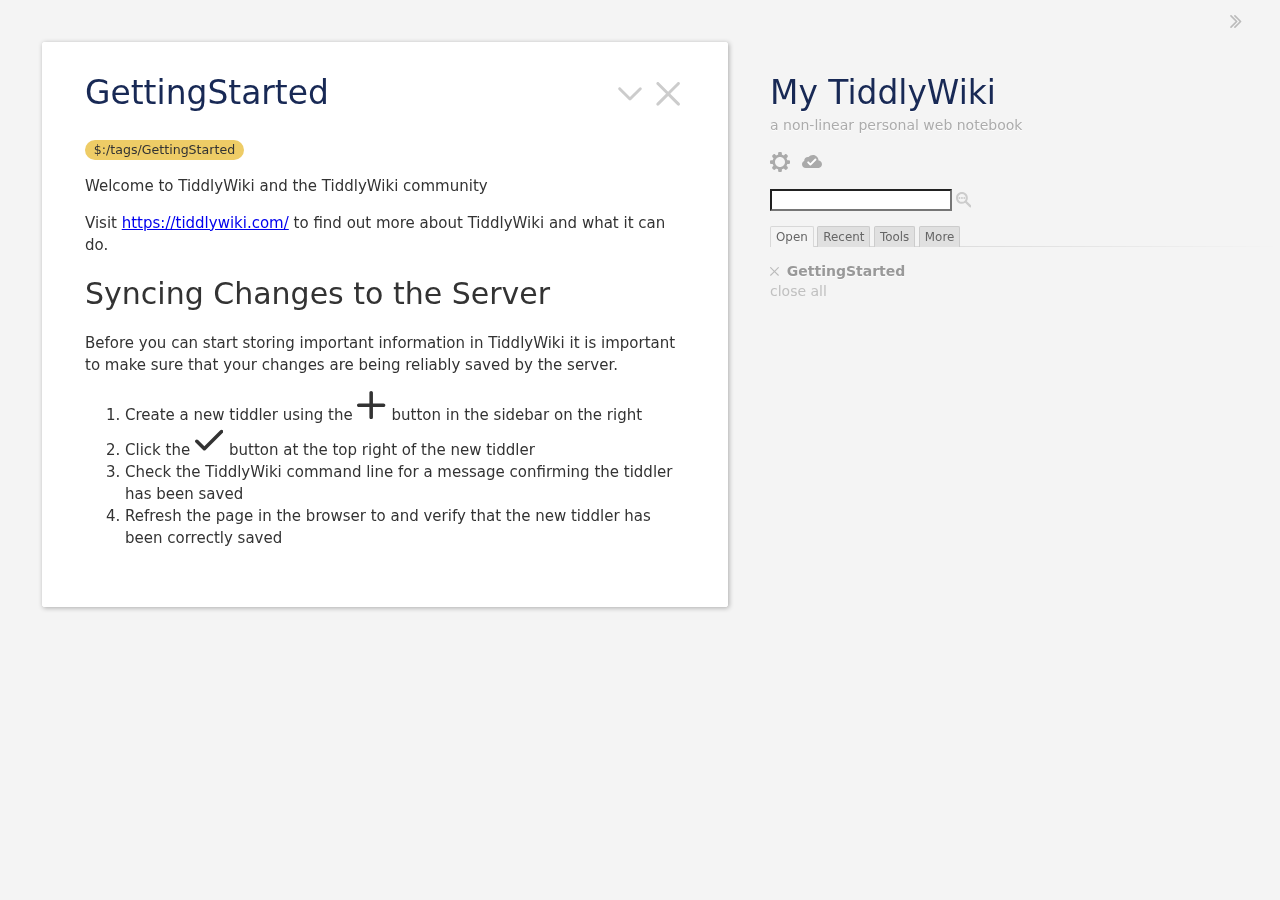
<file: static.html>
<!doctype html>
<html>
<head>
<meta http-equiv="Content-Type" content="text/html;charset=utf-8" />
<meta name="generator" content="TiddlyWiki" />
<meta name="tiddlywiki-version" content="5.1.23" />
<meta name="viewport" content="width=device-width, initial-scale=1.0" />
<meta name="apple-mobile-web-app-capable" content="yes" />
<meta name="apple-mobile-web-app-status-bar-style" content="black-translucent" />
<meta name="mobile-web-app-capable" content="yes"/>
<meta name="format-detection" content="telephone=no">
<link id="faviconLink" rel="shortcut icon" href="favicon.ico">
<title>My TiddlyWiki — a non-linear personal web notebook</title>
<div id="styleArea">
<style data-tiddler-title="$:/boot/boot.css" data-tiddler-type="text/css" data-tiddler-revision="0" data-tiddler-bag="default" type="text/css">/*
Basic styles used before we boot up the parsing engine
*/

/*
Error message and password prompt
*/

.tc-error-form {
	font-family: sans-serif;
	color: #fff;
	z-index: 20000;
	position: fixed;
	background-color: rgb(255, 75, 75);
	border: 8px solid rgb(255, 0, 0);
	border-radius: 8px;
	width: 50%;
	margin-left: 25%;
	margin-top: 4em;
	padding: 0 2em 1em 2em;
}

.tc-error-form h1 {
	text-align: center;
}

.tc-error-prompt {
	text-align: center;
	color: #000;
}

.tc-error-message {
	overflow: auto;
	max-height: 40em;
	padding-right: 1em;
	margin: 1em 0;
	white-space: pre-line;
}

.tc-password-wrapper {
    font-family: sans-serif;
	z-index: 20000;
	position: fixed;
	text-align: center;
	width: 200px;
	top: 4em;
	left: 50%;
	margin-left: -144px; /* - width/2 - paddingHorz/2 - border */
	padding: 16px 16px 16px 16px;
	border-radius: 8px;
}

.tc-password-wrapper {
	color: #000;
	text-shadow: 0 1px 0 rgba(255, 255, 255, 0.5);
	background-color: rgb(197, 235, 183);
	border: 8px solid rgb(164, 197, 152);
}

.tc-password-wrapper form {
	text-align: left;
}

.tc-password-wrapper h1 {
	font-size: 16px;
	line-height: 20px;
	padding-bottom: 16px;
}

.tc-password-wrapper input {
	width: 100%;
}
</style>
</div>
<style type="text/css">

.tc-sidebar-header {
	text-shadow: 0 1px 0 rgba(255,255,255, 0.8);
}.tc-tiddler-info {
	
  -webkit-box-shadow: inset 1px 2px 3px rgba(0,0,0,0.1);
     -moz-box-shadow: inset 1px 2px 3px rgba(0,0,0,0.1);
          box-shadow: inset 1px 2px 3px rgba(0,0,0,0.1);

}@media screen {
	.tc-tiddler-frame {
		
  -webkit-box-shadow: 1px 1px 5px rgba(0, 0, 0, 0.3);
     -moz-box-shadow: 1px 1px 5px rgba(0, 0, 0, 0.3);
          box-shadow: 1px 1px 5px rgba(0, 0, 0, 0.3);

	}
}@media (max-width: 959px) {
	.tc-tiddler-frame {
		
  -webkit-box-shadow: none;
     -moz-box-shadow: none;
          box-shadow: none;

	}
}.tc-page-controls button svg, .tc-tiddler-controls button svg, .tc-topbar button svg {
	
  -webkit-transition: fill 150ms ease-in-out;
     -moz-transition: fill 150ms ease-in-out;
          transition: fill 150ms ease-in-out;

}.tc-tiddler-controls button.tc-selected,
.tc-page-controls button.tc-selected {
	
  -webkit-filter: drop-shadow(0px -1px 2px rgba(0,0,0,0.25));
     -moz-filter: drop-shadow(0px -1px 2px rgba(0,0,0,0.25));
          filter: drop-shadow(0px -1px 2px rgba(0,0,0,0.25));

}.tc-tiddler-frame input.tc-edit-texteditor {
	
  -webkit-box-shadow: inset 0 1px 8px rgba(0, 0, 0, 0.15);
     -moz-box-shadow: inset 0 1px 8px rgba(0, 0, 0, 0.15);
          box-shadow: inset 0 1px 8px rgba(0, 0, 0, 0.15);

}.tc-edit-tags {
	
  -webkit-box-shadow: inset 0 1px 8px rgba(0, 0, 0, 0.15);
     -moz-box-shadow: inset 0 1px 8px rgba(0, 0, 0, 0.15);
          box-shadow: inset 0 1px 8px rgba(0, 0, 0, 0.15);

}.tc-tiddler-frame .tc-edit-tags input.tc-edit-texteditor {
	
  -webkit-box-shadow: none;
     -moz-box-shadow: none;
          box-shadow: none;

	border: none;
	outline: none;
}textarea.tc-edit-texteditor {
	font-family: ;
}canvas.tc-edit-bitmapeditor  {
	
  -webkit-box-shadow: 2px 2px 5px rgba(0, 0, 0, 0.5);
     -moz-box-shadow: 2px 2px 5px rgba(0, 0, 0, 0.5);
          box-shadow: 2px 2px 5px rgba(0, 0, 0, 0.5);

}.tc-drop-down {
	border-radius: 4px;
	
  -webkit-box-shadow: 2px 2px 10px rgba(0, 0, 0, 0.5);
     -moz-box-shadow: 2px 2px 10px rgba(0, 0, 0, 0.5);
          box-shadow: 2px 2px 10px rgba(0, 0, 0, 0.5);

}.tc-block-dropdown {
	border-radius: 4px;
	
  -webkit-box-shadow: 2px 2px 10px rgba(0, 0, 0, 0.5);
     -moz-box-shadow: 2px 2px 10px rgba(0, 0, 0, 0.5);
          box-shadow: 2px 2px 10px rgba(0, 0, 0, 0.5);

}.tc-modal {
	border-radius: 6px;
	
  -webkit-box-shadow: 0 3px 7px rgba(0,0,0,0.3);
     -moz-box-shadow: 0 3px 7px rgba(0,0,0,0.3);
          box-shadow: 0 3px 7px rgba(0,0,0,0.3);

}.tc-modal-footer {
	border-radius: 0 0 6px 6px;
	
  -webkit-box-shadow: inset 0 1px 0 #fff;
     -moz-box-shadow: inset 0 1px 0 #fff;
          box-shadow: inset 0 1px 0 #fff;
;
}.tc-alert {
	border-radius: 6px;
	
  -webkit-box-shadow: 0 3px 7px rgba(0,0,0,0.6);
     -moz-box-shadow: 0 3px 7px rgba(0,0,0,0.6);
          box-shadow: 0 3px 7px rgba(0,0,0,0.6);

}.tc-notification {
	border-radius: 6px;
	
  -webkit-box-shadow: 0 3px 7px rgba(0,0,0,0.3);
     -moz-box-shadow: 0 3px 7px rgba(0,0,0,0.3);
          box-shadow: 0 3px 7px rgba(0,0,0,0.3);

	text-shadow: 0 1px 0 rgba(255,255,255, 0.8);
}.tc-sidebar-lists .tc-tab-set .tc-tab-divider {
	border-top: none;
	height: 1px;
	
background-image: linear-gradient(left, rgba(0,0,0,0.15) 0%, rgba(0,0,0,0.0) 100%);
background-image: -o-linear-gradient(left, rgba(0,0,0,0.15) 0%, rgba(0,0,0,0.0) 100%);
background-image: -moz-linear-gradient(left, rgba(0,0,0,0.15) 0%, rgba(0,0,0,0.0) 100%);
background-image: -webkit-linear-gradient(left, rgba(0,0,0,0.15) 0%, rgba(0,0,0,0.0) 100%);
background-image: -ms-linear-gradient(left, rgba(0,0,0,0.15) 0%, rgba(0,0,0,0.0) 100%);

}.tc-more-sidebar > .tc-tab-set > .tc-tab-buttons > button {
	
background-image: linear-gradient(left, rgba(0,0,0,0.01) 0%, rgba(0,0,0,0.1) 100%);
background-image: -o-linear-gradient(left, rgba(0,0,0,0.01) 0%, rgba(0,0,0,0.1) 100%);
background-image: -moz-linear-gradient(left, rgba(0,0,0,0.01) 0%, rgba(0,0,0,0.1) 100%);
background-image: -webkit-linear-gradient(left, rgba(0,0,0,0.01) 0%, rgba(0,0,0,0.1) 100%);
background-image: -ms-linear-gradient(left, rgba(0,0,0,0.01) 0%, rgba(0,0,0,0.1) 100%);

}.tc-more-sidebar > .tc-tab-set > .tc-tab-buttons > button.tc-tab-selected {
	
background-image: linear-gradient(left, rgba(0,0,0,0.05) 0%, rgba(255,255,255,0.05) 100%);
background-image: -o-linear-gradient(left, rgba(0,0,0,0.05) 0%, rgba(255,255,255,0.05) 100%);
background-image: -moz-linear-gradient(left, rgba(0,0,0,0.05) 0%, rgba(255,255,255,0.05) 100%);
background-image: -webkit-linear-gradient(left, rgba(0,0,0,0.05) 0%, rgba(255,255,255,0.05) 100%);
background-image: -ms-linear-gradient(left, rgba(0,0,0,0.05) 0%, rgba(255,255,255,0.05) 100%);

}.tc-message-box img {
	
  -webkit-box-shadow: 1px 1px 3px rgba(0,0,0,0.5);
     -moz-box-shadow: 1px 1px 3px rgba(0,0,0,0.5);
          box-shadow: 1px 1px 3px rgba(0,0,0,0.5);

}.tc-plugin-info {
	
  -webkit-box-shadow: 1px 1px 3px rgba(0,0,0,0.5);
     -moz-box-shadow: 1px 1px 3px rgba(0,0,0,0.5);
          box-shadow: 1px 1px 3px rgba(0,0,0,0.5);

}


/*
** Start with the normalize CSS reset, and then belay some of its effects
*//*! modern-normalize v1.0.0 | MIT License | https://github.com/sindresorhus/modern-normalize */

/*
Document
========
*/

/**
Use a better box model (opinionated).
*/

*,
*::before,
*::after {
  box-sizing: border-box;
}

/**
Use a more readable tab size (opinionated).
*/

:root {
  -moz-tab-size: 4;
  tab-size: 4;
}

/**
1. Correct the line height in all browsers.
2. Prevent adjustments of font size after orientation changes in iOS.
*/

html {
  line-height: 1.15; /* 1 */
  -webkit-text-size-adjust: 100%; /* 2 */
}

/*
Sections
========
*/

/**
Remove the margin in all browsers.
*/

body {
  margin: 0;
}

/**
Improve consistency of default fonts in all browsers. (https://github.com/sindresorhus/modern-normalize/issues/3)
*/

body {
  font-family:
    system-ui,
    -apple-system, /* Firefox supports this but not yet `system-ui` */
    'Segoe UI',
    Roboto,
    Helvetica,
    Arial,
    sans-serif,
    'Apple Color Emoji',
    'Segoe UI Emoji';
}

/*
Grouping content
================
*/

/**
1. Add the correct height in Firefox.
2. Correct the inheritance of border color in Firefox. (https://bugzilla.mozilla.org/show_bug.cgi?id=190655)
*/

hr {
  height: 0; /* 1 */
  color: inherit; /* 2 */
}

/*
Text-level semantics
====================
*/

/**
Add the correct text decoration in Chrome, Edge, and Safari.
*/

abbr[title] {
  text-decoration: underline dotted;
}

/**
Add the correct font weight in Edge and Safari.
*/

b,
strong {
  font-weight: bolder;
}

/**
1. Improve consistency of default fonts in all browsers. (https://github.com/sindresorhus/modern-normalize/issues/3)
2. Correct the odd 'em' font sizing in all browsers.
*/

code,
kbd,
samp,
pre {
  font-family:
    ui-monospace,
    SFMono-Regular,
    Consolas,
    'Liberation Mono',
    Menlo,
    monospace; /* 1 */
  font-size: 1em; /* 2 */
}

/**
Add the correct font size in all browsers.
*/

small {
  font-size: 80%;
}

/**
Prevent 'sub' and 'sup' elements from affecting the line height in all browsers.
*/

sub,
sup {
  font-size: 75%;
  line-height: 0;
  position: relative;
  vertical-align: baseline;
}

sub {
  bottom: -0.25em;
}

sup {
  top: -0.5em;
}

/*
Tabular data
============
*/

/**
1. Remove text indentation from table contents in Chrome and Safari. (https://bugs.chromium.org/p/chromium/issues/detail?id=999088, https://bugs.webkit.org/show_bug.cgi?id=201297)
2. Correct table border color inheritance in all Chrome and Safari. (https://bugs.chromium.org/p/chromium/issues/detail?id=935729, https://bugs.webkit.org/show_bug.cgi?id=195016)
*/

table {
  text-indent: 0; /* 1 */
  border-color: inherit; /* 2 */
}

/*
Forms
=====
*/

/**
1. Change the font styles in all browsers.
2. Remove the margin in Firefox and Safari.
*/

button,
input,
optgroup,
select,
textarea {
  font-family: inherit; /* 1 */
  font-size: 100%; /* 1 */
  line-height: 1.15; /* 1 */
  margin: 0; /* 2 */
}

/**
Remove the inheritance of text transform in Edge and Firefox.
1. Remove the inheritance of text transform in Firefox.
*/

button,
select { /* 1 */
  text-transform: none;
}

/**
Correct the inability to style clickable types in iOS and Safari.
*/

button,
[type='button'],
[type='reset'],
[type='submit'] {
  -webkit-appearance: button;
}

/**
Remove the inner border and padding in Firefox.
*/

::-moz-focus-inner {
  border-style: none;
  padding: 0;
}

/**
Restore the focus styles unset by the previous rule.
*/

:-moz-focusring {
  outline: 1px dotted ButtonText;
}

/**
Remove the additional ':invalid' styles in Firefox.
See: https://github.com/mozilla/gecko-dev/blob/2f9eacd9d3d995c937b4251a5557d95d494c9be1/layout/style/res/forms.css#L728-L737
*/

:-moz-ui-invalid {
  box-shadow: none;
}

/**
Remove the padding so developers are not caught out when they zero out 'fieldset' elements in all browsers.
*/

legend {
  padding: 0;
}

/**
Add the correct vertical alignment in Chrome and Firefox.
*/

progress {
  vertical-align: baseline;
}

/**
Correct the cursor style of increment and decrement buttons in Safari.
*/

::-webkit-inner-spin-button,
::-webkit-outer-spin-button {
  height: auto;
}

/**
1. Correct the odd appearance in Chrome and Safari.
2. Correct the outline style in Safari.
*/

[type='search'] {
  -webkit-appearance: textfield; /* 1 */
  outline-offset: -2px; /* 2 */
}

/**
Remove the inner padding in Chrome and Safari on macOS.
*/

::-webkit-search-decoration {
  -webkit-appearance: none;
}

/**
1. Correct the inability to style clickable types in iOS and Safari.
2. Change font properties to 'inherit' in Safari.
*/

::-webkit-file-upload-button {
  -webkit-appearance: button; /* 1 */
  font: inherit; /* 2 */
}

/*
Interactive
===========
*/

/*
Add the correct display in Chrome and Safari.
*/

summary {
  display: list-item;
}
*, input[type="search"] {
	box-sizing: border-box;
	-moz-box-sizing: border-box;
	-webkit-box-sizing: border-box;
}input[type="search"] {
  outline-offset: initial;
}html button {
	line-height: 1.2;
	color: ;
	fill: ;
	background: ;
	border-color: ;
}/*
** Basic element styles
*/html, body {
	font-family: system-ui, -apple-system, "Segoe UI", Roboto, Helvetica, Arial, sans-serif, "Apple Color Emoji", "Segoe UI Emoji";
	text-rendering: optimizeLegibility; /* Enables kerning and ligatures etc. */
	-webkit-font-smoothing: antialiased;
	-moz-osx-font-smoothing: grayscale;
}html:-webkit-full-screen {
	background-color: #f4f4f4;
}body.tc-body {
	font-size: 14px;
	line-height: 20px;
	word-wrap: break-word;
	


	color: #333333;
	background-color: #f4f4f4;
	fill: #333333;
}/**
 * Correct the font size and margin on `h1` elements within `section` and
 * `article` contexts in Chrome, Firefox, and Safari.
 */h1 {
	font-size: 2em;
}h1, h2, h3, h4, h5, h6 {
	line-height: 1.2;
	font-weight: 300;
}pre {
	display: block;
	margin-top: 1em;
	margin-bottom: 1em;
	word-break: normal;
	word-wrap: break-word;
	white-space: pre-wrap;
	background-color: #f5f5f5;
	border: 1px solid #cccccc;
	padding: 0 3px 2px;
	border-radius: 3px;
	font-family: "SFMono-Regular",Consolas,"Liberation Mono",Menlo,Courier,monospace;
}code {
	color: #dd1144;
	background-color: #f7f7f9;
	border: 1px solid #e1e1e8;
	white-space: pre-wrap;
	padding: 0 3px 2px;
	border-radius: 3px;
	font-family: "SFMono-Regular",Consolas,"Liberation Mono",Menlo,Courier,monospace;
}blockquote {
	border-left: 5px solid #bbb;
	margin-left: 25px;
	padding-left: 10px;
	quotes: "\201C""\201D""\2018""\2019";
}blockquote > div {
	margin-top: 1em;
	margin-bottom: 1em;
}blockquote.tc-big-quote {
	font-family: Georgia, serif;
	position: relative;
	background: #f5f5f5;
	border-left: none;
	margin-left: 50px;
	margin-right: 50px;
	padding: 10px;
    border-radius: 8px;
}blockquote.tc-big-quote cite:before {
	content: "\2014 \2009";
}blockquote.tc-big-quote:before {
	font-family: Georgia, serif;
	color: #bbb;
	content: open-quote;
	font-size: 8em;
	line-height: 0.1em;
	margin-right: 0.25em;
	vertical-align: -0.4em;
	position: absolute;
    left: -50px;
    top: 42px;
}blockquote.tc-big-quote:after {
	font-family: Georgia, serif;
	color: #bbb;
	content: close-quote;
	font-size: 8em;
	line-height: 0.1em;
	margin-right: 0.25em;
	vertical-align: -0.4em;
	position: absolute;
    right: -80px;
    bottom: -20px;
}dl dt {
	font-weight: bold;
	margin-top: 6px;
}button, textarea, input, select {
	outline-color: #5778d8;
}textarea,
input[type=text],
input[type=search],
input[type=""],
input:not([type]) {
	color: #333333;
	background: #ffffff;
}input[type="checkbox"] {
  vertical-align: middle;
}input[type="search"]::-webkit-search-decoration,
input[type="search"]::-webkit-search-cancel-button,
input[type="search"]::-webkit-search-results-button,
input[type="search"]::-webkit-search-results-decoration {
	-webkit-appearance:none;
}.tc-muted {
	color: #bbb;
}svg.tc-image-button {
	padding: 0px 1px 1px 0px;
}.tc-icon-wrapper > svg {
	width: 1em;
	height: 1em;
}kbd {
	display: inline-block;
	padding: 3px 5px;
	font-size: 0.8em;
	line-height: 1.2;
	color: #333333;
	vertical-align: middle;
	background-color: #ffffff;
	border: solid 1px #bbb;
	border-bottom-color: #bbb;
	border-radius: 3px;
	box-shadow: inset 0 -1px 0 #bbb;
}::selection {
	background-color: Highlight;
	color: HighlightText;
	background-color: ;
	color: ;
}/*
Markdown likes putting code elements inside pre elements
*/
pre > code {
	padding: 0;
	border: none;
	background-color: inherit;
	color: inherit;
}table {
	border: 1px solid #dddddd;
	width: auto;
	max-width: 100%;
	caption-side: bottom;
	margin-top: 1em;
	margin-bottom: 1em;
	/* next 2 elements needed, since normalize 8.0.1 */
	border-collapse: collapse;
	border-spacing: 0;
}table th, table td {
	padding: 0 7px 0 7px;
	border-top: 1px solid #dddddd;
	border-left: 1px solid #dddddd;
}table thead tr td, table th {
	background-color: #f0f0f0;
	font-weight: bold;
}table tfoot tr td {
	background-color: #a8a8a8;
}.tc-csv-table {
	white-space: nowrap;
}.tc-tiddler-frame img,
.tc-tiddler-frame svg,
.tc-tiddler-frame canvas,
.tc-tiddler-frame embed,
.tc-tiddler-frame iframe {
	max-width: 100%;
}.tc-tiddler-body > embed,
.tc-tiddler-body > iframe {
	width: 100%;
	height: 600px;
}/*
** Links
*/button.tc-tiddlylink,
a.tc-tiddlylink {
	text-decoration: none;
	font-weight: 500;
	color: #5778d8;
	-webkit-user-select: inherit; /* Otherwise the draggable attribute makes links impossible to select */
}.tc-sidebar-lists a.tc-tiddlylink {
	color: #999999;
}.tc-sidebar-lists a.tc-tiddlylink:hover {
	color: #444444;
}button.tc-tiddlylink:hover,
a.tc-tiddlylink:hover {
	text-decoration: underline;
}a.tc-tiddlylink-resolves {
}a.tc-tiddlylink-shadow {
	font-weight: bold;
}a.tc-tiddlylink-shadow.tc-tiddlylink-resolves {
	font-weight: normal;
}a.tc-tiddlylink-missing {
	font-style: italic;
}a.tc-tiddlylink-external {
	text-decoration: underline;
	color: #0000ee;
	background-color: inherit;
}a.tc-tiddlylink-external:visited {
	color: #0000aa;
	background-color: inherit;
}a.tc-tiddlylink-external:hover {
	color: inherit;
	background-color: inherit;
}.tc-drop-down a.tc-tiddlylink:hover {
	color: #ffffff;
}/*
** Drag and drop styles
*/.tc-tiddler-dragger {
	position: relative;
	z-index: -10000;
}.tc-tiddler-dragger-inner {
	position: absolute;
	top: -1000px;
	left: -1000px;
	display: inline-block;
	padding: 8px 20px;
	font-size: 16.9px;
	font-weight: bold;
	line-height: 20px;
	color: #ffffff;
	text-shadow: 0 1px 0 rgba(0, 0, 0, 1);
	white-space: nowrap;
	vertical-align: baseline;
	background-color: #333333;
	border-radius: 20px;
}.tc-tiddler-dragger-cover {
	position: absolute;
	background-color: #f4f4f4;
}.tc-dropzone {
	position: relative;
}.tc-dropzone.tc-dragover:before {
	z-index: 10000;
	display: block;
	position: fixed;
	top: 0;
	left: 0;
	right: 0;
	background: rgba(0,200,0,0.7);
	text-align: center;
	content: "Drop here (or use the 'Escape' key to cancel)";
}.tc-droppable > .tc-droppable-placeholder {
	display: none;
}.tc-droppable.tc-dragover > .tc-droppable-placeholder {
	display: block;
	border: 2px dashed rgba(0,200,0,0.7);
}.tc-draggable {
	cursor: move;
}.tc-sidebar-tab-open .tc-droppable-placeholder, .tc-tagged-draggable-list .tc-droppable-placeholder,
.tc-links-draggable-list .tc-droppable-placeholder {
	line-height: 2em;
	height: 2em;
}.tc-sidebar-tab-open-item {
	position: relative;
}.tc-sidebar-tab-open .tc-btn-invisible.tc-btn-mini svg {
	font-size: 0.7em;
	fill: #bbb;
}/*
** Plugin reload warning
*/.tc-plugin-reload-warning {
	z-index: 1000;
	display: block;
	position: fixed;
	top: 0;
	left: 0;
	right: 0;
	background: #ffe476;
	text-align: center;
}/*
** Buttons
*/button svg, button img, label svg, label img {
	vertical-align: middle;
}.tc-btn-invisible {
	padding: 0;
	margin: 0;
	background: none;
	border: none;
	cursor: pointer;
	color: #333333;
	fill: #333333;
}.tc-btn-boxed {
	font-size: 0.6em;
	padding: 0.2em;
	margin: 1px;
	background: none;
	border: 1px solid #cccccc;
	border-radius: 0.25em;
}html body.tc-body .tc-btn-boxed svg {
	font-size: 1.6666em;
}.tc-btn-boxed:hover {
	background: #bbb;
	color: #ffffff;
}html body.tc-body .tc-btn-boxed:hover svg {
	fill: #ffffff;
}.tc-btn-rounded {
	font-size: 0.5em;
	line-height: 2;
	padding: 0em 0.3em 0.2em 0.4em;
	margin: 1px;
	border: 1px solid #bbb;
	background: #bbb;
	color: #ffffff;
	border-radius: 2em;
}html body.tc-body .tc-btn-rounded svg {
	font-size: 1.6666em;
	fill: #ffffff;
}.tc-btn-rounded:hover {
	border: 1px solid #bbb;
	background: #ffffff;
	color: #bbb;
}html body.tc-body .tc-btn-rounded:hover svg {
	fill: #bbb;
}.tc-btn-icon svg {
	height: 1em;
	width: 1em;
	fill: #bbb;
}.tc-btn-text {
	padding: 0;
	margin: 0;
}/* used for documentation "fake" buttons */
.tc-btn-standard {
	line-height: 1.8;
	color: #667;
	background-color: #e0e0e0;
	border: 1px solid #888;
	padding: 2px 1px 2px 1px;
	margin: 1px 4px 1px 4px;
}.tc-btn-big-green {
	display: inline-block;
	padding: 8px;
	margin: 4px 8px 4px 8px;
	background: #34c734;
	color: #ffffff;
	fill: #ffffff;
	border: none;
	border-radius: 2px;
	font-size: 1.2em;
	line-height: 1.4em;
	text-decoration: none;
}.tc-btn-big-green svg,
.tc-btn-big-green img {
	height: 2em;
	width: 2em;
	vertical-align: middle;
	fill: #ffffff;
}.tc-primary-btn {
 	background: #5778d8;
}.tc-sidebar-lists input {
	color: #333333;
}.tc-sidebar-lists button {
	color: #333333;
	fill: #333333;
}.tc-sidebar-lists button.tc-btn-mini {
	color: #c0c0c0;
}.tc-sidebar-lists button.tc-btn-mini:hover {
	color: #444444;
}.tc-sidebar-lists button small {
	color: #333333;
}button svg.tc-image-button, button .tc-image-button img {
	height: 1em;
	width: 1em;
}.tc-unfold-banner {
	position: absolute;
	padding: 0;
	margin: 0;
	background: none;
	border: none;
	width: 100%;
	width: calc(100% + 2px);
	margin-left: -43px;
	text-align: center;
	border-top: 2px solid #f8f8f8;
	margin-top: 4px;
}.tc-unfold-banner:hover {
	background: #f8f8f8;
	border-top: 2px solid #dddddd;
}.tc-unfold-banner svg, .tc-fold-banner svg {
	height: 0.75em;
	fill: #cccccc;
}.tc-unfold-banner:hover svg, .tc-fold-banner:hover svg {
	fill: #888888;
}.tc-fold-banner {
	position: absolute;
	padding: 0;
	margin: 0;
	background: none;
	border: none;
	width: 23px;
	text-align: center;
	margin-left: -35px;
	top: 6px;
	bottom: 6px;
}.tc-fold-banner:hover {
	background: #f8f8f8;
}@media (max-width: 959px) {.tc-unfold-banner {
		position: static;
		width: calc(100% + 59px);
	}.tc-fold-banner {
		width: 16px;
		margin-left: -16px;
		font-size: 0.75em;
	}}/*
** Tags and missing tiddlers
*/.tc-tag-list-item {
	position: relative;
	display: inline-block;
	margin-right: 7px;
}.tc-tags-wrapper {
	margin: 4px 0 14px 0;
}.tc-missing-tiddler-label {
	font-style: italic;
	font-weight: normal;
	display: inline-block;
	font-size: 11.844px;
	line-height: 14px;
	white-space: nowrap;
	vertical-align: baseline;
}.tc-block-tags-dropdown > .tc-btn-invisible:hover {
	background-color: #5778d8;
}button.tc-tag-label, span.tc-tag-label {
	display: inline-block;
	padding: 0.16em 0.7em;
	font-size: 0.9em;
	font-weight: 400;
	line-height: 1.2em;
	color: #ffffff;
	white-space: nowrap;
	vertical-align: baseline;
	background-color: #ec6;
	border-radius: 1em;
}.tc-sidebar-scrollable .tc-tag-label {
	text-shadow: none;
}.tc-untagged-separator {
	width: 10em;
	left: 0;
	margin-left: 0;
	border: 0;
	height: 1px;
	background: #d8d8d8;
}button.tc-untagged-label {
	background-color: #999999;
}.tc-tag-label svg, .tc-tag-label img {
	height: 1em;
	width: 1em;
	margin-right: 3px; 
	margin-bottom: 1px;
	vertical-align: bottom;
}.tc-edit-tags button.tc-remove-tag-button svg {
	font-size: 0.7em;
	vertical-align: middle;
}.tc-tag-manager-table .tc-tag-label {
	white-space: normal;
}.tc-tag-manager-tag {
	width: 100%;
}button.tc-btn-invisible.tc-remove-tag-button {
	outline: none;
}.tc-tag-button-selected,
.tc-list-item-selected a.tc-tiddlylink, a.tc-list-item-selected {
	background-color: #5778d8;
	color: #ffffff;
}/*
** Page layout
*/.tc-topbar {
	position: fixed;
	z-index: 1200;
}.tc-topbar-left {
	left: 29px;
	top: 5px;
}.tc-topbar-right {
	top: 5px;
	right: 29px;
}@media (max-width: 959px) {.tc-topbar-right {
		right: 10px;
	}}.tc-topbar button {
	padding: 8px;
}.tc-topbar svg {
	fill: #bbb;
}.tc-topbar button:hover svg {
	fill: #333333;
}@media (max-width: 959px) {.tc-show-sidebar-btn svg.tc-image-chevron-left, .tc-hide-sidebar-btn svg.tc-image-chevron-right {
		transform: rotate(-90deg);
	}}.tc-sidebar-header {
	color: #acacac;
	fill: #acacac;
}.tc-sidebar-header .tc-title a.tc-tiddlylink-resolves {
	font-weight: 300;
}.tc-sidebar-header .tc-sidebar-lists p {
	margin-top: 3px;
	margin-bottom: 3px;
}.tc-sidebar-header .tc-missing-tiddler-label {
	color: #acacac;
}.tc-advanced-search input {
	width: 60%;
}.tc-search a svg {
	width: 1.2em;
	height: 1.2em;
	vertical-align: middle;
}.tc-page-controls {
	margin-top: 14px;
	font-size: 1.5em;
}.tc-page-controls .tc-drop-down {
  font-size: 1rem;
}.tc-page-controls button {
	margin-right: 0.5em;
}.tc-page-controls a.tc-tiddlylink:hover {
	text-decoration: none;
}.tc-page-controls img {
	width: 1em;
}.tc-page-controls svg {
	fill: #aaaaaa;
}.tc-page-controls button:hover svg, .tc-page-controls a:hover svg {
	fill: #000000;
}.tc-sidebar-lists .tc-menu-list-item {
	white-space: nowrap;
}.tc-menu-list-count {
	font-weight: bold;
}.tc-menu-list-subitem {
	padding-left: 7px;
}.tc-story-river {
	position: relative;
}@media (max-width: 959px) {.tc-sidebar-header {
		padding: 14px;
		min-height: 32px;
		margin-top: 0px;
		transition:  min-height 400ms ease-in-out, padding-top 400ms ease-in-out, padding-bottom 400ms ease-in-out;
	}
	
	.tc-story-river {
		position: relative;
		padding: 0;
	}
}@media (min-width: 960px) {.tc-message-box {
		margin: 21px -21px 21px -21px;
	}.tc-sidebar-scrollable {
		position: fixed;
		top: 0px;
		left: 770px;
		bottom: 0;
		right: 0;
		overflow-y: auto;
		overflow-x: auto;
		-webkit-overflow-scrolling: touch;
		margin: 0 0 0 -42px;
		padding: 71px 0 28px 42px;
	}html[dir="rtl"] .tc-sidebar-scrollable {
		left: auto;
		right: 770px;
	}.tc-story-river {
		position: relative;
		left: 0px;
		top: 0px;
		width: 770px;
		padding: 42px 42px 42px 42px;
	}.tc-story-river.tc-static-story-river {
		margin-right: 0;
		padding-right: 42px;
	}}@media print {body.tc-body {
		background-color: transparent;
	}.tc-sidebar-header, .tc-topbar {
		display: none;
	}.tc-story-river {
		margin: 0;
		padding: 0;
	}.tc-story-river .tc-tiddler-frame {
		margin: 0;
		border: none;
		padding: 0;
	}
}/*
** Tiddler styles
*/.tc-tiddler-frame {
	position: relative;
	margin-bottom: 28px;
	background-color: #ffffff;
	border: 1px solid #ffffff;
}
.tc-tiddler-info {
	padding: 14px 42px 14px 42px;
	background-color: #f8f8f8;
	border-top: 1px solid #dddddd;
	border-bottom: 1px solid #dddddd;
}.tc-tiddler-info p {
	margin-top: 3px;
	margin-bottom: 3px;
}.tc-tiddler-info .tc-tab-buttons button.tc-tab-selected {
	background-color: #f8f8f8;
	border-bottom: 1px solid #f8f8f8;
}@media (max-width: 959px) {.tc-tiddler-info {
		padding: 14px 14px 14px 14px;
	}}.tc-view-field-table {
	width: 100%;
}.tc-view-field-name {
	width: 1%; /* Makes this column be as narrow as possible */
	text-align: right;
	font-style: italic;
	font-weight: 200;
}.tc-view-field-value {
}@media (max-width: 959px) {
	.tc-tiddler-frame {
		padding: 14px 14px 14px 14px;
		margin-bottom: .5em;
	}.tc-tiddler-info {
		margin: 0 -14px 0 -14px;
	}
}@media (min-width: 960px) {
	.tc-tiddler-frame {
		padding: 28px 42px 42px 42px;
		width: 686px;
		border-radius: 2px;
	}.tc-tiddler-info {
		margin: 0 -42px 0 -42px;
	}
}.tc-site-title,
.tc-titlebar {
	font-weight: 300;
	font-size: 2.35em;
	line-height: 1.35em;
	color: #182955;
	margin: 0;
}.tc-site-title {
	color: #182955;
}.tc-tiddler-title-icon {
	vertical-align: middle;
	margin-right: .1em;
}.tc-system-title-prefix {
	color: #bbb;
}.tc-titlebar h2 {
	font-size: 1em;
	display: inline;
}.tc-titlebar img {
	height: 1em;
}.tc-subtitle {
	font-size: 0.9em;
	color: #c0c0c0;
	font-weight: 300;
}.tc-subtitle .tc-tiddlylink {
	margin-right: .3em;
}.tc-tiddler-missing .tc-title {
  font-style: italic;
  font-weight: normal;
}.tc-tiddler-frame .tc-tiddler-controls {
	float: right;
}.tc-tiddler-controls .tc-drop-down {
	font-size: 0.6em;
}.tc-tiddler-controls .tc-drop-down .tc-drop-down {
	font-size: 1em;
}.tc-tiddler-controls > span > button,
.tc-tiddler-controls > span > span > button,
.tc-tiddler-controls > span > span > span > button {
	vertical-align: baseline;
	margin-left:5px;
}.tc-tiddler-controls button svg, .tc-tiddler-controls button img,
.tc-search button svg, .tc-search a svg {
	fill: #cccccc;
}.tc-tiddler-controls button svg, .tc-tiddler-controls button img {
	height: 0.75em;
}.tc-search button svg, .tc-search a svg {
    height: 1.2em;
    width: 1.2em;
    margin: 0 0.25em;
}.tc-tiddler-controls button.tc-selected svg,
.tc-page-controls button.tc-selected svg  {
	fill: #444444;
}.tc-tiddler-controls button.tc-btn-invisible:hover svg,
.tc-search button:hover svg, .tc-search a:hover svg {
	fill: #888888;
}@media print {
	.tc-tiddler-controls {
		display: none;
	}
}.tc-tiddler-help { /* Help prompts within tiddler template */
	color: #bbb;
	margin-top: 14px;
}.tc-tiddler-help a.tc-tiddlylink {
	color: #888888;
}.tc-tiddler-frame .tc-edit-texteditor {
	width: 100%;
	margin: 4px 0 4px 0;
}.tc-tiddler-frame input.tc-edit-texteditor,
.tc-tiddler-frame textarea.tc-edit-texteditor,
.tc-tiddler-frame iframe.tc-edit-texteditor {
	padding: 3px 3px 3px 3px;
	border: 1px solid #cccccc;
	line-height: 1.3em;
	-webkit-appearance: none;
	font-family: ;
}.tc-tiddler-frame input.tc-edit-texteditor,
.tc-tiddler-frame textarea.tc-edit-texteditor {
	background-color: #f8f8f8;
}.tc-tiddler-frame iframe.tc-edit-texteditor {
	background-color: #ffffff;
}.tc-tiddler-frame .tc-binary-warning {
	width: 100%;
	height: 5em;
	text-align: center;
	padding: 3em 3em 6em 3em;
	background: #ffe476;
	border: 1px solid #b99e2f;
}canvas.tc-edit-bitmapeditor  {
	border: 6px solid #ffffff;
	cursor: crosshair;
	-moz-user-select: none;
	-webkit-user-select: none;
	-ms-user-select: none;
	margin-top: 6px;
	margin-bottom: 6px;
}.tc-edit-bitmapeditor-width {
	display: block;
}.tc-edit-bitmapeditor-height {
	display: block;
}.tc-tiddler-body {
	clear: both;
}.tc-tiddler-frame .tc-tiddler-body {
	font-size: 15px;
	line-height: 22px;
}.tc-titlebar, .tc-tiddler-edit-title {
	overflow: hidden; /* https://github.com/Jermolene/TiddlyWiki5/issues/282 */
}html body.tc-body.tc-single-tiddler-window {
	margin: 1em;
	background: #ffffff;
}.tc-single-tiddler-window img,
.tc-single-tiddler-window svg,
.tc-single-tiddler-window canvas,
.tc-single-tiddler-window embed,
.tc-single-tiddler-window iframe {
	max-width: 100%;
}/*
** Editor
*/.tc-editor-toolbar {
	margin-top: 8px;
}.tc-editor-toolbar button {
	vertical-align: middle;
	background-color: #cccccc;
	color: #444444;
	fill: #444444;
	border-radius: 4px;
	padding: 3px;
	margin: 2px 0 2px 4px;
}.tc-editor-toolbar button.tc-text-editor-toolbar-item-adjunct {
	margin-left: 1px;
	width: 1em;
	border-radius: 8px;
}.tc-editor-toolbar button.tc-text-editor-toolbar-item-start-group {
	margin-left: 11px;
}.tc-editor-toolbar button.tc-selected {
	background-color: #5778d8;
}.tc-editor-toolbar button svg {
	width: 1.6em;
	height: 1.2em;
}.tc-editor-toolbar button:hover {
	background-color: #444444;
	fill: #ffffff;
	color: #ffffff;
}.tc-editor-toolbar .tc-text-editor-toolbar-more {
	white-space: normal;
}.tc-editor-toolbar .tc-text-editor-toolbar-more button {
	display: inline-block;
	padding: 3px;
	width: auto;
}.tc-editor-toolbar .tc-search-results {
	padding: 0;
}/*
** Adjustments for fluid-fixed mode
*/@media (min-width: 960px) {}/*
** Toolbar buttons
*/.tc-page-controls svg.tc-image-new-button {
  fill: ;
}.tc-page-controls svg.tc-image-options-button {
  fill: ;
}.tc-page-controls svg.tc-image-save-button {
  fill: ;
}.tc-tiddler-controls button svg.tc-image-info-button {
  fill: ;
}.tc-tiddler-controls button svg.tc-image-edit-button {
  fill: ;
}.tc-tiddler-controls button svg.tc-image-close-button {
  fill: ;
}.tc-tiddler-controls button svg.tc-image-delete-button {
  fill: ;
}.tc-tiddler-controls button svg.tc-image-cancel-button {
  fill: ;
}.tc-tiddler-controls button svg.tc-image-done-button {
  fill: ;
}/*
** Tiddler edit mode
*/.tc-tiddler-edit-frame em.tc-edit {
	color: #bbb;
	font-style: normal;
}.tc-edit-type-dropdown a.tc-tiddlylink-missing {
	font-style: normal;
}.tc-type-selector .tc-edit-typeeditor {
	width: auto;
}.tc-type-selector-dropdown-wrapper {
	display: inline-block;
}.tc-type-selector-dropdown-wrapper {
		min-width: calc(32ch + 4em);
	}.tc-type-selector-dropdown-wrapper input.tc-edit-typeeditor {
		min-width: 32ch;
	}.tc-edit-tags {
	border: 1px solid #cccccc;
	padding: 4px 8px 4px 8px;
}.tc-edit-add-tag {
	display: inline-block;
}.tc-edit-add-tag .tc-add-tag-name input {
	width: 50%;
}.tc-edit-add-tag .tc-keyboard {
	display:inline;
}.tc-edit-tags .tc-tag-label {
	display: inline-block;
}.tc-edit-tags-list {
	margin: 14px 0 14px 0;
}.tc-remove-tag-button {
	padding-left: 4px;
}.tc-tiddler-preview {
	overflow: auto;
}.tc-tiddler-preview-preview {
	float: right;
	width: 49%;
	border: 1px solid #cccccc;
	margin: 4px 0 3px 3px;
	padding: 3px 3px 3px 3px;
}.tc-tiddler-frame .tc-tiddler-preview .tc-edit-texteditor {
	width: 49%;
}.tc-tiddler-frame .tc-tiddler-preview canvas.tc-edit-bitmapeditor {
	max-width: 49%;
}.tc-edit-fields {
	width: 100%;
}.tc-edit-fields.tc-edit-fields-small {
	margin-top: 0;
	margin-bottom: 0;
}.tc-edit-fields table, .tc-edit-fields tr, .tc-edit-fields td {
	border: none;
	padding: 4px;
}.tc-edit-fields > tbody > .tc-edit-field:nth-child(odd) {
	background-color: #f0f4f0;
}.tc-edit-fields > tbody > .tc-edit-field:nth-child(even) {
	background-color: #e0e8e0;
}.tc-edit-field-name {
	text-align: right;
}.tc-edit-field-value input {
	width: 100%;
}.tc-edit-field-remove {
}.tc-edit-field-remove svg {
	height: 1em;
	width: 1em;
	fill: #bbb;
	vertical-align: middle;
}.tc-edit-field-add-name-wrapper input.tc-edit-texteditor {
	width: auto;
}.tc-edit-field-add-name-wrapper {
	display: inline-block;
}.tc-edit-field-add-value {
	display: inline-block;
}@media (min-width: 960px) {.tc-edit-field-add-value {
		width: 35%;
	}}.tc-edit-field-add-button {
	display: inline-block;
	width: 10%;
}/*
** Storyview Classes
*/.tc-viewswitcher .tc-image-button {
	margin-right: .3em;
}.tc-storyview-zoomin-tiddler {
	position: absolute;
	display: block;
	width: 100%;
}@media (min-width: 960px) {.tc-storyview-zoomin-tiddler {
		width: calc(100% - 84px);
	}}/*
** Dropdowns
*/.tc-btn-dropdown {
	text-align: left;
}.tc-btn-dropdown svg, .tc-btn-dropdown img {
	height: 1em;
	width: 1em;
	fill: #bbb;
}.tc-drop-down-wrapper {
	position: relative;
}.tc-drop-down {
	min-width: 380px;
	border: 1px solid #bbb;
	background-color: #ffffff;
	padding: 7px 0 7px 0;
	margin: 4px 0 0 0;
	white-space: nowrap;
	text-shadow: none;
	line-height: 1.4;
}.tc-drop-down .tc-drop-down {
	margin-left: 14px;
}.tc-drop-down button svg, .tc-drop-down a svg  {
	fill: #333333;
}.tc-drop-down button.tc-btn-invisible:hover svg {
	fill: #ffffff;
}.tc-drop-down .tc-drop-down-info {
	padding-left: 14px;
}.tc-drop-down p {
	padding: 0 14px 0 14px;
}.tc-drop-down svg {
	width: 1em;
	height: 1em;
}.tc-drop-down img {
	width: 1em;
}.tc-drop-down a, .tc-drop-down button {
	display: block;
	padding: 0 14px 0 14px;
	width: 100%;
	text-align: left;
	color: #333333;
	line-height: 1.4;
}.tc-drop-down .tc-tab-set .tc-tab-buttons button {
	display: inline-block;
    width: auto;
    margin-bottom: 0px;
    border-bottom-left-radius: 0;
    border-bottom-right-radius: 0;
}.tc-drop-down .tc-prompt {
	padding: 0 14px;
}.tc-drop-down .tc-chooser {
	border: none;
}.tc-drop-down .tc-chooser .tc-swatches-horiz {
	font-size: 0.4em;
	padding-left: 1.2em;
}.tc-drop-down .tc-file-input-wrapper {
	width: 100%;
}.tc-drop-down .tc-file-input-wrapper button {
	color: #333333;
}.tc-drop-down a:hover, .tc-drop-down button:hover, .tc-drop-down .tc-file-input-wrapper:hover button {
	color: #ffffff;
	background-color: #5778d8;
	text-decoration: none;
}.tc-drop-down .tc-tab-buttons button {
	background-color: #ececec;
}.tc-drop-down .tc-tab-buttons button.tc-tab-selected {
	background-color: #fff;
	border-bottom: 1px solid #fff;
}.tc-drop-down-bullet {
	display: inline-block;
	width: 0.5em;
}.tc-drop-down .tc-tab-contents a {
	padding: 0 0.5em 0 0.5em;
}.tc-block-dropdown-wrapper {
	position: relative;
}.tc-block-dropdown {
	position: absolute;
	min-width: 220px;
	border: 1px solid #bbb;
	background-color: #ffffff;
	padding: 7px 0;
	margin: 4px 0 0 0;
	white-space: nowrap;
	z-index: 1000;
	text-shadow: none;
}.tc-block-dropdown.tc-search-drop-down {
	margin-left: -12px;
}.tc-block-dropdown a {
	display: block;
	padding: 4px 14px 4px 14px;
}.tc-block-dropdown.tc-search-drop-down a {
	display: block;
	padding: 0px 10px 0px 10px;
}.tc-drop-down .tc-dropdown-item-plain,
.tc-block-dropdown .tc-dropdown-item-plain {
	padding: 4px 14px 4px 7px;
}.tc-drop-down .tc-dropdown-item,
.tc-block-dropdown .tc-dropdown-item {
	padding: 4px 14px 4px 7px;
	color: #bbb;
}.tc-block-dropdown a.tc-tiddlylink:hover {
	color: #ffffff;
	background-color: #5778d8;
	text-decoration: none;
}.tc-search-results {
	padding: 0 7px 0 7px;
}.tc-image-chooser, .tc-colour-chooser {
	white-space: normal;
}.tc-image-chooser a,
.tc-colour-chooser a {
	display: inline-block;
	vertical-align: top;
	text-align: center;
	position: relative;
}.tc-image-chooser a {
	border: 1px solid #bbb;
	padding: 2px;
	margin: 2px;
	width: 4em;
	height: 4em;
}.tc-colour-chooser a {
	padding: 3px;
	width: 2em;
	height: 2em;
	vertical-align: middle;
}.tc-image-chooser a:hover,
.tc-colour-chooser a:hover {
	background: #5778d8;
	padding: 0px;
	border: 3px solid #5778d8;
}.tc-image-chooser a svg,
.tc-image-chooser a img {
	display: inline-block;
	width: auto;
	height: auto;
	max-width: 3.5em;
	max-height: 3.5em;
	position: absolute;
	top: 0;
	bottom: 0;
	left: 0;
	right: 0;
	margin: auto;
}/*
** Modals
*/.tc-modal-wrapper {
	position: fixed;
	overflow: auto;
	overflow-y: scroll;
	top: 0;
	right: 0;
	bottom: 0;
	left: 0;
	z-index: 900;
}.tc-modal-backdrop {
	position: fixed;
	top: 0;
	right: 0;
	bottom: 0;
	left: 0;
	z-index: 1000;
	background-color: #333333;
}.tc-modal {
	z-index: 1100;
	background-color: #ffffff;
	border: 1px solid #999999;
}@media (max-width: 55em) {
	.tc-modal {
		position: fixed;
		top: 1em;
		left: 1em;
		right: 1em;
	}.tc-modal-body {
		overflow-y: auto;
		max-height: 400px;
		max-height: 60vh;
	}
}@media (min-width: 55em) {
	.tc-modal {
		position: fixed;
		top: 2em;
		left: 25%;
		width: 50%;
	}.tc-modal-body {
		overflow-y: auto;
		max-height: 400px;
		max-height: 60vh;
	}
}.tc-modal-header {
	padding: 9px 15px;
	border-bottom: 1px solid #eeeeee;
}.tc-modal-header h3 {
	margin: 0;
	line-height: 30px;
}.tc-modal-header img, .tc-modal-header svg {
	width: 1em;
	height: 1em;
}.tc-modal-body {
	padding: 15px;
}.tc-modal-footer {
	padding: 14px 15px 15px;
	margin-bottom: 0;
	text-align: right;
	background-color: #f5f5f5;
	border-top: 1px solid #dddddd;
}/*
** Centered modals
*/
.tc-modal-centered .tc-modal {
	width: auto;
	top: 50%;
	left: 50%;
	transform: translate(-50%, -50%) !important;
}/*
** Notifications
*/.tc-notification {
	position: fixed;
	top: 14px;
	right: 42px;
	z-index: 1300;
	max-width: 280px;
	padding: 0 14px 0 14px;
	background-color: #ffffdd;
	border: 1px solid #999999;
}/*
** Tabs
*/.tc-tab-set.tc-vertical {
	display: -webkit-flex;
	display: flex;
}.tc-tab-buttons {
	font-size: 0.85em;
	padding-top: 1em;
	margin-bottom: -2px;
}.tc-tab-buttons.tc-vertical  {
	z-index: 100;
	display: block;
	padding-top: 14px;
	vertical-align: top;
	text-align: right;
	margin-bottom: inherit;
	margin-right: -1px;
	max-width: 33%;
	-webkit-flex: 0 0 auto;
	flex: 0 0 auto;
}.tc-tab-buttons button.tc-tab-selected {
	color: #666666;
	background-color: #ffffff;
	border-left: 1px solid #d8d8d8;
	border-top: 1px solid #d8d8d8;
	border-right: 1px solid #d8d8d8;
}.tc-tab-buttons button {
	color: #666666;
	padding: 3px 5px 3px 5px;
	margin-right: 0.3em;
	font-weight: 300;
	border: none;
	background: inherit;
	background-color: #d8d8d8;
	border-left: 1px solid #cccccc;
	border-top: 1px solid #cccccc;
	border-right: 1px solid #cccccc;
	border-top-left-radius: 2px;
	border-top-right-radius: 2px;
	border-bottom-left-radius: 0;
	border-bottom-right-radius: 0;
}.tc-tab-buttons.tc-vertical button {
	display: block;
	width: 100%;
	margin-top: 3px;
	margin-right: 0;
	text-align: right;
	background-color: #d8d8d8;
	border-left: 1px solid #cccccc;
	border-bottom: 1px solid #cccccc;
	border-right: none;
	border-top-left-radius: 2px;
	border-bottom-left-radius: 2px;
	border-top-right-radius: 0;
	border-bottom-right-radius: 0;
}.tc-tab-buttons.tc-vertical button.tc-tab-selected {
	background-color: #ffffff;
	border-right: 1px solid #ffffff;
}.tc-tab-divider {
	border-top: 1px solid #d8d8d8;
}.tc-tab-divider.tc-vertical  {
	display: none;
}.tc-tab-content {
	margin-top: 14px;
}.tc-tab-content.tc-vertical  {
	display: inline-block;
	vertical-align: top;
	padding-top: 0;
	padding-left: 14px;
	border-left: 1px solid #cccccc;
	-webkit-flex: 1 0 70%;
	flex: 1 0 70%;
	overflow: auto;
}.tc-sidebar-lists .tc-tab-buttons {
	margin-bottom: -1px;
}.tc-sidebar-lists .tc-tab-buttons button.tc-tab-selected {
	background-color: #f4f4f4;
	color: ;
	border-left: 1px solid #d8d8d8;
	border-top: 1px solid #d8d8d8;
	border-right: 1px solid #d8d8d8;
}.tc-sidebar-lists .tc-tab-buttons button {
	background-color: #e0e0e0;
	color: #666666;
	border-left: 1px solid #cccccc;
	border-top: 1px solid #cccccc;
	border-right: 1px solid #cccccc;
}.tc-sidebar-lists .tc-tab-divider {
	border-top: 1px solid #e4e4e4;
}.tc-more-sidebar > .tc-tab-set > .tc-tab-buttons > button {
	display: block;
	width: 100%;
	background-color: #e0e0e0;
	border-top: none;
	border-left: none;
	border-bottom: none;
	border-right: 1px solid #ccc;
	margin-bottom: inherit;
}.tc-more-sidebar > .tc-tab-set > .tc-tab-buttons > button.tc-tab-selected {
	background-color: #f4f4f4;
	border: none;
}/*
** Manager
*/.tc-manager-wrapper {
	
}.tc-manager-controls {
	
}.tc-manager-control {
	margin: 0.5em 0;
}.tc-manager-list {
	width: 100%;
	border-top: 1px solid #bbb;
	border-left: 1px solid #bbb;
	border-right: 1px solid #bbb;
}.tc-manager-list-item {}.tc-manager-list-item-heading {
    display: block;
    width: 100%;
    text-align: left;	
	border-bottom: 1px solid #bbb;
	padding: 3px;
}.tc-manager-list-item-heading-selected {
	font-weight: bold;
	color: #ffffff;
	fill: #ffffff;
	background-color: #333333;
}.tc-manager-list-item-heading:hover {
	background: #5778d8;
	color: #ffffff;
}.tc-manager-list-item-content {
	display: flex;
}.tc-manager-list-item-content-sidebar {
    flex: 1 0;
    background: #f8f8f8;
    border-right: 0.5em solid #bbb;
    border-bottom: 0.5em solid #bbb;
    white-space: nowrap;
}.tc-manager-list-item-content-item-heading {
	display: block;
	width: 100%;
	text-align: left;
    background: #bbb;
	text-transform: uppercase;
	font-size: 0.6em;
	font-weight: bold;
    padding: 0.5em 0 0.5em 0;
}.tc-manager-list-item-content-item-body {
	padding: 0 0.5em 0 0.5em;
}.tc-manager-list-item-content-item-body > pre {
	margin: 0.5em 0 0.5em 0;
	border: none;
	background: inherit;
}.tc-manager-list-item-content-tiddler {
    flex: 3 1;
    border-left: 0.5em solid #bbb;
    border-right: 0.5em solid #bbb;
    border-bottom: 0.5em solid #bbb;
}.tc-manager-list-item-content-item-body > table {
	border: none;
	padding: 0;
	margin: 0;
}.tc-manager-list-item-content-item-body > table td {
	border: none;
}.tc-manager-icon-editor > button {
	width: 100%;
}.tc-manager-icon-editor > button > svg,
.tc-manager-icon-editor > button > button {
	width: 100%;
	height: auto;
}/*
** Import table
*/.tc-import-table {
	width: 100%;
}.tc-import-table svg.tc-image-edit-button {
	max-width: unset;
}.tc-import-table th:first-of-type {
	width: 10%;
}.tc-import-table th:last-of-type {
	width: 30%;
}.tc-import-table .tc-row-disabled {
	background: #88888810;
	opacity: 0.8;
}.tc-import-table .tc-row-warning {
	background: #ffc9c950;
}/*
** Alerts
*/.tc-alerts {
	position: fixed;
	top: 28px;
	left: 0;
	right: 0;
	max-width: 50%;
	z-index: 20000;
}.tc-alert {
	position: relative;
	margin: 14px;
	padding: 7px;
	border: 1px solid #b99e2f;
	background-color: #ffe476;
}.tc-alert-toolbar {
	position: absolute;
	top: 7px;
	right: 7px;
    line-height: 0;
}.tc-alert-toolbar svg {
	fill: #b99e2f;
}.tc-alert-subtitle {
	color: #b99e2f;
	font-weight: bold;
    font-size: 0.8em;
    margin-bottom: 0.5em;
}.tc-alert-body > p {
	margin: 0;
}.tc-alert-highlight {
	color: #881122;
}@media (min-width: 960px) {.tc-static-alert {
		position: relative;
	}.tc-static-alert-inner {
		position: absolute;
		z-index: 100;
	}}.tc-static-alert-inner {
	padding: 0 2px 2px 42px;
	color: #aaaaaa;
}/*
** Floating drafts list
*/.tc-drafts-list {
	z-index: 2000;
	position: fixed;
	font-size: 0.8em;
	left: 0;
	bottom: 0;
}.tc-drafts-list a {
	margin: 0 0.5em;
	padding: 4px 4px;
	border-top-left-radius: 4px;
	border-top-right-radius: 4px;
	border: 1px solid #ffffff;
	border-bottom-none;
	background: #ff0000;
	color: #ffffff;
	fill: #ffffff;
}.tc-drafts-list a:hover {
	text-decoration: none;
	background: #333333;
	color: #ffffff;
	fill: #ffffff;
}.tc-drafts-list a svg {
	width: 1em;
	height: 1em;
	vertical-align: text-bottom;
}/*
** Control panel
*/.tc-control-panel td {
	padding: 4px;
}.tc-control-panel table, .tc-control-panel table input, .tc-control-panel table textarea {
	width: 100%;
}.tc-plugin-info {
	display: flex;
	border: 1px solid #bbb;
	fill: #bbb;
	background-color: #ffffff;
	margin: 0.5em 0 0.5em 0;
	padding: 4px;
    align-items: center;
}.tc-plugin-info-sub-plugins .tc-plugin-info {
    margin: 0.5em;
	background: #ffffff;
}.tc-plugin-info-sub-plugin-indicator {
	margin: -16px 1em 0 2em;
}.tc-plugin-info-sub-plugin-indicator button {
	color: #ffffff;
	background: #333333;
	border-radius: 8px;
    padding: 2px 7px;
    font-size: 0.75em;
}.tc-plugin-info-sub-plugins .tc-plugin-info-dropdown {
	margin-left: 1em;
	margin-right: 1em;
}.tc-plugin-info-disabled {
	background: -webkit-repeating-linear-gradient(45deg, #ff0, #ff0 10px, #eee 10px, #eee 20px);
	background: repeating-linear-gradient(45deg, #ff0, #ff0 10px, #eee 10px, #eee 20px);
}.tc-plugin-info-disabled:hover {
	background: -webkit-repeating-linear-gradient(45deg, #aa0, #aa0 10px, #888 10px, #888 20px);
	background: repeating-linear-gradient(45deg, #aa0, #aa0 10px, #888 10px, #888 20px);
}a.tc-tiddlylink.tc-plugin-info:hover {
	text-decoration: none;
	background-color: #5778d8;
	color: #ffffff;
	fill: #333333;
}a.tc-tiddlylink.tc-plugin-info:hover > .tc-plugin-info-chunk > svg {
	fill: #ffffff;
}.tc-plugin-info-chunk {
    margin: 2px;
}.tc-plugin-info-chunk.tc-plugin-info-toggle {
	flex-grow: 0;
	flex-shrink: 0;
	line-height: 1;
}.tc-plugin-info-chunk.tc-plugin-info-icon {
	flex-grow: 0;
	flex-shrink: 0;
	line-height: 1;
}.tc-plugin-info-chunk.tc-plugin-info-description {
	flex-grow: 1;
}.tc-plugin-info-chunk.tc-plugin-info-buttons {
	font-size: 0.8em;
	line-height: 1.2;
	flex-grow: 0;
	flex-shrink: 0;
    text-align: right;
}.tc-plugin-info-chunk.tc-plugin-info-description h1 {
	font-size: 1em;
	line-height: 1.2;
	margin: 2px 0 2px 0;
}.tc-plugin-info-chunk.tc-plugin-info-description h2 {
	font-size: 0.8em;
	line-height: 1.2;
	margin: 2px 0 2px 0;
}.tc-plugin-info-chunk.tc-plugin-info-description div {
	font-size: 0.7em;
	line-height: 1.2;
	margin: 2px 0 2px 0;
}.tc-plugin-info-chunk.tc-plugin-info-toggle img, .tc-plugin-info-chunk.tc-plugin-info-toggle svg {
	width: 1em;
	height: 1em;
}.tc-plugin-info-chunk.tc-plugin-info-icon img, .tc-plugin-info-chunk.tc-plugin-info-icon svg {
	width: 2em;
	height: 2em;
}.tc-plugin-info-dropdown {
	border: 1px solid #bbb;
	background: #ffffff;
	margin-top: -8px;
}.tc-plugin-info-dropdown-message {
	background: #ecf2ff;
	padding: 0.5em 1em 0.5em 1em;
	font-weight: bold;
	font-size: 0.8em;
}.tc-plugin-info-dropdown-body {
	padding: 1em 1em 0 1em;
	background: #ffffff;
}.tc-plugin-info-sub-plugins {
	padding: 0.5em;
    margin: 0 1em 1em 1em;
	background: #ffffdd;
}.tc-install-plugin {
	font-weight: bold;
	background: green;
	color: white;
	fill: white;
	border-radius: 4px;
	padding: 3px;
}.tc-install-plugin.tc-reinstall-downgrade {
	background: red;
}.tc-install-plugin.tc-reinstall {
	background: blue;
}.tc-install-plugin.tc-reinstall-upgrade {
	background: orange;
}.tc-check-list {
	line-height: 2em;
}.tc-check-list .tc-image-button {
	height: 1.5em;
}/*
** Message boxes
*/.tc-message-box {
	border: 1px solid #cfd6e6;
	background: #ecf2ff;
	padding: 0px 21px 0px 21px;
	font-size: 12px;
	line-height: 18px;
	color: #547599;
}.tc-message-box svg {
	width: 1em;
	height: 1em;
    vertical-align: text-bottom;
}/*
** Pictures
*/.tc-bordered-image {
	border: 1px solid #bbb;
	padding: 5px;
	margin: 5px;
}/*
** Floats
*/.tc-float-right {
	float: right;
}/*
** Chooser
*/.tc-chooser {
	border-right: 1px solid #f0f0f0;
	border-left: 1px solid #f0f0f0;
}.tc-chooser-item {
	border-bottom: 1px solid #f0f0f0;
	border-top: 1px solid #f0f0f0;
	padding: 2px 4px 2px 14px;
}.tc-drop-down .tc-chooser-item {
	padding: 2px;
}.tc-chosen,
.tc-chooser-item:hover {
	background-color: #f0f0f0;
	border-color: #a8a8a8;
}.tc-chosen .tc-tiddlylink {
	cursor:default;
}.tc-chooser-item .tc-tiddlylink {
	display: block;
	text-decoration: none;
	background-color: transparent;
}.tc-chooser-item:hover .tc-tiddlylink:hover {
	text-decoration: none;
}.tc-drop-down .tc-chosen .tc-tiddlylink,
.tc-drop-down .tc-chooser-item .tc-tiddlylink:hover {
	color: #333333;
}.tc-chosen > .tc-tiddlylink:before {
	margin-left: -10px;
	position: relative;
	content: "» ";
}.tc-chooser-item svg,
.tc-chooser-item img{
	width: 1em;
	height: 1em;
	vertical-align: middle;
}.tc-language-chooser .tc-image-button img {
	width: 2em;
	vertical-align: -0.15em;
}/*
** Palette swatches
*/.tc-swatches-horiz {
}.tc-swatches-horiz .tc-swatch {
	display: inline-block;
}.tc-swatch {
	width: 2em;
	height: 2em;
	margin: 0.4em;
	border: 1px solid #888;
}input.tc-palette-manager-colour-input {
	width: 100%;
	padding: 0;
}/*
** Table of contents
*/.tc-sidebar-lists .tc-table-of-contents {
	white-space: nowrap;
}.tc-table-of-contents button {
	color: #acacac;
}.tc-table-of-contents svg {
	width: 0.7em;
	height: 0.7em;
	vertical-align: middle;
	fill: #acacac;
}.tc-table-of-contents ol {
	list-style-type: none;
	padding-left: 0;
}.tc-table-of-contents ol ol {
	padding-left: 1em;
}.tc-table-of-contents li {
	font-size: 1.0em;
	font-weight: bold;
}.tc-table-of-contents li a {
	font-weight: bold;
}.tc-table-of-contents li li {
	font-size: 0.95em;
	font-weight: normal;
	line-height: 1.4;
}.tc-table-of-contents li li a {
	font-weight: normal;
}.tc-table-of-contents li li li {
	font-size: 0.95em;
	font-weight: 200;
	line-height: 1.5;
}.tc-table-of-contents li li li li {
	font-size: 0.95em;
	font-weight: 200;
}.tc-tabbed-table-of-contents {
	display: -webkit-flex;
	display: flex;
}.tc-tabbed-table-of-contents .tc-table-of-contents {
	z-index: 100;
	display: inline-block;
	padding-left: 1em;
	max-width: 50%;
	-webkit-flex: 0 0 auto;
	flex: 0 0 auto;
	background: #d8d8d8;
	border-left: 1px solid #cccccc;
	border-top: 1px solid #cccccc;
	border-bottom: 1px solid #cccccc;
}.tc-tabbed-table-of-contents .tc-table-of-contents .toc-item > a,
.tc-tabbed-table-of-contents .tc-table-of-contents .toc-item-selected > a {
	display: block;
	padding: 0.12em 1em 0.12em 0.25em;
}.tc-tabbed-table-of-contents .tc-table-of-contents .toc-item > a {
	border-top: 1px solid #d8d8d8;
	border-left: 1px solid #d8d8d8;
	border-bottom: 1px solid #d8d8d8;
}.tc-tabbed-table-of-contents .tc-table-of-contents .toc-item > a:hover {
	text-decoration: none;
	border-top: 1px solid #cccccc;
	border-left: 1px solid #cccccc;
	border-bottom: 1px solid #cccccc;
	background: #cccccc;
}.tc-tabbed-table-of-contents .tc-table-of-contents .toc-item-selected > a {
	border-top: 1px solid #cccccc;
	border-left: 1px solid #cccccc;
	border-bottom: 1px solid #cccccc;
	background: #ffffff;
	margin-right: -1px;
}.tc-tabbed-table-of-contents .tc-table-of-contents .toc-item-selected > a:hover {
	text-decoration: none;
}.tc-tabbed-table-of-contents .tc-tabbed-table-of-contents-content {
	display: inline-block;
	vertical-align: top;
	padding-left: 1.5em;
	padding-right: 1.5em;
	border: 1px solid #cccccc;
	-webkit-flex: 1 0 50%;
	flex: 1 0 50%;
}/*
** Dirty indicator
*/body.tc-dirty span.tc-dirty-indicator, body.tc-dirty span.tc-dirty-indicator svg {
	fill: #ff0000;
	color: #ff0000;
}/*
** File inputs
*/.tc-file-input-wrapper {
	position: relative;
	overflow: hidden;
	display: inline-block;
	vertical-align: middle;
}.tc-file-input-wrapper input[type=file] {
	position: absolute;
	top: 0;
	left: 0;
	right: 0;
	bottom: 0;
	font-size: 999px;
	max-width: 100%;
	max-height: 100%;
	filter: alpha(opacity=0);
	opacity: 0;
	outline: none;
	background: white;
	cursor: pointer;
	display: inline-block;
}::-webkit-file-upload-button {
	cursor:pointer;
}/*
** Thumbnail macros
*/.tc-thumbnail-wrapper {
	position: relative;
	display: inline-block;
	margin: 6px;
	vertical-align: top;
}.tc-thumbnail-right-wrapper {
	float:right;
	margin: 0.5em 0 0.5em 0.5em;
}.tc-thumbnail-image {
	text-align: center;
	overflow: hidden;
	border-radius: 3px;
}.tc-thumbnail-image svg,
.tc-thumbnail-image img {
	filter: alpha(opacity=1);
	opacity: 1;
	min-width: 100%;
	min-height: 100%;
	max-width: 100%;
}.tc-thumbnail-wrapper:hover .tc-thumbnail-image svg,
.tc-thumbnail-wrapper:hover .tc-thumbnail-image img {
	filter: alpha(opacity=0.8);
	opacity: 0.8;
}.tc-thumbnail-background {
	position: absolute;
	border-radius: 3px;
}.tc-thumbnail-icon svg,
.tc-thumbnail-icon img {
	width: 3em;
	height: 3em;
	
  -webkit-filter: drop-shadow(2px 2px 4px rgba(0,0,0,0.3));
     -moz-filter: drop-shadow(2px 2px 4px rgba(0,0,0,0.3));
          filter: drop-shadow(2px 2px 4px rgba(0,0,0,0.3));

}.tc-thumbnail-wrapper:hover .tc-thumbnail-icon svg,
.tc-thumbnail-wrapper:hover .tc-thumbnail-icon img {
	fill: #fff;
	
  -webkit-filter: drop-shadow(3px 3px 4px rgba(0,0,0,0.6));
     -moz-filter: drop-shadow(3px 3px 4px rgba(0,0,0,0.6));
          filter: drop-shadow(3px 3px 4px rgba(0,0,0,0.6));

}.tc-thumbnail-icon {
	position: absolute;
	top: 0;
	left: 0;
	right: 0;
	bottom: 0;
	display: -webkit-flex;
	-webkit-align-items: center;
	-webkit-justify-content: center;
	display: flex;
	align-items: center;
	justify-content: center;
}.tc-thumbnail-caption {
	position: absolute;
	background-color: #777;
	color: #fff;
	text-align: center;
	bottom: 0;
	width: 100%;
	filter: alpha(opacity=0.9);
	opacity: 0.9;
	line-height: 1.4;
	border-bottom-left-radius: 3px;
	border-bottom-right-radius: 3px;
}.tc-thumbnail-wrapper:hover .tc-thumbnail-caption {
	filter: alpha(opacity=1);
	opacity: 1;
}/*
** Diffs
*/.tc-diff-equal {
	background-color: ;
	color: #333333;
}.tc-diff-insert {
	background-color: #aaefad;
	color: #333333;
}.tc-diff-delete {
	background-color: #ffc9c9;
	color: #333333;
}.tc-diff-invisible {
	background-color: ;
	color: #bbb;
}.tc-diff-tiddlers th {
	text-align: right;
	background: #ffffff;
	font-weight: normal;
	font-style: italic;
}.tc-diff-tiddlers pre {
    margin: 0;
    padding: 0;
    border: none;
    background: none;
}/*
** Errors
*/.tc-error {
	background: #f00;
	color: #fff;
}/*
** Tree macro
*/.tc-tree div {
    	padding-left: 14px;
}.tc-tree ol {
    	list-style-type: none;
    	padding-left: 0;
    	margin-top: 0;
}.tc-tree ol ol {
    	padding-left: 1em;    
}.tc-tree button { 
    	color: #acacac;
}.tc-tree svg {
     	fill: #acacac;
}.tc-tree span svg {
    	width: 1em;
    	height: 1em;
    	vertical-align: baseline;
}.tc-tree li span {
    	color: lightgray;
}select {
        color: ;
        background: ;
}/*
** Utility classes for SVG icons
*/.tc-fill-background {
	fill: #ffffff;
}/*
** Flexbox utility classes
*/.tc-flex {
	display: -webkit-flex;
	display: flex;
}.tc-flex-column {
	flex-direction: column;
}.tc-flex-row {
	flex-direction: row;
}.tc-flex-grow-1 {
	flex-grow: 1;
}.tc-flex-grow-2 {
	flex-grow: 2;
}/*
** Other utility classes
*/.tc-small-gap {
	margin-left: .5em;
	margin-right: .5em;
}.tc-small-gap-left {
	margin-left: .5em;
}.tc-small-gap-right {
	margin-right: .5em;
}.tc-big-gap {
	margin-left: 1em;
	margin-right: 1em;
}.tc-big-gap-left {
	margin-left: 1em;
}.tc-big-gap-right {
	margin-right: 1em;
}.tc-word-break {
	word-break: break-all;
}



button.tc-btn-\%24\%3A\%2Fcore\%2Fui\%2FButtons\%2Fclone, .tc-drop-down button.tc-btn-\%24\%3A\%2Fcore\%2Fui\%2FButtons\%2Fclone, div.tc-btn-\%24\%3A\%2Fcore\%2Fui\%2FButtons\%2Fclone,
button.tc-btn-\%24\%3A\%2Fcore\%2Fui\%2FButtons\%2Fdelete, .tc-drop-down button.tc-btn-\%24\%3A\%2Fcore\%2Fui\%2FButtons\%2Fdelete, div.tc-btn-\%24\%3A\%2Fcore\%2Fui\%2FButtons\%2Fdelete,
button.tc-btn-\%24\%3A\%2Fcore\%2Fui\%2FButtons\%2Fedit, .tc-drop-down button.tc-btn-\%24\%3A\%2Fcore\%2Fui\%2FButtons\%2Fedit, div.tc-btn-\%24\%3A\%2Fcore\%2Fui\%2FButtons\%2Fedit,
button.tc-btn-\%24\%3A\%2Fcore\%2Fui\%2FButtons\%2Fnew-here, .tc-drop-down button.tc-btn-\%24\%3A\%2Fcore\%2Fui\%2FButtons\%2Fnew-here, div.tc-btn-\%24\%3A\%2Fcore\%2Fui\%2FButtons\%2Fnew-here,
button.tc-btn-\%24\%3A\%2Fcore\%2Fui\%2FButtons\%2Fnew-journal-here, .tc-drop-down button.tc-btn-\%24\%3A\%2Fcore\%2Fui\%2FButtons\%2Fnew-journal-here, div.tc-btn-\%24\%3A\%2Fcore\%2Fui\%2FButtons\%2Fnew-journal-here,
button.tc-btn-\%24\%3A\%2Fcore\%2Fui\%2FButtons\%2Fimport, .tc-drop-down button.tc-btn-\%24\%3A\%2Fcore\%2Fui\%2FButtons\%2Fimport, div.tc-btn-\%24\%3A\%2Fcore\%2Fui\%2FButtons\%2Fimport,
button.tc-btn-\%24\%3A\%2Fcore\%2Fui\%2FButtons\%2Fmanager, .tc-drop-down button.tc-btn-\%24\%3A\%2Fcore\%2Fui\%2FButtons\%2Fmanager, div.tc-btn-\%24\%3A\%2Fcore\%2Fui\%2FButtons\%2Fmanager,
button.tc-btn-\%24\%3A\%2Fcore\%2Fui\%2FButtons\%2Fnew-image, .tc-drop-down button.tc-btn-\%24\%3A\%2Fcore\%2Fui\%2FButtons\%2Fnew-image, div.tc-btn-\%24\%3A\%2Fcore\%2Fui\%2FButtons\%2Fnew-image,
button.tc-btn-\%24\%3A\%2Fcore\%2Fui\%2FButtons\%2Fnew-journal, .tc-drop-down button.tc-btn-\%24\%3A\%2Fcore\%2Fui\%2FButtons\%2Fnew-journal, div.tc-btn-\%24\%3A\%2Fcore\%2Fui\%2FButtons\%2Fnew-journal,
button.tc-btn-\%24\%3A\%2Fcore\%2Fui\%2FButtons\%2Fnew-tiddler, .tc-drop-down button.tc-btn-\%24\%3A\%2Fcore\%2Fui\%2FButtons\%2Fnew-tiddler, div.tc-btn-\%24\%3A\%2Fcore\%2Fui\%2FButtons\%2Fnew-tiddler {
	display: none;
}


body.tc-dirty span.tc-dirty-indicator svg {
	transition: fill 250ms ease-in-out;
}body .tc-image-cloud-idle {
	fill: #ffffff;
	transition: opacity 250ms ease-in-out;
	opacity: 1;
	display: unset;
}body.tc-dirty .tc-image-cloud-idle {
	opacity: 0;
	display: none;
}body .tc-image-cloud-progress {
	transition: opacity 250ms ease-in-out;
	transform-origin: 50% 50%;
	transform: rotate(359deg);
	animation: animation-rotate-slow 2s infinite linear;
	fill: #ffffff;
	display: none;
	opacity: 0;
}body.tc-dirty .tc-image-cloud-progress {
	opacity: 1;
	display: unset;
}@keyframes animation-rotate-slow {
	from {
		transform: rotate(0deg);
	}
	to {
		transform: scale(359deg);
	}
}


.CodeMirror{font-family:monospace;height:300px;color:#000;direction:ltr}.CodeMirror-lines{padding:4px 0}.CodeMirror pre.CodeMirror-line,.CodeMirror pre.CodeMirror-line-like{padding:0 4px}.CodeMirror-scrollbar-filler,.CodeMirror-gutter-filler{background-color:#fff}.CodeMirror-gutters{border-right:1px solid #ddd;background-color:#f7f7f7;white-space:nowrap}.CodeMirror-linenumber{padding:0 3px 0 5px;min-width:20px;text-align:right;color:#999;white-space:nowrap}.CodeMirror-guttermarker{color:#000}.CodeMirror-guttermarker-subtle{color:#999}.CodeMirror-cursor{border-left:1px solid #000;border-right:none;width:0}.CodeMirror div.CodeMirror-secondarycursor{border-left:1px solid silver}.cm-fat-cursor .CodeMirror-cursor{width:auto;border:0!important;background:#7e7}.cm-fat-cursor div.CodeMirror-cursors{z-index:1}.cm-fat-cursor-mark{background-color:rgba(20,255,20,0.5);-webkit-animation:blink 1.06s steps(1) infinite;-moz-animation:blink 1.06s steps(1) infinite;animation:blink 1.06s steps(1) infinite}.cm-animate-fat-cursor{width:auto;border:0;-webkit-animation:blink 1.06s steps(1) infinite;-moz-animation:blink 1.06s steps(1) infinite;animation:blink 1.06s steps(1) infinite;background-color:#7e7}@-moz-keyframes blink{50%{background-color:transparent}}@-webkit-keyframes blink{50%{background-color:transparent}}@keyframes blink{50%{background-color:transparent}}.cm-tab{display:inline-block;text-decoration:inherit}.CodeMirror-rulers{position:absolute;left:0;right:0;top:-50px;bottom:0;overflow:hidden}.CodeMirror-ruler{border-left:1px solid #ccc;top:0;bottom:0;position:absolute}.cm-s-default .cm-header{color:blue}.cm-s-default .cm-quote{color:#090}.cm-negative{color:#d44}.cm-positive{color:#292}.cm-header,.cm-strong{font-weight:700}.cm-em{font-style:italic}.cm-link{text-decoration:underline}.cm-strikethrough{text-decoration:line-through}.cm-s-default .cm-keyword{color:#708}.cm-s-default .cm-atom{color:#219}.cm-s-default .cm-number{color:#164}.cm-s-default .cm-def{color:#00f}.cm-s-default .cm-variable-2{color:#05a}.cm-s-default .cm-variable-3,.cm-s-default .cm-type{color:#085}.cm-s-default .cm-comment{color:#a50}.cm-s-default .cm-string{color:#a11}.cm-s-default .cm-string-2{color:#f50}.cm-s-default .cm-meta{color:#555}.cm-s-default .cm-qualifier{color:#555}.cm-s-default .cm-builtin{color:#30a}.cm-s-default .cm-bracket{color:#997}.cm-s-default .cm-tag{color:#170}.cm-s-default .cm-attribute{color:#00c}.cm-s-default .cm-hr{color:#999}.cm-s-default .cm-link{color:#00c}.cm-s-default .cm-error{color:red}.cm-invalidchar{color:red}.CodeMirror-composing{border-bottom:2px solid}div.CodeMirror span.CodeMirror-matchingbracket{color:#0b0}div.CodeMirror span.CodeMirror-nonmatchingbracket{color:#a22}.CodeMirror-matchingtag{background:rgba(255,150,0,.3)}.CodeMirror-activeline-background{background:#e8f2ff}.CodeMirror{position:relative;overflow:hidden;background:#fff}.CodeMirror-scroll{overflow:scroll!important;margin-bottom:-50px;margin-right:-50px;padding-bottom:50px;height:100%;outline:none;position:relative}.CodeMirror-sizer{position:relative;border-right:50px solid transparent}.CodeMirror-vscrollbar,.CodeMirror-hscrollbar,.CodeMirror-scrollbar-filler,.CodeMirror-gutter-filler{position:absolute;z-index:6;display:none;outline:none}.CodeMirror-vscrollbar{right:0;top:0;overflow-x:hidden;overflow-y:scroll}.CodeMirror-hscrollbar{bottom:0;left:0;overflow-y:hidden;overflow-x:scroll}.CodeMirror-scrollbar-filler{right:0;bottom:0}.CodeMirror-gutter-filler{left:0;bottom:0}.CodeMirror-gutters{position:absolute;left:0;top:0;min-height:100%;z-index:3}.CodeMirror-gutter{white-space:normal;height:100%;display:inline-block;vertical-align:top;margin-bottom:-50px}.CodeMirror-gutter-wrapper{position:absolute;z-index:4;background:none!important;border:none!important}.CodeMirror-gutter-background{position:absolute;top:0;bottom:0;z-index:4}.CodeMirror-gutter-elt{position:absolute;cursor:default;z-index:4}.CodeMirror-gutter-wrapper ::selection{background-color:transparent}.CodeMirror-gutter-wrapper ::-moz-selection{background-color:transparent}.CodeMirror-lines{cursor:text;min-height:1px}.CodeMirror pre.CodeMirror-line,.CodeMirror pre.CodeMirror-line-like{-moz-border-radius:0;-webkit-border-radius:0;border-radius:0;border-width:0;background:transparent;font-family:inherit;font-size:inherit;margin:0;white-space:pre;word-wrap:normal;line-height:inherit;color:inherit;z-index:2;position:relative;overflow:visible;-webkit-tap-highlight-color:transparent;-webkit-font-variant-ligatures:contextual;font-variant-ligatures:contextual}.CodeMirror-wrap pre.CodeMirror-line,.CodeMirror-wrap pre.CodeMirror-line-like{word-wrap:break-word;white-space:pre-wrap;word-break:normal}.CodeMirror-linebackground{position:absolute;left:0;right:0;top:0;bottom:0;z-index:0}.CodeMirror-linewidget{position:relative;z-index:2;padding:.1px}.CodeMirror-rtl pre{direction:rtl}.CodeMirror-code{outline:none}.CodeMirror-scroll,.CodeMirror-sizer,.CodeMirror-gutter,.CodeMirror-gutters,.CodeMirror-linenumber{-moz-box-sizing:content-box;box-sizing:content-box}.CodeMirror-measure{position:absolute;width:100%;height:0;overflow:hidden;visibility:hidden}.CodeMirror-cursor{position:absolute;pointer-events:none}.CodeMirror-measure pre{position:static}div.CodeMirror-cursors{visibility:hidden;position:relative;z-index:3}div.CodeMirror-dragcursors{visibility:visible}.CodeMirror-focused div.CodeMirror-cursors{visibility:visible}.CodeMirror-selected{background:#d9d9d9}.CodeMirror-focused .CodeMirror-selected{background:#d7d4f0}.CodeMirror-crosshair{cursor:crosshair}.CodeMirror-line::selection,.CodeMirror-line > span::selection,.CodeMirror-line > span > span::selection{background:#d7d4f0}.CodeMirror-line::-moz-selection,.CodeMirror-line > span::-moz-selection,.CodeMirror-line > span > span::-moz-selection{background:#d7d4f0}.cm-searching{background-color:#ffa;background-color:rgba(255,255,0,.4)}.cm-force-border{padding-right:.1px}@media print{.CodeMirror div.CodeMirror-cursors{visibility:hidden}}.cm-tab-wrap-hack:after{content:}span.CodeMirror-selectedtext{background:none}


.CodeMirror-dialog {
  position: absolute;
  left: 0; right: 0;
  background: inherit;
  z-index: 15;
  padding: .1em .8em;
  overflow: hidden;
  color: inherit;
}

.CodeMirror-dialog-top {
  border-bottom: 1px solid #eee;
  top: 0;
}

.CodeMirror-dialog-bottom {
  border-top: 1px solid #eee;
  bottom: 0;
}

.CodeMirror-dialog input {
  border: none;
  outline: none;
  background: transparent;
  width: 20em;
  color: inherit;
  font-family: monospace;
}

.CodeMirror-dialog button {
  font-size: 70%;
}


/* Make the editor resize to fit its content */.CodeMirror {
	height: auto;
	border: 1px solid #cccccc;
	line-height: 1.5;
	font-family: ;
	font-size: 15px;
}.CodeMirror-scroll {
	overflow-x: auto;
	overflow-y: hidden;
}.cm-s-tiddlywiki {
  color-profile: sRGB;
  rendering-intent: auto;
}.cm-s-tiddlywiki.CodeMirror, .cm-s-tiddlywiki .CodeMirror-gutters { background-color: #f8f8f8; color: #333333; }
.cm-s-tiddlywiki .CodeMirror-gutters {background: #f8f8f8; border-right: 1px solid #cccccc;}
.cm-s-tiddlywiki .CodeMirror-linenumber {color: #333333;}
.cm-s-tiddlywiki .CodeMirror-cursor { border-left: 2px solid #333333; }
.cm-s-tiddlywiki span.cm-comment { color: #586e75; font-style:italic; font-weight:normal; }
.cm-s-tiddlywiki .CodeMirror-activeline-background, .cm-s-tiddlywiki .CodeMirror-activeline-gutter .CodeMirror-linenumber { background: rgba(127,127,127,0.2); }
.cm-s-tiddlywiki span.cm-matchhighlight { color: #ffffff; background-color: #5778d8; font-weight: normal;}
.cm-s-tiddlywiki .CodeMirror-widget { text-shadow: none; }
.cm-s-tiddlywiki .CodeMirror-dialog { background: #ffffff; }
.cm-s-tiddlywiki .cm-header { color: #586e75; }
.cm-s-tiddlywiki .cm-quote { color: #93a1a1; }
.cm-s-tiddlywiki .cm-keyword { color: #cb4b16; }
.cm-s-tiddlywiki .cm-atom { color: #d33682; }
.cm-s-tiddlywiki .cm-number { color: #d33682; }
.cm-s-tiddlywiki .cm-def { color: #2aa198; }
.cm-s-tiddlywiki .cm-variable { color: #839496; }
.cm-s-tiddlywiki .cm-variable-2 { color: #b58900; }
.cm-s-tiddlywiki .cm-variable-3, .cm-s-tiddlywiki .cm-type { color: #6c71c4; }
.cm-s-tiddlywiki .cm-property { color: #2aa198; }
.cm-s-tiddlywiki .cm-operator { color: #6c71c4; }
.cm-s-tiddlywiki .cm-comment { color: #586e75; font-style:italic; }
.cm-s-tiddlywiki .cm-string { color: #859900; }
.cm-s-tiddlywiki .cm-string-2 { color: #b58900; }
.cm-s-tiddlywiki .cm-meta { color: #859900; }
.cm-s-tiddlywiki .cm-qualifier { color: #b58900; }
.cm-s-tiddlywiki .cm-builtin { color: #d33682; }
.cm-s-tiddlywiki .cm-bracket { color: #cb4b16; }
.cm-s-tiddlywiki .CodeMirror-matchingbracket { color: #859900; }
.cm-s-tiddlywiki .CodeMirror-nonmatchingbracket { color: #dc322f; }
.cm-s-tiddlywiki .cm-tag { color: #93a1a1; }
.cm-s-tiddlywiki .cm-attribute { color: #2aa198; }
.cm-s-tiddlywiki .cm-hr { color: transparent; border-top: 1px solid #586e75; display: block; }
.cm-s-tiddlywiki .cm-link { color: #93a1a1; cursor: pointer; }
.cm-s-tiddlywiki .cm-special { color: #6c71c4; }
.cm-s-tiddlywiki .cm-em { color: #999; text-decoration: underline; text-decoration-style: dotted; }
.cm-s-tiddlywiki .cm-error,
.cm-s-tiddlywiki .cm-invalidchar { color: #586e75; border-bottom: 1px dotted #dc322f; }
.cm-s-tiddlywiki .CodeMirror-matchingbracket { color: #859900; }
.cm-s-tiddlywiki .CodeMirror-nonmatchingbracket { color: #dc322f; }
.cm-s-tiddlywiki .cm-searching { background: rgba(243, 155, 53, .3); outline: 1px solid #F39B35; }

.cm-s-tiddlywiki.cm-fat-cursor .CodeMirror-cursor { background: #77ee77; }
.cm-s-tiddlywiki .cm-animate-fat-cursor { background-color: #77ee77; }




.cm-s-tiddlywiki div.CodeMirror-selected { background: #eee8d5; color: #333333; }
.cm-s-tiddlywiki.CodeMirror ::selection { background: #eee8d5; color: #333333; }
.cm-s-tiddlywiki .CodeMirror-line::-moz-selection,  .CodeMirror-line > span::-moz-selection,  .CodeMirror-line > span > span::-moz-selection { background: #eee8d5; color: #333333; }
.cm-s-tiddlywiki .CodeMirror-line::selection,  .CodeMirror-line > span::selection,  .CodeMirror-line > span > span::selection { background: #eee8d5; color: #333333; }





/*

Original highlight.js style (c) Ivan Sagalaev <maniac@softwaremaniacs.org>

*/

.hljs {
  display: block;
  overflow-x: auto;
  padding: 0.5em;
  background: #F0F0F0;
}


/* Base color: saturation 0; */

.hljs,
.hljs-subst {
  color: #444;
}

.hljs-comment {
  color: #888888;
}

.hljs-keyword,
.hljs-attribute,
.hljs-selector-tag,
.hljs-meta-keyword,
.hljs-doctag,
.hljs-name {
  font-weight: bold;
}


/* User color: hue: 0 */

.hljs-type,
.hljs-string,
.hljs-number,
.hljs-selector-id,
.hljs-selector-class,
.hljs-quote,
.hljs-template-tag,
.hljs-deletion {
  color: #880000;
}

.hljs-title,
.hljs-section {
  color: #880000;
  font-weight: bold;
}

.hljs-regexp,
.hljs-symbol,
.hljs-variable,
.hljs-template-variable,
.hljs-link,
.hljs-selector-attr,
.hljs-selector-pseudo {
  color: #BC6060;
}


/* Language color: hue: 90; */

.hljs-literal {
  color: #78A960;
}

.hljs-built_in,
.hljs-bullet,
.hljs-code,
.hljs-addition {
  color: #397300;
}


/* Meta color: hue: 200 */

.hljs-meta {
  color: #1f7199;
}

.hljs-meta-string {
  color: #4d99bf;
}


/* Misc effects */

.hljs-emphasis {
  font-style: italic;
}

.hljs-strong {
  font-weight: bold;
}


.hljs {
  display: block;
  overflow-x: auto;
  padding: 0.5em;
  background: #f8f8f8;
  color: #333333;
  -webkit-text-size-adjust:none
}.hljs-comment,
.hljs-quote {
  color: #93a1a1;
}/* Solarized Green */
.hljs-keyword,
.hljs-selector-tag,
.hljs-addition {
  color: #859900;
}/* Solarized Cyan */
.hljs-number,
.hljs-string,
.hljs-meta .hljs-meta-string,
.hljs-literal,
.hljs-doctag,
.hljs-regexp {
  color: #2aa198;
}/* Solarized Blue */
.hljs-title,
.hljs-section,
.hljs-name,
.hljs-selector-id,
.hljs-selector-class {
  color: #268bd2;
}/* Solarized Yellow */
.hljs-attribute,
.hljs-attr,
.hljs-variable,
.hljs-template-variable,
.hljs-class .hljs-title,
.hljs-type {
  color: #b58900;
}/* Solarized Orange */
.hljs-symbol,
.hljs-bullet,
.hljs-subst,
.hljs-meta,
.hljs-meta .hljs-keyword,
.hljs-selector-attr,
.hljs-selector-pseudo,
.hljs-link {
  color: #cb4b16;
}/* Solarized Red */
.hljs-built_in,
.hljs-deletion {
  color: #dc322f;
}.hljs-formula {
  background: #eee8d5;
}.hljs-emphasis {
  font-style: italic;
}.hljs-strong {
  font-weight: bold;
}



</style>
</head>
<body class="tc-body">

<div class="tc-page-container tc-page-view-classic tc-language-en-GB"><div class="tc-dropzone"><span class="tc-topbar tc-topbar-left"></span><span class="tc-topbar tc-topbar-right">
<button aria-label="hide sidebar" class="tc-btn-invisible tc-hide-sidebar-btn" title="Hide sidebar"><svg class="tc-image-chevron-right tc-image-button" height="22pt" viewBox="0 0 128 128" width="22pt"><g fill-rule="evenodd"><path d="M83.456 63.947c0 2.027-.77 4.054-2.316 5.6l-55.98 55.98a7.92 7.92 0 01-11.196 0c-3.085-3.086-3.092-8.105 0-11.196L64.344 63.95 13.963 13.567a7.92 7.92 0 010-11.195c3.086-3.085 8.105-3.092 11.196 0l55.98 55.98a7.892 7.892 0 012.317 5.595z"></path><path d="M122.069 63.947c0 2.027-.77 4.054-2.316 5.6l-55.98 55.98a7.92 7.92 0 01-11.196 0c-3.085-3.086-3.092-8.105 0-11.196l50.382-50.382-50.382-50.382a7.92 7.92 0 010-11.195c3.086-3.085 8.104-3.092 11.196 0l55.98 55.98a7.892 7.892 0 012.316 5.595z"></path></g></svg></button>


</span><div class="tc-sidebar-scrollable" style="overflow-y:auto;overflow-x:auto;-webkit-overflow-scrolling:touch;"><div><div class="tc-sidebar-header"><div class=" tc-reveal"><div class=" tc-reveal"><h1 class="tc-site-title">My TiddlyWiki</h1></div><div class=" tc-reveal"><div class="tc-site-subtitle">a non-linear personal web notebook</div></div><div class=" tc-reveal"><p><div class="tc-page-controls"><button aria-label="new tiddler" class="tc-btn-invisible tc-btn-%24%3A%2Fcore%2Fui%2FButtons%2Fnew-tiddler" title="Create a new tiddler"><svg class="tc-image-new-button tc-image-button" height="22pt" viewBox="0 0 128 128" width="22pt"><path d="M56 72H8.007C3.591 72 0 68.418 0 64c0-4.41 3.585-8 8.007-8H56V8.007C56 3.591 59.582 0 64 0c4.41 0 8 3.585 8 8.007V56h47.993c4.416 0 8.007 3.582 8.007 8 0 4.41-3.585 8-8.007 8H72v47.993c0 4.416-3.582 8.007-8 8.007-4.41 0-8-3.585-8-8.007V72z" fill-rule="evenodd"></path></svg></button><button aria-label="control panel" class="tc-btn-invisible tc-btn-%24%3A%2Fcore%2Fui%2FButtons%2Fcontrol-panel " title="Open control panel">

<svg class="tc-image-options-button tc-image-button" height="22pt" viewBox="0 0 128 128" width="22pt"><path d="M110.488 76a47.712 47.712 0 01-5.134 12.384l6.724 6.724c3.123 3.123 3.132 8.192.011 11.313l-5.668 5.668c-3.12 3.12-8.186 3.117-11.313-.01l-6.724-6.725c-3.82 2.258-7.98 4-12.384 5.134v9.505c0 4.417-3.578 8.007-7.992 8.007h-8.016C55.58 128 52 124.415 52 119.993v-9.505a47.712 47.712 0 01-12.384-5.134l-6.724 6.725c-3.123 3.122-8.192 3.131-11.313.01l-5.668-5.668c-3.12-3.12-3.116-8.186.01-11.313l6.725-6.724c-2.257-3.82-4-7.98-5.134-12.384H8.007C3.591 76 0 72.422 0 68.01v-8.017C0 55.58 3.585 52 8.007 52h9.505a47.712 47.712 0 015.134-12.383l-6.724-6.725c-3.123-3.122-3.132-8.191-.011-11.312l5.668-5.669c3.12-3.12 8.186-3.116 11.313.01l6.724 6.725c3.82-2.257 7.98-4 12.384-5.134V8.007C52 3.591 55.578 0 59.992 0h8.016C72.42 0 76 3.585 76 8.007v9.505a47.712 47.712 0 0112.384 5.134l6.724-6.724c3.123-3.123 8.192-3.132 11.313-.01l5.668 5.668c3.12 3.12 3.116 8.186-.01 11.312l-6.725 6.725c2.257 3.82 4 7.979 5.134 12.383h9.505c4.416 0 8.007 3.578 8.007 7.992v8.017c0 4.411-3.585 7.991-8.007 7.991h-9.505zM64 96c17.673 0 32-14.327 32-32 0-17.673-14.327-32-32-32-17.673 0-32 14.327-32 32 0 17.673 14.327 32 32 32z" fill-rule="evenodd"></path></svg>


</button><button aria-label="Server status" class="tc-btn-invisible tc-btn-%24%3A%2Fcore%2Fui%2FButtons%2Fsave-wiki" title="Status of synchronisation with server"><span class="tc-dirty-indicator"><svg class="tc-image-cloud tc-image-button" height="22pt" viewBox="0 0 128 128" width="22pt"><g><path d="M24 103C10.745 103 0 92.255 0 79c0-9.697 5.75-18.05 14.027-21.836A24.787 24.787 0 0114 56c0-13.255 10.745-24 24-24 1.373 0 2.718.115 4.028.337C48.628 24.2 58.707 19 70 19c19.882 0 36 16.118 36 36v.082c12.319 1.016 22 11.336 22 23.918 0 12.239-9.16 22.337-20.999 23.814L107 103H24z"></path><path class="tc-image-cloud-idle" d="M57.929 84.698a6 6 0 01-8.485 0L35.302 70.556a6 6 0 118.485-8.485l9.9 9.9L81.97 43.686a6 6 0 018.485 8.486L57.929 84.698z"></path><path class="tc-image-cloud-progress tc-animate-rotate-slow" d="M44.8 40a3.6 3.6 0 100 7.2h2.06A23.922 23.922 0 0040 64c0 13.122 10.531 23.785 23.603 23.997L64 88l.001-7.2c-9.171 0-16.626-7.348-16.798-16.477L47.2 64c0-5.165 2.331-9.786 5.999-12.868L53.2 55.6a3.6 3.6 0 107.2 0v-12a3.6 3.6 0 00-3.6-3.6h-12zM64 40v7.2c9.278 0 16.8 7.522 16.8 16.8 0 5.166-2.332 9.787-6 12.869V72.4a3.6 3.6 0 10-7.2 0v12a3.6 3.6 0 003.6 3.6h12a3.6 3.6 0 100-7.2l-2.062.001A23.922 23.922 0 0088 64c0-13.255-10.745-24-24-24z"></path></g></svg></span></button><span class=" tc-reveal" hidden="true"></span></div></p></div><div class=" tc-reveal"><div class="tc-sidebar-lists tc-sidebar-search"><p><div class="tc-search"><span class=" tc-keyboard"><span class=" tc-keyboard"><span class=" tc-keyboard"><span class=" tc-keyboard"><span class=" tc-keyboard"><span class=" tc-keyboard"><span class=" tc-keyboard"><span class=" tc-keyboard"><input class="tc-popup-handle" type="search" value=""></span></span></span></span></span></span></span></span><span class=" tc-reveal" hidden="true"></span><span class=" tc-reveal"><button aria-label="advanced search" class="tc-btn-invisible" title="Advanced search"><svg class="tc-image-advanced-search-button tc-image-button" height="22pt" viewBox="0 0 128 128" width="22pt"><g fill-rule="evenodd"><path d="M74.565 87.985A47.776 47.776 0 0148 96C21.49 96 0 74.51 0 48S21.49 0 48 0s48 21.49 48 48c0 9.854-2.97 19.015-8.062 26.636l34.347 34.347a9.443 9.443 0 010 13.36 9.446 9.446 0 01-13.36 0l-34.36-34.358zM48 80c17.673 0 32-14.327 32-32 0-17.673-14.327-32-32-32-17.673 0-32 14.327-32 32 0 17.673 14.327 32 32 32z"></path><circle cx="48" cy="48" r="8"></circle><circle cx="28" cy="48" r="8"></circle><circle cx="68" cy="48" r="8"></circle></g></svg></button></span></div><div class="tc-block-dropdown-wrapper tc-reveal" hidden="true"></div></p></div></div><div class=" tc-reveal"><div class="tc-sidebar-lists tc-sidebar-tabs"><p>

<div class="tc-tab-set tc-sidebar-tabs-main">
<div class="tc-tab-buttons tc-sidebar-tabs-main">
<button class=" tc-tab-selected">



Open

</button><button class="">



Recent

</button><button class="">



Tools

</button><button class="">



More

</button>
</div>
<div class="tc-tab-divider tc-sidebar-tabs-main"></div>
<div class="tc-tab-content tc-sidebar-tabs-main">
<div class=" tc-reveal"><p><div class="tc-sidebar-tab-open"><div class="tc-sidebar-tab-open-item"><span class=" tc-droppable"><div class="tc-droppable-placeholder"></div><div><button aria-label="close" class="tc-btn-invisible tc-btn-mini tc-small-gap-right" title="Close this tiddler"><svg class="tc-image-close-button tc-image-button" height="22pt" viewBox="0 0 128 128" width="22pt"><path d="M65.086 75.41l-50.113 50.113c-3.121 3.121-8.192 3.126-11.316.002-3.118-3.118-3.123-8.19.002-11.316l50.114-50.114L3.659 13.982C.538 10.86.533 5.79 3.657 2.666c3.118-3.118 8.19-3.123 11.316.002l50.113 50.114L115.2 2.668c3.121-3.121 8.192-3.126 11.316-.002 3.118 3.118 3.123 8.19-.002 11.316L76.4 64.095l50.114 50.114c3.121 3.121 3.126 8.192.002 11.316-3.118 3.118-8.19 3.123-11.316-.002L65.086 75.409z" fill-rule="evenodd"></path></svg></button><a class="tc-tiddlylink tc-tiddlylink-shadow" href="static/GettingStarted.html">GettingStarted</a></div></span></div><div><span class=" tc-droppable"><div class="tc-droppable-placeholder"></div><div><button class="tc-btn-invisible tc-btn-mini">close all</button></div></span></div></div></p></div><div class=" tc-reveal" hidden="true"></div><div class=" tc-reveal" hidden="true"></div><div class=" tc-reveal" hidden="true"></div>
</div>
</div>

</p></div></div></div></div></div></div><section class="tc-story-river"><section class="story-backdrop"></section><div class="tc-tiddler-frame tc-tiddler-view-frame tc-tiddler-exists tc-tiddler-shadow  tc-tagged-%24%3A%2Ftags%2FGettingStarted" data-tags="$:/tags/GettingStarted" data-tiddler-title="GettingStarted"><div class="tc-tiddler-title"><div class="tc-titlebar"><span class="tc-tiddler-controls"><span class=" tc-reveal"><button aria-label="more" class="tc-btn-invisible tc-btn-%24%3A%2Fcore%2Fui%2FButtons%2Fmore-tiddler-actions" title="More actions"><svg class="tc-image-down-arrow tc-image-button" height="22pt" viewBox="0 0 128 128" width="22pt"><path d="M64.177 100.069a7.889 7.889 0 01-5.6-2.316l-55.98-55.98a7.92 7.92 0 010-11.196c3.086-3.085 8.105-3.092 11.196 0l50.382 50.382 50.382-50.382a7.92 7.92 0 0111.195 0c3.086 3.086 3.092 8.104 0 11.196l-55.98 55.98a7.892 7.892 0 01-5.595 2.316z"></path></svg></button><div class=" tc-reveal" hidden="true"></div></span><span class=" tc-reveal" hidden="true"></span><span class=" tc-reveal" hidden="true"></span><span class=" tc-reveal" hidden="true"></span><span class=" tc-reveal" hidden="true"></span><span class=" tc-reveal" hidden="true"></span><span class=" tc-reveal"><button aria-label="edit" class="tc-btn-invisible tc-btn-%24%3A%2Fcore%2Fui%2FButtons%2Fedit" title="Edit this tiddler"><svg class="tc-image-edit-button tc-image-button" height="22pt" viewBox="0 0 128 128" width="22pt"><g fill-rule="evenodd"><path d="M95.627 10.059l-5.656 5.657 11.313 11.313 5.657-5.656-11.314-11.314zm5.657-5.657l1.966-1.966c3.123-3.122 8.194-3.129 11.319-.005 3.117 3.118 3.122 8.192-.005 11.32l-1.966 1.965-11.314-11.314zm-16.97 16.97l-60.25 60.25a8.12 8.12 0 00-.322.342c-.1.087-.198.179-.295.275-5.735 5.735-10.702 22.016-10.702 22.016s16.405-5.09 22.016-10.702c.095-.096.186-.193.272-.292a8.12 8.12 0 00.345-.325l60.25-60.25-11.314-11.313zM35.171 124.19c6.788-.577 13.898-2.272 23.689-5.348 1.825-.573 3.57-1.136 6.336-2.04 16-5.226 21.877-6.807 28.745-7.146 8.358-.413 13.854 2.13 17.58 8.699a4 4 0 006.959-3.946c-5.334-9.406-13.745-13.296-24.933-12.744-7.875.39-14.057 2.052-30.835 7.533-2.739.894-4.46 1.45-6.25 2.012-19.46 6.112-30.77 7.072-39.597 1.747a4 4 0 10-4.132 6.85c6.333 3.82 13.754 5.12 22.438 4.383z"></path></g></svg></button></span><span class=" tc-reveal" hidden="true"></span><span class=" tc-reveal" hidden="true"></span><span class=" tc-reveal" hidden="true"></span><span class=" tc-reveal" hidden="true"></span><span class=" tc-reveal" hidden="true"></span><span class=" tc-reveal"><button aria-label="close" class="tc-btn-invisible tc-btn-%24%3A%2Fcore%2Fui%2FButtons%2Fclose" title="Close this tiddler"><svg class="tc-image-close-button tc-image-button" height="22pt" viewBox="0 0 128 128" width="22pt"><path d="M65.086 75.41l-50.113 50.113c-3.121 3.121-8.192 3.126-11.316.002-3.118-3.118-3.123-8.19.002-11.316l50.114-50.114L3.659 13.982C.538 10.86.533 5.79 3.657 2.666c3.118-3.118 8.19-3.123 11.316.002l50.113 50.114L115.2 2.668c3.121-3.121 8.192-3.126 11.316-.002 3.118 3.118 3.123 8.19-.002 11.316L76.4 64.095l50.114 50.114c3.121 3.121 3.126 8.192.002 11.316-3.118 3.118-8.19 3.123-11.316-.002L65.086 75.409z" fill-rule="evenodd"></path></svg></button></span><span class=" tc-reveal" hidden="true"></span><span class=" tc-reveal" hidden="true"></span><span class=" tc-reveal" hidden="true"></span></span><span><h2 class="tc-title">GettingStarted</h2></span></div><div class="tc-tiddler-info tc-popup-handle tc-reveal" hidden="true"></div></div><div class=" tc-reveal" hidden="true"></div>
<div class=" tc-reveal"><div class="tc-subtitle"><a class="tc-tiddlylink tc-tiddlylink-missing" href="static/.html"></a></div></div><div class=" tc-reveal">
<div class="tc-tags-wrapper"><span class="tc-tag-list-item">
<span class="tc-tag-label tc-btn-invisible" draggable="true" style="background-color:;
fill:#333333;
color:#333333;">
$:/tags/GettingStarted
</span>
<span class="tc-drop-down tc-reveal" hidden="true"></span></span></div>
</div>

<div class="tc-tiddler-body tc-reveal"><p>Welcome to TiddlyWiki and the TiddlyWiki community</p><p>Visit <a class="tc-tiddlylink-external" href="https://tiddlywiki.com/" rel="noopener noreferrer" target="_blank">https://tiddlywiki.com/</a> to find out more about TiddlyWiki and what it can do.</p><h1 class="">Syncing Changes to the Server</h1><p>Before you can start storing important information in TiddlyWiki it is important to make sure that your changes are being reliably saved by the server.</p><ol><li>Create a new tiddler using the <svg class="tc-image-new-button tc-image-button" height="22pt" viewBox="0 0 128 128" width="22pt"><path d="M56 72H8.007C3.591 72 0 68.418 0 64c0-4.41 3.585-8 8.007-8H56V8.007C56 3.591 59.582 0 64 0c4.41 0 8 3.585 8 8.007V56h47.993c4.416 0 8.007 3.582 8.007 8 0 4.41-3.585 8-8.007 8H72v47.993c0 4.416-3.582 8.007-8 8.007-4.41 0-8-3.585-8-8.007V72z" fill-rule="evenodd"></path></svg> button in the sidebar on the right</li><li>Click the <svg class="tc-image-done-button tc-image-button" height="22pt" viewBox="0 0 128 128" width="22pt"><path d="M42.26 111.032c-2.051.001-4.103-.78-5.668-2.345L2.662 74.758a8 8 0 01-.005-11.32c3.118-3.117 8.192-3.12 11.32.007l28.278 28.278 72.124-72.124a8.002 8.002 0 0111.314-.001c3.118 3.118 3.124 8.19 0 11.315l-77.78 77.78a7.978 7.978 0 01-5.658 2.343z" fill-rule="evenodd"></path></svg> button at the top right of the new tiddler</li><li>Check the TiddlyWiki command line for a message confirming the tiddler has been saved</li><li>Refresh the page in the browser to and verify that the new tiddler has been correctly saved</li></ol></div>

<div class="tc-tiddler-plugin-info tc-reveal"><p>
</p></div>
</div>

<section class="story-frontdrop"></section></section><div class="tc-alerts"></div><p><div class="tc-drafts-list tc-reveal"></div></p></div></div>
</body>
</html>
</file>
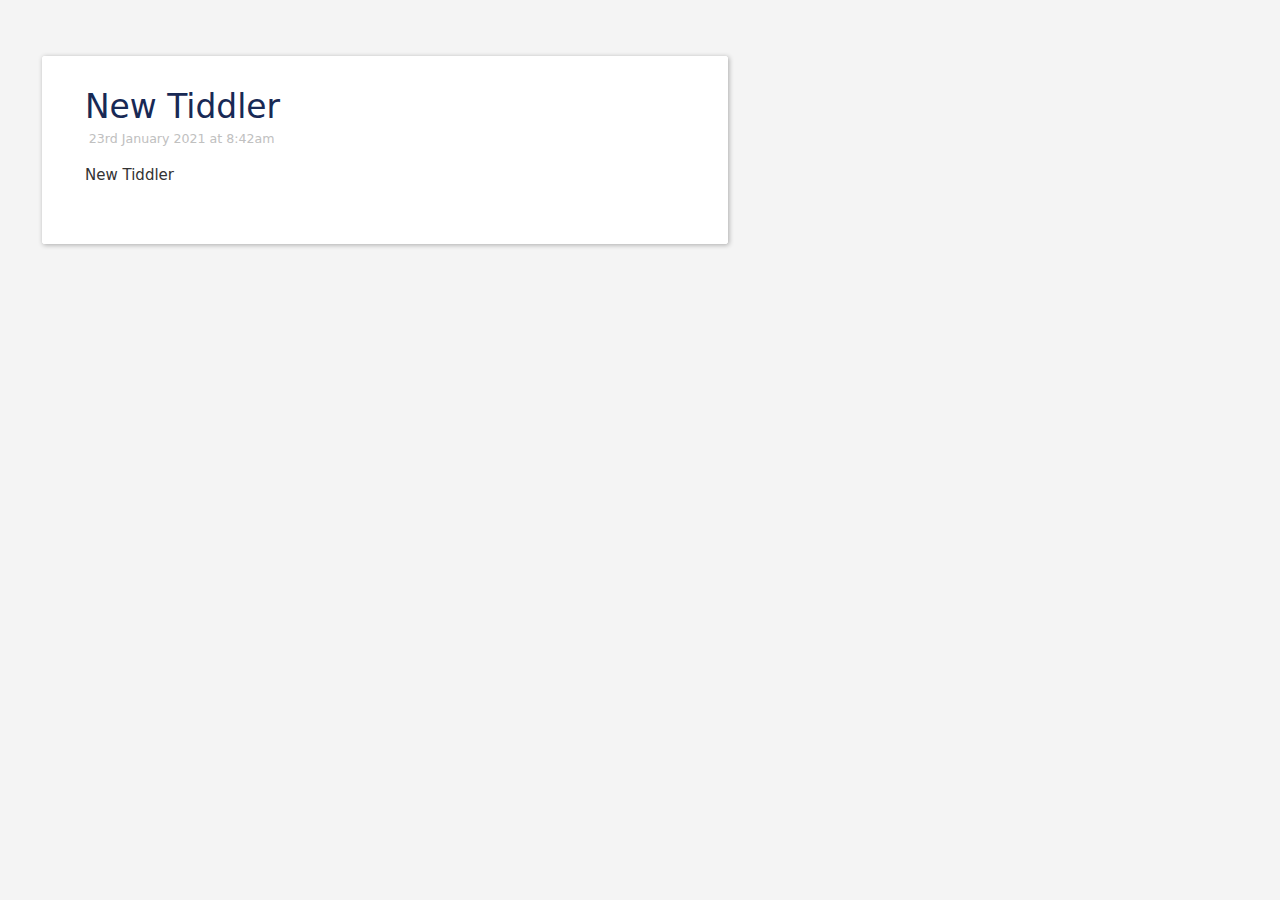
<file: static/New%20Tiddler.html>
<!doctype html>
<html>
<head>
<meta http-equiv="Content-Type" content="text/html;charset=utf-8" />
<meta name="generator" content="TiddlyWiki" />
<meta name="tiddlywiki-version" content="5.1.23" />
<meta name="viewport" content="width=device-width, initial-scale=1.0" />
<meta name="apple-mobile-web-app-capable" content="yes" />
<meta name="apple-mobile-web-app-status-bar-style" content="black-translucent" />
<meta name="mobile-web-app-capable" content="yes"/>
<meta name="format-detection" content="telephone=no">
<link id="faviconLink" rel="shortcut icon" href="favicon.ico">
<link rel="stylesheet" href="static.css">
<title>New Tiddler: My TiddlyWiki — a non-linear personal web notebook</title>
</head>
<body class="tc-body">

<section class="tc-story-river tc-static-story-river">
<p><div class="tc-tiddler-frame tc-tiddler-view-frame tc-tiddler-exists " data-tags="" data-tiddler-title="New Tiddler"><div class="tc-tiddler-title"><div class="tc-titlebar"><span class="tc-tiddler-controls"><span class=" tc-reveal"><button aria-label="more" class="tc-btn-invisible tc-btn-%24%3A%2Fcore%2Fui%2FButtons%2Fmore-tiddler-actions" title="More actions"></button><div class=" tc-reveal" hidden="true"></div></span><span class=" tc-reveal" hidden="true"></span><span class=" tc-reveal" hidden="true"></span><span class=" tc-reveal" hidden="true"></span><span class=" tc-reveal" hidden="true"></span><span class=" tc-reveal" hidden="true"></span><span class=" tc-reveal"><button aria-label="edit" class="tc-btn-invisible tc-btn-%24%3A%2Fcore%2Fui%2FButtons%2Fedit" title="Edit this tiddler"></button></span><span class=" tc-reveal" hidden="true"></span><span class=" tc-reveal" hidden="true"></span><span class=" tc-reveal" hidden="true"></span><span class=" tc-reveal" hidden="true"></span><span class=" tc-reveal" hidden="true"></span><span class=" tc-reveal"><button aria-label="close" class="tc-btn-invisible tc-btn-%24%3A%2Fcore%2Fui%2FButtons%2Fclose" title="Close this tiddler"></button></span><span class=" tc-reveal" hidden="true"></span><span class=" tc-reveal" hidden="true"></span><span class=" tc-reveal" hidden="true"></span></span><span><h2 class="tc-title">New Tiddler</h2></span></div><div class="tc-tiddler-info tc-popup-handle tc-reveal" hidden="true"></div></div><div class=" tc-reveal" hidden="true"></div>
<div class=" tc-reveal"><div class="tc-subtitle"><a class="tc-tiddlylink tc-tiddlylink-missing" href=".html"></a>23rd January 2021 at 8:42am</div></div><div class=" tc-reveal">
<div class="tc-tags-wrapper"></div>
</div>

<div class="tc-tiddler-body tc-reveal"><p>New Tiddler</p></div>

<div class="tc-tiddler-plugin-info tc-reveal"><p>
</p></div>
</div>

</p>
</section>
</body>
</html>
</file>
<file: static/static.css>
/*
Basic styles used before we boot up the parsing engine
*/

/*
Error message and password prompt
*/

.tc-error-form {
	font-family: sans-serif;
	color: #fff;
	z-index: 20000;
	position: fixed;
	background-color: rgb(255, 75, 75);
	border: 8px solid rgb(255, 0, 0);
	border-radius: 8px;
	width: 50%;
	margin-left: 25%;
	margin-top: 4em;
	padding: 0 2em 1em 2em;
}

.tc-error-form h1 {
	text-align: center;
}

.tc-error-prompt {
	text-align: center;
	color: #000;
}

.tc-error-message {
	overflow: auto;
	max-height: 40em;
	padding-right: 1em;
	margin: 1em 0;
	white-space: pre-line;
}

.tc-password-wrapper {
    font-family: sans-serif;
	z-index: 20000;
	position: fixed;
	text-align: center;
	width: 200px;
	top: 4em;
	left: 50%;
	margin-left: -144px; /* - width/2 - paddingHorz/2 - border */
	padding: 16px 16px 16px 16px;
	border-radius: 8px;
}

.tc-password-wrapper {
	color: #000;
	text-shadow: 0 1px 0 rgba(255, 255, 255, 0.5);
	background-color: rgb(197, 235, 183);
	border: 8px solid rgb(164, 197, 152);
}

.tc-password-wrapper form {
	text-align: left;
}

.tc-password-wrapper h1 {
	font-size: 16px;
	line-height: 20px;
	padding-bottom: 16px;
}

.tc-password-wrapper input {
	width: 100%;
}

.tc-sidebar-header {
	text-shadow: 0 1px 0 rgba(255,255,255, 0.8);
}.tc-tiddler-info {
	
  -webkit-box-shadow: inset 1px 2px 3px rgba(0,0,0,0.1);
     -moz-box-shadow: inset 1px 2px 3px rgba(0,0,0,0.1);
          box-shadow: inset 1px 2px 3px rgba(0,0,0,0.1);

}@media screen {
	.tc-tiddler-frame {
		
  -webkit-box-shadow: 1px 1px 5px rgba(0, 0, 0, 0.3);
     -moz-box-shadow: 1px 1px 5px rgba(0, 0, 0, 0.3);
          box-shadow: 1px 1px 5px rgba(0, 0, 0, 0.3);

	}
}@media (max-width: 959px) {
	.tc-tiddler-frame {
		
  -webkit-box-shadow: none;
     -moz-box-shadow: none;
          box-shadow: none;

	}
}.tc-page-controls button svg, .tc-tiddler-controls button svg, .tc-topbar button svg {
	
  -webkit-transition: fill 150ms ease-in-out;
     -moz-transition: fill 150ms ease-in-out;
          transition: fill 150ms ease-in-out;

}.tc-tiddler-controls button.tc-selected,
.tc-page-controls button.tc-selected {
	
  -webkit-filter: drop-shadow(0px -1px 2px rgba(0,0,0,0.25));
     -moz-filter: drop-shadow(0px -1px 2px rgba(0,0,0,0.25));
          filter: drop-shadow(0px -1px 2px rgba(0,0,0,0.25));

}.tc-tiddler-frame input.tc-edit-texteditor {
	
  -webkit-box-shadow: inset 0 1px 8px rgba(0, 0, 0, 0.15);
     -moz-box-shadow: inset 0 1px 8px rgba(0, 0, 0, 0.15);
          box-shadow: inset 0 1px 8px rgba(0, 0, 0, 0.15);

}.tc-edit-tags {
	
  -webkit-box-shadow: inset 0 1px 8px rgba(0, 0, 0, 0.15);
     -moz-box-shadow: inset 0 1px 8px rgba(0, 0, 0, 0.15);
          box-shadow: inset 0 1px 8px rgba(0, 0, 0, 0.15);

}.tc-tiddler-frame .tc-edit-tags input.tc-edit-texteditor {
	
  -webkit-box-shadow: none;
     -moz-box-shadow: none;
          box-shadow: none;

	border: none;
	outline: none;
}textarea.tc-edit-texteditor {
	font-family: ;
}canvas.tc-edit-bitmapeditor  {
	
  -webkit-box-shadow: 2px 2px 5px rgba(0, 0, 0, 0.5);
     -moz-box-shadow: 2px 2px 5px rgba(0, 0, 0, 0.5);
          box-shadow: 2px 2px 5px rgba(0, 0, 0, 0.5);

}.tc-drop-down {
	border-radius: 4px;
	
  -webkit-box-shadow: 2px 2px 10px rgba(0, 0, 0, 0.5);
     -moz-box-shadow: 2px 2px 10px rgba(0, 0, 0, 0.5);
          box-shadow: 2px 2px 10px rgba(0, 0, 0, 0.5);

}.tc-block-dropdown {
	border-radius: 4px;
	
  -webkit-box-shadow: 2px 2px 10px rgba(0, 0, 0, 0.5);
     -moz-box-shadow: 2px 2px 10px rgba(0, 0, 0, 0.5);
          box-shadow: 2px 2px 10px rgba(0, 0, 0, 0.5);

}.tc-modal {
	border-radius: 6px;
	
  -webkit-box-shadow: 0 3px 7px rgba(0,0,0,0.3);
     -moz-box-shadow: 0 3px 7px rgba(0,0,0,0.3);
          box-shadow: 0 3px 7px rgba(0,0,0,0.3);

}.tc-modal-footer {
	border-radius: 0 0 6px 6px;
	
  -webkit-box-shadow: inset 0 1px 0 #fff;
     -moz-box-shadow: inset 0 1px 0 #fff;
          box-shadow: inset 0 1px 0 #fff;
;
}.tc-alert {
	border-radius: 6px;
	
  -webkit-box-shadow: 0 3px 7px rgba(0,0,0,0.6);
     -moz-box-shadow: 0 3px 7px rgba(0,0,0,0.6);
          box-shadow: 0 3px 7px rgba(0,0,0,0.6);

}.tc-notification {
	border-radius: 6px;
	
  -webkit-box-shadow: 0 3px 7px rgba(0,0,0,0.3);
     -moz-box-shadow: 0 3px 7px rgba(0,0,0,0.3);
          box-shadow: 0 3px 7px rgba(0,0,0,0.3);

	text-shadow: 0 1px 0 rgba(255,255,255, 0.8);
}.tc-sidebar-lists .tc-tab-set .tc-tab-divider {
	border-top: none;
	height: 1px;
	
background-image: linear-gradient(left, rgba(0,0,0,0.15) 0%, rgba(0,0,0,0.0) 100%);
background-image: -o-linear-gradient(left, rgba(0,0,0,0.15) 0%, rgba(0,0,0,0.0) 100%);
background-image: -moz-linear-gradient(left, rgba(0,0,0,0.15) 0%, rgba(0,0,0,0.0) 100%);
background-image: -webkit-linear-gradient(left, rgba(0,0,0,0.15) 0%, rgba(0,0,0,0.0) 100%);
background-image: -ms-linear-gradient(left, rgba(0,0,0,0.15) 0%, rgba(0,0,0,0.0) 100%);

}.tc-more-sidebar > .tc-tab-set > .tc-tab-buttons > button {
	
background-image: linear-gradient(left, rgba(0,0,0,0.01) 0%, rgba(0,0,0,0.1) 100%);
background-image: -o-linear-gradient(left, rgba(0,0,0,0.01) 0%, rgba(0,0,0,0.1) 100%);
background-image: -moz-linear-gradient(left, rgba(0,0,0,0.01) 0%, rgba(0,0,0,0.1) 100%);
background-image: -webkit-linear-gradient(left, rgba(0,0,0,0.01) 0%, rgba(0,0,0,0.1) 100%);
background-image: -ms-linear-gradient(left, rgba(0,0,0,0.01) 0%, rgba(0,0,0,0.1) 100%);

}.tc-more-sidebar > .tc-tab-set > .tc-tab-buttons > button.tc-tab-selected {
	
background-image: linear-gradient(left, rgba(0,0,0,0.05) 0%, rgba(255,255,255,0.05) 100%);
background-image: -o-linear-gradient(left, rgba(0,0,0,0.05) 0%, rgba(255,255,255,0.05) 100%);
background-image: -moz-linear-gradient(left, rgba(0,0,0,0.05) 0%, rgba(255,255,255,0.05) 100%);
background-image: -webkit-linear-gradient(left, rgba(0,0,0,0.05) 0%, rgba(255,255,255,0.05) 100%);
background-image: -ms-linear-gradient(left, rgba(0,0,0,0.05) 0%, rgba(255,255,255,0.05) 100%);

}.tc-message-box img {
	
  -webkit-box-shadow: 1px 1px 3px rgba(0,0,0,0.5);
     -moz-box-shadow: 1px 1px 3px rgba(0,0,0,0.5);
          box-shadow: 1px 1px 3px rgba(0,0,0,0.5);

}.tc-plugin-info {
	
  -webkit-box-shadow: 1px 1px 3px rgba(0,0,0,0.5);
     -moz-box-shadow: 1px 1px 3px rgba(0,0,0,0.5);
          box-shadow: 1px 1px 3px rgba(0,0,0,0.5);

}


/*
** Start with the normalize CSS reset, and then belay some of its effects
*//*! modern-normalize v1.0.0 | MIT License | https://github.com/sindresorhus/modern-normalize */

/*
Document
========
*/

/**
Use a better box model (opinionated).
*/

*,
*::before,
*::after {
  box-sizing: border-box;
}

/**
Use a more readable tab size (opinionated).
*/

:root {
  -moz-tab-size: 4;
  tab-size: 4;
}

/**
1. Correct the line height in all browsers.
2. Prevent adjustments of font size after orientation changes in iOS.
*/

html {
  line-height: 1.15; /* 1 */
  -webkit-text-size-adjust: 100%; /* 2 */
}

/*
Sections
========
*/

/**
Remove the margin in all browsers.
*/

body {
  margin: 0;
}

/**
Improve consistency of default fonts in all browsers. (https://github.com/sindresorhus/modern-normalize/issues/3)
*/

body {
  font-family:
    system-ui,
    -apple-system, /* Firefox supports this but not yet `system-ui` */
    'Segoe UI',
    Roboto,
    Helvetica,
    Arial,
    sans-serif,
    'Apple Color Emoji',
    'Segoe UI Emoji';
}

/*
Grouping content
================
*/

/**
1. Add the correct height in Firefox.
2. Correct the inheritance of border color in Firefox. (https://bugzilla.mozilla.org/show_bug.cgi?id=190655)
*/

hr {
  height: 0; /* 1 */
  color: inherit; /* 2 */
}

/*
Text-level semantics
====================
*/

/**
Add the correct text decoration in Chrome, Edge, and Safari.
*/

abbr[title] {
  text-decoration: underline dotted;
}

/**
Add the correct font weight in Edge and Safari.
*/

b,
strong {
  font-weight: bolder;
}

/**
1. Improve consistency of default fonts in all browsers. (https://github.com/sindresorhus/modern-normalize/issues/3)
2. Correct the odd 'em' font sizing in all browsers.
*/

code,
kbd,
samp,
pre {
  font-family:
    ui-monospace,
    SFMono-Regular,
    Consolas,
    'Liberation Mono',
    Menlo,
    monospace; /* 1 */
  font-size: 1em; /* 2 */
}

/**
Add the correct font size in all browsers.
*/

small {
  font-size: 80%;
}

/**
Prevent 'sub' and 'sup' elements from affecting the line height in all browsers.
*/

sub,
sup {
  font-size: 75%;
  line-height: 0;
  position: relative;
  vertical-align: baseline;
}

sub {
  bottom: -0.25em;
}

sup {
  top: -0.5em;
}

/*
Tabular data
============
*/

/**
1. Remove text indentation from table contents in Chrome and Safari. (https://bugs.chromium.org/p/chromium/issues/detail?id=999088, https://bugs.webkit.org/show_bug.cgi?id=201297)
2. Correct table border color inheritance in all Chrome and Safari. (https://bugs.chromium.org/p/chromium/issues/detail?id=935729, https://bugs.webkit.org/show_bug.cgi?id=195016)
*/

table {
  text-indent: 0; /* 1 */
  border-color: inherit; /* 2 */
}

/*
Forms
=====
*/

/**
1. Change the font styles in all browsers.
2. Remove the margin in Firefox and Safari.
*/

button,
input,
optgroup,
select,
textarea {
  font-family: inherit; /* 1 */
  font-size: 100%; /* 1 */
  line-height: 1.15; /* 1 */
  margin: 0; /* 2 */
}

/**
Remove the inheritance of text transform in Edge and Firefox.
1. Remove the inheritance of text transform in Firefox.
*/

button,
select { /* 1 */
  text-transform: none;
}

/**
Correct the inability to style clickable types in iOS and Safari.
*/

button,
[type='button'],
[type='reset'],
[type='submit'] {
  -webkit-appearance: button;
}

/**
Remove the inner border and padding in Firefox.
*/

::-moz-focus-inner {
  border-style: none;
  padding: 0;
}

/**
Restore the focus styles unset by the previous rule.
*/

:-moz-focusring {
  outline: 1px dotted ButtonText;
}

/**
Remove the additional ':invalid' styles in Firefox.
See: https://github.com/mozilla/gecko-dev/blob/2f9eacd9d3d995c937b4251a5557d95d494c9be1/layout/style/res/forms.css#L728-L737
*/

:-moz-ui-invalid {
  box-shadow: none;
}

/**
Remove the padding so developers are not caught out when they zero out 'fieldset' elements in all browsers.
*/

legend {
  padding: 0;
}

/**
Add the correct vertical alignment in Chrome and Firefox.
*/

progress {
  vertical-align: baseline;
}

/**
Correct the cursor style of increment and decrement buttons in Safari.
*/

::-webkit-inner-spin-button,
::-webkit-outer-spin-button {
  height: auto;
}

/**
1. Correct the odd appearance in Chrome and Safari.
2. Correct the outline style in Safari.
*/

[type='search'] {
  -webkit-appearance: textfield; /* 1 */
  outline-offset: -2px; /* 2 */
}

/**
Remove the inner padding in Chrome and Safari on macOS.
*/

::-webkit-search-decoration {
  -webkit-appearance: none;
}

/**
1. Correct the inability to style clickable types in iOS and Safari.
2. Change font properties to 'inherit' in Safari.
*/

::-webkit-file-upload-button {
  -webkit-appearance: button; /* 1 */
  font: inherit; /* 2 */
}

/*
Interactive
===========
*/

/*
Add the correct display in Chrome and Safari.
*/

summary {
  display: list-item;
}
*, input[type="search"] {
	box-sizing: border-box;
	-moz-box-sizing: border-box;
	-webkit-box-sizing: border-box;
}input[type="search"] {
  outline-offset: initial;
}html button {
	line-height: 1.2;
	color: ;
	fill: ;
	background: ;
	border-color: ;
}/*
** Basic element styles
*/html, body {
	font-family: system-ui, -apple-system, "Segoe UI", Roboto, Helvetica, Arial, sans-serif, "Apple Color Emoji", "Segoe UI Emoji";
	text-rendering: optimizeLegibility; /* Enables kerning and ligatures etc. */
	-webkit-font-smoothing: antialiased;
	-moz-osx-font-smoothing: grayscale;
}html:-webkit-full-screen {
	background-color: #f4f4f4;
}body.tc-body {
	font-size: 14px;
	line-height: 20px;
	word-wrap: break-word;
	


	color: #333333;
	background-color: #f4f4f4;
	fill: #333333;
}/**
 * Correct the font size and margin on `h1` elements within `section` and
 * `article` contexts in Chrome, Firefox, and Safari.
 */h1 {
	font-size: 2em;
}h1, h2, h3, h4, h5, h6 {
	line-height: 1.2;
	font-weight: 300;
}pre {
	display: block;
	margin-top: 1em;
	margin-bottom: 1em;
	word-break: normal;
	word-wrap: break-word;
	white-space: pre-wrap;
	background-color: #f5f5f5;
	border: 1px solid #cccccc;
	padding: 0 3px 2px;
	border-radius: 3px;
	font-family: "SFMono-Regular",Consolas,"Liberation Mono",Menlo,Courier,monospace;
}code {
	color: #dd1144;
	background-color: #f7f7f9;
	border: 1px solid #e1e1e8;
	white-space: pre-wrap;
	padding: 0 3px 2px;
	border-radius: 3px;
	font-family: "SFMono-Regular",Consolas,"Liberation Mono",Menlo,Courier,monospace;
}blockquote {
	border-left: 5px solid #bbb;
	margin-left: 25px;
	padding-left: 10px;
	quotes: "\201C""\201D""\2018""\2019";
}blockquote > div {
	margin-top: 1em;
	margin-bottom: 1em;
}blockquote.tc-big-quote {
	font-family: Georgia, serif;
	position: relative;
	background: #f5f5f5;
	border-left: none;
	margin-left: 50px;
	margin-right: 50px;
	padding: 10px;
    border-radius: 8px;
}blockquote.tc-big-quote cite:before {
	content: "\2014 \2009";
}blockquote.tc-big-quote:before {
	font-family: Georgia, serif;
	color: #bbb;
	content: open-quote;
	font-size: 8em;
	line-height: 0.1em;
	margin-right: 0.25em;
	vertical-align: -0.4em;
	position: absolute;
    left: -50px;
    top: 42px;
}blockquote.tc-big-quote:after {
	font-family: Georgia, serif;
	color: #bbb;
	content: close-quote;
	font-size: 8em;
	line-height: 0.1em;
	margin-right: 0.25em;
	vertical-align: -0.4em;
	position: absolute;
    right: -80px;
    bottom: -20px;
}dl dt {
	font-weight: bold;
	margin-top: 6px;
}button, textarea, input, select {
	outline-color: #5778d8;
}textarea,
input[type=text],
input[type=search],
input[type=""],
input:not([type]) {
	color: #333333;
	background: #ffffff;
}input[type="checkbox"] {
  vertical-align: middle;
}input[type="search"]::-webkit-search-decoration,
input[type="search"]::-webkit-search-cancel-button,
input[type="search"]::-webkit-search-results-button,
input[type="search"]::-webkit-search-results-decoration {
	-webkit-appearance:none;
}.tc-muted {
	color: #bbb;
}svg.tc-image-button {
	padding: 0px 1px 1px 0px;
}.tc-icon-wrapper > svg {
	width: 1em;
	height: 1em;
}kbd {
	display: inline-block;
	padding: 3px 5px;
	font-size: 0.8em;
	line-height: 1.2;
	color: #333333;
	vertical-align: middle;
	background-color: #ffffff;
	border: solid 1px #bbb;
	border-bottom-color: #bbb;
	border-radius: 3px;
	box-shadow: inset 0 -1px 0 #bbb;
}::selection {
	background-color: Highlight;
	color: HighlightText;
	background-color: ;
	color: ;
}/*
Markdown likes putting code elements inside pre elements
*/
pre > code {
	padding: 0;
	border: none;
	background-color: inherit;
	color: inherit;
}table {
	border: 1px solid #dddddd;
	width: auto;
	max-width: 100%;
	caption-side: bottom;
	margin-top: 1em;
	margin-bottom: 1em;
	/* next 2 elements needed, since normalize 8.0.1 */
	border-collapse: collapse;
	border-spacing: 0;
}table th, table td {
	padding: 0 7px 0 7px;
	border-top: 1px solid #dddddd;
	border-left: 1px solid #dddddd;
}table thead tr td, table th {
	background-color: #f0f0f0;
	font-weight: bold;
}table tfoot tr td {
	background-color: #a8a8a8;
}.tc-csv-table {
	white-space: nowrap;
}.tc-tiddler-frame img,
.tc-tiddler-frame svg,
.tc-tiddler-frame canvas,
.tc-tiddler-frame embed,
.tc-tiddler-frame iframe {
	max-width: 100%;
}.tc-tiddler-body > embed,
.tc-tiddler-body > iframe {
	width: 100%;
	height: 600px;
}/*
** Links
*/button.tc-tiddlylink,
a.tc-tiddlylink {
	text-decoration: none;
	font-weight: 500;
	color: #5778d8;
	-webkit-user-select: inherit; /* Otherwise the draggable attribute makes links impossible to select */
}.tc-sidebar-lists a.tc-tiddlylink {
	color: #999999;
}.tc-sidebar-lists a.tc-tiddlylink:hover {
	color: #444444;
}button.tc-tiddlylink:hover,
a.tc-tiddlylink:hover {
	text-decoration: underline;
}a.tc-tiddlylink-resolves {
}a.tc-tiddlylink-shadow {
	font-weight: bold;
}a.tc-tiddlylink-shadow.tc-tiddlylink-resolves {
	font-weight: normal;
}a.tc-tiddlylink-missing {
	font-style: italic;
}a.tc-tiddlylink-external {
	text-decoration: underline;
	color: #0000ee;
	background-color: inherit;
}a.tc-tiddlylink-external:visited {
	color: #0000aa;
	background-color: inherit;
}a.tc-tiddlylink-external:hover {
	color: inherit;
	background-color: inherit;
}.tc-drop-down a.tc-tiddlylink:hover {
	color: #ffffff;
}/*
** Drag and drop styles
*/.tc-tiddler-dragger {
	position: relative;
	z-index: -10000;
}.tc-tiddler-dragger-inner {
	position: absolute;
	top: -1000px;
	left: -1000px;
	display: inline-block;
	padding: 8px 20px;
	font-size: 16.9px;
	font-weight: bold;
	line-height: 20px;
	color: #ffffff;
	text-shadow: 0 1px 0 rgba(0, 0, 0, 1);
	white-space: nowrap;
	vertical-align: baseline;
	background-color: #333333;
	border-radius: 20px;
}.tc-tiddler-dragger-cover {
	position: absolute;
	background-color: #f4f4f4;
}.tc-dropzone {
	position: relative;
}.tc-dropzone.tc-dragover:before {
	z-index: 10000;
	display: block;
	position: fixed;
	top: 0;
	left: 0;
	right: 0;
	background: rgba(0,200,0,0.7);
	text-align: center;
	content: "Drop here (or use the 'Escape' key to cancel)";
}.tc-droppable > .tc-droppable-placeholder {
	display: none;
}.tc-droppable.tc-dragover > .tc-droppable-placeholder {
	display: block;
	border: 2px dashed rgba(0,200,0,0.7);
}.tc-draggable {
	cursor: move;
}.tc-sidebar-tab-open .tc-droppable-placeholder, .tc-tagged-draggable-list .tc-droppable-placeholder,
.tc-links-draggable-list .tc-droppable-placeholder {
	line-height: 2em;
	height: 2em;
}.tc-sidebar-tab-open-item {
	position: relative;
}.tc-sidebar-tab-open .tc-btn-invisible.tc-btn-mini svg {
	font-size: 0.7em;
	fill: #bbb;
}/*
** Plugin reload warning
*/.tc-plugin-reload-warning {
	z-index: 1000;
	display: block;
	position: fixed;
	top: 0;
	left: 0;
	right: 0;
	background: #ffe476;
	text-align: center;
}/*
** Buttons
*/button svg, button img, label svg, label img {
	vertical-align: middle;
}.tc-btn-invisible {
	padding: 0;
	margin: 0;
	background: none;
	border: none;
	cursor: pointer;
	color: #333333;
	fill: #333333;
}.tc-btn-boxed {
	font-size: 0.6em;
	padding: 0.2em;
	margin: 1px;
	background: none;
	border: 1px solid #cccccc;
	border-radius: 0.25em;
}html body.tc-body .tc-btn-boxed svg {
	font-size: 1.6666em;
}.tc-btn-boxed:hover {
	background: #bbb;
	color: #ffffff;
}html body.tc-body .tc-btn-boxed:hover svg {
	fill: #ffffff;
}.tc-btn-rounded {
	font-size: 0.5em;
	line-height: 2;
	padding: 0em 0.3em 0.2em 0.4em;
	margin: 1px;
	border: 1px solid #bbb;
	background: #bbb;
	color: #ffffff;
	border-radius: 2em;
}html body.tc-body .tc-btn-rounded svg {
	font-size: 1.6666em;
	fill: #ffffff;
}.tc-btn-rounded:hover {
	border: 1px solid #bbb;
	background: #ffffff;
	color: #bbb;
}html body.tc-body .tc-btn-rounded:hover svg {
	fill: #bbb;
}.tc-btn-icon svg {
	height: 1em;
	width: 1em;
	fill: #bbb;
}.tc-btn-text {
	padding: 0;
	margin: 0;
}/* used for documentation "fake" buttons */
.tc-btn-standard {
	line-height: 1.8;
	color: #667;
	background-color: #e0e0e0;
	border: 1px solid #888;
	padding: 2px 1px 2px 1px;
	margin: 1px 4px 1px 4px;
}.tc-btn-big-green {
	display: inline-block;
	padding: 8px;
	margin: 4px 8px 4px 8px;
	background: #34c734;
	color: #ffffff;
	fill: #ffffff;
	border: none;
	border-radius: 2px;
	font-size: 1.2em;
	line-height: 1.4em;
	text-decoration: none;
}.tc-btn-big-green svg,
.tc-btn-big-green img {
	height: 2em;
	width: 2em;
	vertical-align: middle;
	fill: #ffffff;
}.tc-primary-btn {
 	background: #5778d8;
}.tc-sidebar-lists input {
	color: #333333;
}.tc-sidebar-lists button {
	color: #333333;
	fill: #333333;
}.tc-sidebar-lists button.tc-btn-mini {
	color: #c0c0c0;
}.tc-sidebar-lists button.tc-btn-mini:hover {
	color: #444444;
}.tc-sidebar-lists button small {
	color: #333333;
}button svg.tc-image-button, button .tc-image-button img {
	height: 1em;
	width: 1em;
}.tc-unfold-banner {
	position: absolute;
	padding: 0;
	margin: 0;
	background: none;
	border: none;
	width: 100%;
	width: calc(100% + 2px);
	margin-left: -43px;
	text-align: center;
	border-top: 2px solid #f8f8f8;
	margin-top: 4px;
}.tc-unfold-banner:hover {
	background: #f8f8f8;
	border-top: 2px solid #dddddd;
}.tc-unfold-banner svg, .tc-fold-banner svg {
	height: 0.75em;
	fill: #cccccc;
}.tc-unfold-banner:hover svg, .tc-fold-banner:hover svg {
	fill: #888888;
}.tc-fold-banner {
	position: absolute;
	padding: 0;
	margin: 0;
	background: none;
	border: none;
	width: 23px;
	text-align: center;
	margin-left: -35px;
	top: 6px;
	bottom: 6px;
}.tc-fold-banner:hover {
	background: #f8f8f8;
}@media (max-width: 959px) {.tc-unfold-banner {
		position: static;
		width: calc(100% + 59px);
	}.tc-fold-banner {
		width: 16px;
		margin-left: -16px;
		font-size: 0.75em;
	}}/*
** Tags and missing tiddlers
*/.tc-tag-list-item {
	position: relative;
	display: inline-block;
	margin-right: 7px;
}.tc-tags-wrapper {
	margin: 4px 0 14px 0;
}.tc-missing-tiddler-label {
	font-style: italic;
	font-weight: normal;
	display: inline-block;
	font-size: 11.844px;
	line-height: 14px;
	white-space: nowrap;
	vertical-align: baseline;
}.tc-block-tags-dropdown > .tc-btn-invisible:hover {
	background-color: #5778d8;
}button.tc-tag-label, span.tc-tag-label {
	display: inline-block;
	padding: 0.16em 0.7em;
	font-size: 0.9em;
	font-weight: 400;
	line-height: 1.2em;
	color: #ffffff;
	white-space: nowrap;
	vertical-align: baseline;
	background-color: #ec6;
	border-radius: 1em;
}.tc-sidebar-scrollable .tc-tag-label {
	text-shadow: none;
}.tc-untagged-separator {
	width: 10em;
	left: 0;
	margin-left: 0;
	border: 0;
	height: 1px;
	background: #d8d8d8;
}button.tc-untagged-label {
	background-color: #999999;
}.tc-tag-label svg, .tc-tag-label img {
	height: 1em;
	width: 1em;
	margin-right: 3px; 
	margin-bottom: 1px;
	vertical-align: bottom;
}.tc-edit-tags button.tc-remove-tag-button svg {
	font-size: 0.7em;
	vertical-align: middle;
}.tc-tag-manager-table .tc-tag-label {
	white-space: normal;
}.tc-tag-manager-tag {
	width: 100%;
}button.tc-btn-invisible.tc-remove-tag-button {
	outline: none;
}.tc-tag-button-selected,
.tc-list-item-selected a.tc-tiddlylink, a.tc-list-item-selected {
	background-color: #5778d8;
	color: #ffffff;
}/*
** Page layout
*/.tc-topbar {
	position: fixed;
	z-index: 1200;
}.tc-topbar-left {
	left: 29px;
	top: 5px;
}.tc-topbar-right {
	top: 5px;
	right: 29px;
}@media (max-width: 959px) {.tc-topbar-right {
		right: 10px;
	}}.tc-topbar button {
	padding: 8px;
}.tc-topbar svg {
	fill: #bbb;
}.tc-topbar button:hover svg {
	fill: #333333;
}@media (max-width: 959px) {.tc-show-sidebar-btn svg.tc-image-chevron-left, .tc-hide-sidebar-btn svg.tc-image-chevron-right {
		transform: rotate(-90deg);
	}}.tc-sidebar-header {
	color: #acacac;
	fill: #acacac;
}.tc-sidebar-header .tc-title a.tc-tiddlylink-resolves {
	font-weight: 300;
}.tc-sidebar-header .tc-sidebar-lists p {
	margin-top: 3px;
	margin-bottom: 3px;
}.tc-sidebar-header .tc-missing-tiddler-label {
	color: #acacac;
}.tc-advanced-search input {
	width: 60%;
}.tc-search a svg {
	width: 1.2em;
	height: 1.2em;
	vertical-align: middle;
}.tc-page-controls {
	margin-top: 14px;
	font-size: 1.5em;
}.tc-page-controls .tc-drop-down {
  font-size: 1rem;
}.tc-page-controls button {
	margin-right: 0.5em;
}.tc-page-controls a.tc-tiddlylink:hover {
	text-decoration: none;
}.tc-page-controls img {
	width: 1em;
}.tc-page-controls svg {
	fill: #aaaaaa;
}.tc-page-controls button:hover svg, .tc-page-controls a:hover svg {
	fill: #000000;
}.tc-sidebar-lists .tc-menu-list-item {
	white-space: nowrap;
}.tc-menu-list-count {
	font-weight: bold;
}.tc-menu-list-subitem {
	padding-left: 7px;
}.tc-story-river {
	position: relative;
}@media (max-width: 959px) {.tc-sidebar-header {
		padding: 14px;
		min-height: 32px;
		margin-top: 0px;
		transition:  min-height 400ms ease-in-out, padding-top 400ms ease-in-out, padding-bottom 400ms ease-in-out;
	}
	
	.tc-story-river {
		position: relative;
		padding: 0;
	}
}@media (min-width: 960px) {.tc-message-box {
		margin: 21px -21px 21px -21px;
	}.tc-sidebar-scrollable {
		position: fixed;
		top: 0px;
		left: 770px;
		bottom: 0;
		right: 0;
		overflow-y: auto;
		overflow-x: auto;
		-webkit-overflow-scrolling: touch;
		margin: 0 0 0 -42px;
		padding: 71px 0 28px 42px;
	}html[dir="rtl"] .tc-sidebar-scrollable {
		left: auto;
		right: 770px;
	}.tc-story-river {
		position: relative;
		left: 0px;
		top: 0px;
		width: 770px;
		padding: 42px 42px 42px 42px;
	}.tc-story-river.tc-static-story-river {
		margin-right: 0;
		padding-right: 42px;
	}}@media print {body.tc-body {
		background-color: transparent;
	}.tc-sidebar-header, .tc-topbar {
		display: none;
	}.tc-story-river {
		margin: 0;
		padding: 0;
	}.tc-story-river .tc-tiddler-frame {
		margin: 0;
		border: none;
		padding: 0;
	}
}/*
** Tiddler styles
*/.tc-tiddler-frame {
	position: relative;
	margin-bottom: 28px;
	background-color: #ffffff;
	border: 1px solid #ffffff;
}
.tc-tiddler-info {
	padding: 14px 42px 14px 42px;
	background-color: #f8f8f8;
	border-top: 1px solid #dddddd;
	border-bottom: 1px solid #dddddd;
}.tc-tiddler-info p {
	margin-top: 3px;
	margin-bottom: 3px;
}.tc-tiddler-info .tc-tab-buttons button.tc-tab-selected {
	background-color: #f8f8f8;
	border-bottom: 1px solid #f8f8f8;
}@media (max-width: 959px) {.tc-tiddler-info {
		padding: 14px 14px 14px 14px;
	}}.tc-view-field-table {
	width: 100%;
}.tc-view-field-name {
	width: 1%; /* Makes this column be as narrow as possible */
	text-align: right;
	font-style: italic;
	font-weight: 200;
}.tc-view-field-value {
}@media (max-width: 959px) {
	.tc-tiddler-frame {
		padding: 14px 14px 14px 14px;
		margin-bottom: .5em;
	}.tc-tiddler-info {
		margin: 0 -14px 0 -14px;
	}
}@media (min-width: 960px) {
	.tc-tiddler-frame {
		padding: 28px 42px 42px 42px;
		width: 686px;
		border-radius: 2px;
	}.tc-tiddler-info {
		margin: 0 -42px 0 -42px;
	}
}.tc-site-title,
.tc-titlebar {
	font-weight: 300;
	font-size: 2.35em;
	line-height: 1.35em;
	color: #182955;
	margin: 0;
}.tc-site-title {
	color: #182955;
}.tc-tiddler-title-icon {
	vertical-align: middle;
	margin-right: .1em;
}.tc-system-title-prefix {
	color: #bbb;
}.tc-titlebar h2 {
	font-size: 1em;
	display: inline;
}.tc-titlebar img {
	height: 1em;
}.tc-subtitle {
	font-size: 0.9em;
	color: #c0c0c0;
	font-weight: 300;
}.tc-subtitle .tc-tiddlylink {
	margin-right: .3em;
}.tc-tiddler-missing .tc-title {
  font-style: italic;
  font-weight: normal;
}.tc-tiddler-frame .tc-tiddler-controls {
	float: right;
}.tc-tiddler-controls .tc-drop-down {
	font-size: 0.6em;
}.tc-tiddler-controls .tc-drop-down .tc-drop-down {
	font-size: 1em;
}.tc-tiddler-controls > span > button,
.tc-tiddler-controls > span > span > button,
.tc-tiddler-controls > span > span > span > button {
	vertical-align: baseline;
	margin-left:5px;
}.tc-tiddler-controls button svg, .tc-tiddler-controls button img,
.tc-search button svg, .tc-search a svg {
	fill: #cccccc;
}.tc-tiddler-controls button svg, .tc-tiddler-controls button img {
	height: 0.75em;
}.tc-search button svg, .tc-search a svg {
    height: 1.2em;
    width: 1.2em;
    margin: 0 0.25em;
}.tc-tiddler-controls button.tc-selected svg,
.tc-page-controls button.tc-selected svg  {
	fill: #444444;
}.tc-tiddler-controls button.tc-btn-invisible:hover svg,
.tc-search button:hover svg, .tc-search a:hover svg {
	fill: #888888;
}@media print {
	.tc-tiddler-controls {
		display: none;
	}
}.tc-tiddler-help { /* Help prompts within tiddler template */
	color: #bbb;
	margin-top: 14px;
}.tc-tiddler-help a.tc-tiddlylink {
	color: #888888;
}.tc-tiddler-frame .tc-edit-texteditor {
	width: 100%;
	margin: 4px 0 4px 0;
}.tc-tiddler-frame input.tc-edit-texteditor,
.tc-tiddler-frame textarea.tc-edit-texteditor,
.tc-tiddler-frame iframe.tc-edit-texteditor {
	padding: 3px 3px 3px 3px;
	border: 1px solid #cccccc;
	line-height: 1.3em;
	-webkit-appearance: none;
	font-family: ;
}.tc-tiddler-frame input.tc-edit-texteditor,
.tc-tiddler-frame textarea.tc-edit-texteditor {
	background-color: #f8f8f8;
}.tc-tiddler-frame iframe.tc-edit-texteditor {
	background-color: #ffffff;
}.tc-tiddler-frame .tc-binary-warning {
	width: 100%;
	height: 5em;
	text-align: center;
	padding: 3em 3em 6em 3em;
	background: #ffe476;
	border: 1px solid #b99e2f;
}canvas.tc-edit-bitmapeditor  {
	border: 6px solid #ffffff;
	cursor: crosshair;
	-moz-user-select: none;
	-webkit-user-select: none;
	-ms-user-select: none;
	margin-top: 6px;
	margin-bottom: 6px;
}.tc-edit-bitmapeditor-width {
	display: block;
}.tc-edit-bitmapeditor-height {
	display: block;
}.tc-tiddler-body {
	clear: both;
}.tc-tiddler-frame .tc-tiddler-body {
	font-size: 15px;
	line-height: 22px;
}.tc-titlebar, .tc-tiddler-edit-title {
	overflow: hidden; /* https://github.com/Jermolene/TiddlyWiki5/issues/282 */
}html body.tc-body.tc-single-tiddler-window {
	margin: 1em;
	background: #ffffff;
}.tc-single-tiddler-window img,
.tc-single-tiddler-window svg,
.tc-single-tiddler-window canvas,
.tc-single-tiddler-window embed,
.tc-single-tiddler-window iframe {
	max-width: 100%;
}/*
** Editor
*/.tc-editor-toolbar {
	margin-top: 8px;
}.tc-editor-toolbar button {
	vertical-align: middle;
	background-color: #cccccc;
	color: #444444;
	fill: #444444;
	border-radius: 4px;
	padding: 3px;
	margin: 2px 0 2px 4px;
}.tc-editor-toolbar button.tc-text-editor-toolbar-item-adjunct {
	margin-left: 1px;
	width: 1em;
	border-radius: 8px;
}.tc-editor-toolbar button.tc-text-editor-toolbar-item-start-group {
	margin-left: 11px;
}.tc-editor-toolbar button.tc-selected {
	background-color: #5778d8;
}.tc-editor-toolbar button svg {
	width: 1.6em;
	height: 1.2em;
}.tc-editor-toolbar button:hover {
	background-color: #444444;
	fill: #ffffff;
	color: #ffffff;
}.tc-editor-toolbar .tc-text-editor-toolbar-more {
	white-space: normal;
}.tc-editor-toolbar .tc-text-editor-toolbar-more button {
	display: inline-block;
	padding: 3px;
	width: auto;
}.tc-editor-toolbar .tc-search-results {
	padding: 0;
}/*
** Adjustments for fluid-fixed mode
*/@media (min-width: 960px) {}/*
** Toolbar buttons
*/.tc-page-controls svg.tc-image-new-button {
  fill: ;
}.tc-page-controls svg.tc-image-options-button {
  fill: ;
}.tc-page-controls svg.tc-image-save-button {
  fill: ;
}.tc-tiddler-controls button svg.tc-image-info-button {
  fill: ;
}.tc-tiddler-controls button svg.tc-image-edit-button {
  fill: ;
}.tc-tiddler-controls button svg.tc-image-close-button {
  fill: ;
}.tc-tiddler-controls button svg.tc-image-delete-button {
  fill: ;
}.tc-tiddler-controls button svg.tc-image-cancel-button {
  fill: ;
}.tc-tiddler-controls button svg.tc-image-done-button {
  fill: ;
}/*
** Tiddler edit mode
*/.tc-tiddler-edit-frame em.tc-edit {
	color: #bbb;
	font-style: normal;
}.tc-edit-type-dropdown a.tc-tiddlylink-missing {
	font-style: normal;
}.tc-type-selector .tc-edit-typeeditor {
	width: auto;
}.tc-type-selector-dropdown-wrapper {
	display: inline-block;
}.tc-type-selector-dropdown-wrapper {
		min-width: calc(32ch + 4em);
	}.tc-type-selector-dropdown-wrapper input.tc-edit-typeeditor {
		min-width: 32ch;
	}.tc-edit-tags {
	border: 1px solid #cccccc;
	padding: 4px 8px 4px 8px;
}.tc-edit-add-tag {
	display: inline-block;
}.tc-edit-add-tag .tc-add-tag-name input {
	width: 50%;
}.tc-edit-add-tag .tc-keyboard {
	display:inline;
}.tc-edit-tags .tc-tag-label {
	display: inline-block;
}.tc-edit-tags-list {
	margin: 14px 0 14px 0;
}.tc-remove-tag-button {
	padding-left: 4px;
}.tc-tiddler-preview {
	overflow: auto;
}.tc-tiddler-preview-preview {
	float: right;
	width: 49%;
	border: 1px solid #cccccc;
	margin: 4px 0 3px 3px;
	padding: 3px 3px 3px 3px;
}.tc-tiddler-frame .tc-tiddler-preview .tc-edit-texteditor {
	width: 49%;
}.tc-tiddler-frame .tc-tiddler-preview canvas.tc-edit-bitmapeditor {
	max-width: 49%;
}.tc-edit-fields {
	width: 100%;
}.tc-edit-fields.tc-edit-fields-small {
	margin-top: 0;
	margin-bottom: 0;
}.tc-edit-fields table, .tc-edit-fields tr, .tc-edit-fields td {
	border: none;
	padding: 4px;
}.tc-edit-fields > tbody > .tc-edit-field:nth-child(odd) {
	background-color: #f0f4f0;
}.tc-edit-fields > tbody > .tc-edit-field:nth-child(even) {
	background-color: #e0e8e0;
}.tc-edit-field-name {
	text-align: right;
}.tc-edit-field-value input {
	width: 100%;
}.tc-edit-field-remove {
}.tc-edit-field-remove svg {
	height: 1em;
	width: 1em;
	fill: #bbb;
	vertical-align: middle;
}.tc-edit-field-add-name-wrapper input.tc-edit-texteditor {
	width: auto;
}.tc-edit-field-add-name-wrapper {
	display: inline-block;
}.tc-edit-field-add-value {
	display: inline-block;
}@media (min-width: 960px) {.tc-edit-field-add-value {
		width: 35%;
	}}.tc-edit-field-add-button {
	display: inline-block;
	width: 10%;
}/*
** Storyview Classes
*/.tc-viewswitcher .tc-image-button {
	margin-right: .3em;
}.tc-storyview-zoomin-tiddler {
	position: absolute;
	display: block;
	width: 100%;
}@media (min-width: 960px) {.tc-storyview-zoomin-tiddler {
		width: calc(100% - 84px);
	}}/*
** Dropdowns
*/.tc-btn-dropdown {
	text-align: left;
}.tc-btn-dropdown svg, .tc-btn-dropdown img {
	height: 1em;
	width: 1em;
	fill: #bbb;
}.tc-drop-down-wrapper {
	position: relative;
}.tc-drop-down {
	min-width: 380px;
	border: 1px solid #bbb;
	background-color: #ffffff;
	padding: 7px 0 7px 0;
	margin: 4px 0 0 0;
	white-space: nowrap;
	text-shadow: none;
	line-height: 1.4;
}.tc-drop-down .tc-drop-down {
	margin-left: 14px;
}.tc-drop-down button svg, .tc-drop-down a svg  {
	fill: #333333;
}.tc-drop-down button.tc-btn-invisible:hover svg {
	fill: #ffffff;
}.tc-drop-down .tc-drop-down-info {
	padding-left: 14px;
}.tc-drop-down p {
	padding: 0 14px 0 14px;
}.tc-drop-down svg {
	width: 1em;
	height: 1em;
}.tc-drop-down img {
	width: 1em;
}.tc-drop-down a, .tc-drop-down button {
	display: block;
	padding: 0 14px 0 14px;
	width: 100%;
	text-align: left;
	color: #333333;
	line-height: 1.4;
}.tc-drop-down .tc-tab-set .tc-tab-buttons button {
	display: inline-block;
    width: auto;
    margin-bottom: 0px;
    border-bottom-left-radius: 0;
    border-bottom-right-radius: 0;
}.tc-drop-down .tc-prompt {
	padding: 0 14px;
}.tc-drop-down .tc-chooser {
	border: none;
}.tc-drop-down .tc-chooser .tc-swatches-horiz {
	font-size: 0.4em;
	padding-left: 1.2em;
}.tc-drop-down .tc-file-input-wrapper {
	width: 100%;
}.tc-drop-down .tc-file-input-wrapper button {
	color: #333333;
}.tc-drop-down a:hover, .tc-drop-down button:hover, .tc-drop-down .tc-file-input-wrapper:hover button {
	color: #ffffff;
	background-color: #5778d8;
	text-decoration: none;
}.tc-drop-down .tc-tab-buttons button {
	background-color: #ececec;
}.tc-drop-down .tc-tab-buttons button.tc-tab-selected {
	background-color: #fff;
	border-bottom: 1px solid #fff;
}.tc-drop-down-bullet {
	display: inline-block;
	width: 0.5em;
}.tc-drop-down .tc-tab-contents a {
	padding: 0 0.5em 0 0.5em;
}.tc-block-dropdown-wrapper {
	position: relative;
}.tc-block-dropdown {
	position: absolute;
	min-width: 220px;
	border: 1px solid #bbb;
	background-color: #ffffff;
	padding: 7px 0;
	margin: 4px 0 0 0;
	white-space: nowrap;
	z-index: 1000;
	text-shadow: none;
}.tc-block-dropdown.tc-search-drop-down {
	margin-left: -12px;
}.tc-block-dropdown a {
	display: block;
	padding: 4px 14px 4px 14px;
}.tc-block-dropdown.tc-search-drop-down a {
	display: block;
	padding: 0px 10px 0px 10px;
}.tc-drop-down .tc-dropdown-item-plain,
.tc-block-dropdown .tc-dropdown-item-plain {
	padding: 4px 14px 4px 7px;
}.tc-drop-down .tc-dropdown-item,
.tc-block-dropdown .tc-dropdown-item {
	padding: 4px 14px 4px 7px;
	color: #bbb;
}.tc-block-dropdown a.tc-tiddlylink:hover {
	color: #ffffff;
	background-color: #5778d8;
	text-decoration: none;
}.tc-search-results {
	padding: 0 7px 0 7px;
}.tc-image-chooser, .tc-colour-chooser {
	white-space: normal;
}.tc-image-chooser a,
.tc-colour-chooser a {
	display: inline-block;
	vertical-align: top;
	text-align: center;
	position: relative;
}.tc-image-chooser a {
	border: 1px solid #bbb;
	padding: 2px;
	margin: 2px;
	width: 4em;
	height: 4em;
}.tc-colour-chooser a {
	padding: 3px;
	width: 2em;
	height: 2em;
	vertical-align: middle;
}.tc-image-chooser a:hover,
.tc-colour-chooser a:hover {
	background: #5778d8;
	padding: 0px;
	border: 3px solid #5778d8;
}.tc-image-chooser a svg,
.tc-image-chooser a img {
	display: inline-block;
	width: auto;
	height: auto;
	max-width: 3.5em;
	max-height: 3.5em;
	position: absolute;
	top: 0;
	bottom: 0;
	left: 0;
	right: 0;
	margin: auto;
}/*
** Modals
*/.tc-modal-wrapper {
	position: fixed;
	overflow: auto;
	overflow-y: scroll;
	top: 0;
	right: 0;
	bottom: 0;
	left: 0;
	z-index: 900;
}.tc-modal-backdrop {
	position: fixed;
	top: 0;
	right: 0;
	bottom: 0;
	left: 0;
	z-index: 1000;
	background-color: #333333;
}.tc-modal {
	z-index: 1100;
	background-color: #ffffff;
	border: 1px solid #999999;
}@media (max-width: 55em) {
	.tc-modal {
		position: fixed;
		top: 1em;
		left: 1em;
		right: 1em;
	}.tc-modal-body {
		overflow-y: auto;
		max-height: 400px;
		max-height: 60vh;
	}
}@media (min-width: 55em) {
	.tc-modal {
		position: fixed;
		top: 2em;
		left: 25%;
		width: 50%;
	}.tc-modal-body {
		overflow-y: auto;
		max-height: 400px;
		max-height: 60vh;
	}
}.tc-modal-header {
	padding: 9px 15px;
	border-bottom: 1px solid #eeeeee;
}.tc-modal-header h3 {
	margin: 0;
	line-height: 30px;
}.tc-modal-header img, .tc-modal-header svg {
	width: 1em;
	height: 1em;
}.tc-modal-body {
	padding: 15px;
}.tc-modal-footer {
	padding: 14px 15px 15px;
	margin-bottom: 0;
	text-align: right;
	background-color: #f5f5f5;
	border-top: 1px solid #dddddd;
}/*
** Centered modals
*/
.tc-modal-centered .tc-modal {
	width: auto;
	top: 50%;
	left: 50%;
	transform: translate(-50%, -50%) !important;
}/*
** Notifications
*/.tc-notification {
	position: fixed;
	top: 14px;
	right: 42px;
	z-index: 1300;
	max-width: 280px;
	padding: 0 14px 0 14px;
	background-color: #ffffdd;
	border: 1px solid #999999;
}/*
** Tabs
*/.tc-tab-set.tc-vertical {
	display: -webkit-flex;
	display: flex;
}.tc-tab-buttons {
	font-size: 0.85em;
	padding-top: 1em;
	margin-bottom: -2px;
}.tc-tab-buttons.tc-vertical  {
	z-index: 100;
	display: block;
	padding-top: 14px;
	vertical-align: top;
	text-align: right;
	margin-bottom: inherit;
	margin-right: -1px;
	max-width: 33%;
	-webkit-flex: 0 0 auto;
	flex: 0 0 auto;
}.tc-tab-buttons button.tc-tab-selected {
	color: #666666;
	background-color: #ffffff;
	border-left: 1px solid #d8d8d8;
	border-top: 1px solid #d8d8d8;
	border-right: 1px solid #d8d8d8;
}.tc-tab-buttons button {
	color: #666666;
	padding: 3px 5px 3px 5px;
	margin-right: 0.3em;
	font-weight: 300;
	border: none;
	background: inherit;
	background-color: #d8d8d8;
	border-left: 1px solid #cccccc;
	border-top: 1px solid #cccccc;
	border-right: 1px solid #cccccc;
	border-top-left-radius: 2px;
	border-top-right-radius: 2px;
	border-bottom-left-radius: 0;
	border-bottom-right-radius: 0;
}.tc-tab-buttons.tc-vertical button {
	display: block;
	width: 100%;
	margin-top: 3px;
	margin-right: 0;
	text-align: right;
	background-color: #d8d8d8;
	border-left: 1px solid #cccccc;
	border-bottom: 1px solid #cccccc;
	border-right: none;
	border-top-left-radius: 2px;
	border-bottom-left-radius: 2px;
	border-top-right-radius: 0;
	border-bottom-right-radius: 0;
}.tc-tab-buttons.tc-vertical button.tc-tab-selected {
	background-color: #ffffff;
	border-right: 1px solid #ffffff;
}.tc-tab-divider {
	border-top: 1px solid #d8d8d8;
}.tc-tab-divider.tc-vertical  {
	display: none;
}.tc-tab-content {
	margin-top: 14px;
}.tc-tab-content.tc-vertical  {
	display: inline-block;
	vertical-align: top;
	padding-top: 0;
	padding-left: 14px;
	border-left: 1px solid #cccccc;
	-webkit-flex: 1 0 70%;
	flex: 1 0 70%;
	overflow: auto;
}.tc-sidebar-lists .tc-tab-buttons {
	margin-bottom: -1px;
}.tc-sidebar-lists .tc-tab-buttons button.tc-tab-selected {
	background-color: #f4f4f4;
	color: ;
	border-left: 1px solid #d8d8d8;
	border-top: 1px solid #d8d8d8;
	border-right: 1px solid #d8d8d8;
}.tc-sidebar-lists .tc-tab-buttons button {
	background-color: #e0e0e0;
	color: #666666;
	border-left: 1px solid #cccccc;
	border-top: 1px solid #cccccc;
	border-right: 1px solid #cccccc;
}.tc-sidebar-lists .tc-tab-divider {
	border-top: 1px solid #e4e4e4;
}.tc-more-sidebar > .tc-tab-set > .tc-tab-buttons > button {
	display: block;
	width: 100%;
	background-color: #e0e0e0;
	border-top: none;
	border-left: none;
	border-bottom: none;
	border-right: 1px solid #ccc;
	margin-bottom: inherit;
}.tc-more-sidebar > .tc-tab-set > .tc-tab-buttons > button.tc-tab-selected {
	background-color: #f4f4f4;
	border: none;
}/*
** Manager
*/.tc-manager-wrapper {
	
}.tc-manager-controls {
	
}.tc-manager-control {
	margin: 0.5em 0;
}.tc-manager-list {
	width: 100%;
	border-top: 1px solid #bbb;
	border-left: 1px solid #bbb;
	border-right: 1px solid #bbb;
}.tc-manager-list-item {}.tc-manager-list-item-heading {
    display: block;
    width: 100%;
    text-align: left;	
	border-bottom: 1px solid #bbb;
	padding: 3px;
}.tc-manager-list-item-heading-selected {
	font-weight: bold;
	color: #ffffff;
	fill: #ffffff;
	background-color: #333333;
}.tc-manager-list-item-heading:hover {
	background: #5778d8;
	color: #ffffff;
}.tc-manager-list-item-content {
	display: flex;
}.tc-manager-list-item-content-sidebar {
    flex: 1 0;
    background: #f8f8f8;
    border-right: 0.5em solid #bbb;
    border-bottom: 0.5em solid #bbb;
    white-space: nowrap;
}.tc-manager-list-item-content-item-heading {
	display: block;
	width: 100%;
	text-align: left;
    background: #bbb;
	text-transform: uppercase;
	font-size: 0.6em;
	font-weight: bold;
    padding: 0.5em 0 0.5em 0;
}.tc-manager-list-item-content-item-body {
	padding: 0 0.5em 0 0.5em;
}.tc-manager-list-item-content-item-body > pre {
	margin: 0.5em 0 0.5em 0;
	border: none;
	background: inherit;
}.tc-manager-list-item-content-tiddler {
    flex: 3 1;
    border-left: 0.5em solid #bbb;
    border-right: 0.5em solid #bbb;
    border-bottom: 0.5em solid #bbb;
}.tc-manager-list-item-content-item-body > table {
	border: none;
	padding: 0;
	margin: 0;
}.tc-manager-list-item-content-item-body > table td {
	border: none;
}.tc-manager-icon-editor > button {
	width: 100%;
}.tc-manager-icon-editor > button > svg,
.tc-manager-icon-editor > button > button {
	width: 100%;
	height: auto;
}/*
** Import table
*/.tc-import-table {
	width: 100%;
}.tc-import-table svg.tc-image-edit-button {
	max-width: unset;
}.tc-import-table th:first-of-type {
	width: 10%;
}.tc-import-table th:last-of-type {
	width: 30%;
}.tc-import-table .tc-row-disabled {
	background: #88888810;
	opacity: 0.8;
}.tc-import-table .tc-row-warning {
	background: #ffc9c950;
}/*
** Alerts
*/.tc-alerts {
	position: fixed;
	top: 28px;
	left: 0;
	right: 0;
	max-width: 50%;
	z-index: 20000;
}.tc-alert {
	position: relative;
	margin: 14px;
	padding: 7px;
	border: 1px solid #b99e2f;
	background-color: #ffe476;
}.tc-alert-toolbar {
	position: absolute;
	top: 7px;
	right: 7px;
    line-height: 0;
}.tc-alert-toolbar svg {
	fill: #b99e2f;
}.tc-alert-subtitle {
	color: #b99e2f;
	font-weight: bold;
    font-size: 0.8em;
    margin-bottom: 0.5em;
}.tc-alert-body > p {
	margin: 0;
}.tc-alert-highlight {
	color: #881122;
}@media (min-width: 960px) {.tc-static-alert {
		position: relative;
	}.tc-static-alert-inner {
		position: absolute;
		z-index: 100;
	}}.tc-static-alert-inner {
	padding: 0 2px 2px 42px;
	color: #aaaaaa;
}/*
** Floating drafts list
*/.tc-drafts-list {
	z-index: 2000;
	position: fixed;
	font-size: 0.8em;
	left: 0;
	bottom: 0;
}.tc-drafts-list a {
	margin: 0 0.5em;
	padding: 4px 4px;
	border-top-left-radius: 4px;
	border-top-right-radius: 4px;
	border: 1px solid #ffffff;
	border-bottom-none;
	background: #ff0000;
	color: #ffffff;
	fill: #ffffff;
}.tc-drafts-list a:hover {
	text-decoration: none;
	background: #333333;
	color: #ffffff;
	fill: #ffffff;
}.tc-drafts-list a svg {
	width: 1em;
	height: 1em;
	vertical-align: text-bottom;
}/*
** Control panel
*/.tc-control-panel td {
	padding: 4px;
}.tc-control-panel table, .tc-control-panel table input, .tc-control-panel table textarea {
	width: 100%;
}.tc-plugin-info {
	display: flex;
	border: 1px solid #bbb;
	fill: #bbb;
	background-color: #ffffff;
	margin: 0.5em 0 0.5em 0;
	padding: 4px;
    align-items: center;
}.tc-plugin-info-sub-plugins .tc-plugin-info {
    margin: 0.5em;
	background: #ffffff;
}.tc-plugin-info-sub-plugin-indicator {
	margin: -16px 1em 0 2em;
}.tc-plugin-info-sub-plugin-indicator button {
	color: #ffffff;
	background: #333333;
	border-radius: 8px;
    padding: 2px 7px;
    font-size: 0.75em;
}.tc-plugin-info-sub-plugins .tc-plugin-info-dropdown {
	margin-left: 1em;
	margin-right: 1em;
}.tc-plugin-info-disabled {
	background: -webkit-repeating-linear-gradient(45deg, #ff0, #ff0 10px, #eee 10px, #eee 20px);
	background: repeating-linear-gradient(45deg, #ff0, #ff0 10px, #eee 10px, #eee 20px);
}.tc-plugin-info-disabled:hover {
	background: -webkit-repeating-linear-gradient(45deg, #aa0, #aa0 10px, #888 10px, #888 20px);
	background: repeating-linear-gradient(45deg, #aa0, #aa0 10px, #888 10px, #888 20px);
}a.tc-tiddlylink.tc-plugin-info:hover {
	text-decoration: none;
	background-color: #5778d8;
	color: #ffffff;
	fill: #333333;
}a.tc-tiddlylink.tc-plugin-info:hover > .tc-plugin-info-chunk > svg {
	fill: #ffffff;
}.tc-plugin-info-chunk {
    margin: 2px;
}.tc-plugin-info-chunk.tc-plugin-info-toggle {
	flex-grow: 0;
	flex-shrink: 0;
	line-height: 1;
}.tc-plugin-info-chunk.tc-plugin-info-icon {
	flex-grow: 0;
	flex-shrink: 0;
	line-height: 1;
}.tc-plugin-info-chunk.tc-plugin-info-description {
	flex-grow: 1;
}.tc-plugin-info-chunk.tc-plugin-info-buttons {
	font-size: 0.8em;
	line-height: 1.2;
	flex-grow: 0;
	flex-shrink: 0;
    text-align: right;
}.tc-plugin-info-chunk.tc-plugin-info-description h1 {
	font-size: 1em;
	line-height: 1.2;
	margin: 2px 0 2px 0;
}.tc-plugin-info-chunk.tc-plugin-info-description h2 {
	font-size: 0.8em;
	line-height: 1.2;
	margin: 2px 0 2px 0;
}.tc-plugin-info-chunk.tc-plugin-info-description div {
	font-size: 0.7em;
	line-height: 1.2;
	margin: 2px 0 2px 0;
}.tc-plugin-info-chunk.tc-plugin-info-toggle img, .tc-plugin-info-chunk.tc-plugin-info-toggle svg {
	width: 1em;
	height: 1em;
}.tc-plugin-info-chunk.tc-plugin-info-icon img, .tc-plugin-info-chunk.tc-plugin-info-icon svg {
	width: 2em;
	height: 2em;
}.tc-plugin-info-dropdown {
	border: 1px solid #bbb;
	background: #ffffff;
	margin-top: -8px;
}.tc-plugin-info-dropdown-message {
	background: #ecf2ff;
	padding: 0.5em 1em 0.5em 1em;
	font-weight: bold;
	font-size: 0.8em;
}.tc-plugin-info-dropdown-body {
	padding: 1em 1em 0 1em;
	background: #ffffff;
}.tc-plugin-info-sub-plugins {
	padding: 0.5em;
    margin: 0 1em 1em 1em;
	background: #ffffdd;
}.tc-install-plugin {
	font-weight: bold;
	background: green;
	color: white;
	fill: white;
	border-radius: 4px;
	padding: 3px;
}.tc-install-plugin.tc-reinstall-downgrade {
	background: red;
}.tc-install-plugin.tc-reinstall {
	background: blue;
}.tc-install-plugin.tc-reinstall-upgrade {
	background: orange;
}.tc-check-list {
	line-height: 2em;
}.tc-check-list .tc-image-button {
	height: 1.5em;
}/*
** Message boxes
*/.tc-message-box {
	border: 1px solid #cfd6e6;
	background: #ecf2ff;
	padding: 0px 21px 0px 21px;
	font-size: 12px;
	line-height: 18px;
	color: #547599;
}.tc-message-box svg {
	width: 1em;
	height: 1em;
    vertical-align: text-bottom;
}/*
** Pictures
*/.tc-bordered-image {
	border: 1px solid #bbb;
	padding: 5px;
	margin: 5px;
}/*
** Floats
*/.tc-float-right {
	float: right;
}/*
** Chooser
*/.tc-chooser {
	border-right: 1px solid #f0f0f0;
	border-left: 1px solid #f0f0f0;
}.tc-chooser-item {
	border-bottom: 1px solid #f0f0f0;
	border-top: 1px solid #f0f0f0;
	padding: 2px 4px 2px 14px;
}.tc-drop-down .tc-chooser-item {
	padding: 2px;
}.tc-chosen,
.tc-chooser-item:hover {
	background-color: #f0f0f0;
	border-color: #a8a8a8;
}.tc-chosen .tc-tiddlylink {
	cursor:default;
}.tc-chooser-item .tc-tiddlylink {
	display: block;
	text-decoration: none;
	background-color: transparent;
}.tc-chooser-item:hover .tc-tiddlylink:hover {
	text-decoration: none;
}.tc-drop-down .tc-chosen .tc-tiddlylink,
.tc-drop-down .tc-chooser-item .tc-tiddlylink:hover {
	color: #333333;
}.tc-chosen > .tc-tiddlylink:before {
	margin-left: -10px;
	position: relative;
	content: "» ";
}.tc-chooser-item svg,
.tc-chooser-item img{
	width: 1em;
	height: 1em;
	vertical-align: middle;
}.tc-language-chooser .tc-image-button img {
	width: 2em;
	vertical-align: -0.15em;
}/*
** Palette swatches
*/.tc-swatches-horiz {
}.tc-swatches-horiz .tc-swatch {
	display: inline-block;
}.tc-swatch {
	width: 2em;
	height: 2em;
	margin: 0.4em;
	border: 1px solid #888;
}input.tc-palette-manager-colour-input {
	width: 100%;
	padding: 0;
}/*
** Table of contents
*/.tc-sidebar-lists .tc-table-of-contents {
	white-space: nowrap;
}.tc-table-of-contents button {
	color: #acacac;
}.tc-table-of-contents svg {
	width: 0.7em;
	height: 0.7em;
	vertical-align: middle;
	fill: #acacac;
}.tc-table-of-contents ol {
	list-style-type: none;
	padding-left: 0;
}.tc-table-of-contents ol ol {
	padding-left: 1em;
}.tc-table-of-contents li {
	font-size: 1.0em;
	font-weight: bold;
}.tc-table-of-contents li a {
	font-weight: bold;
}.tc-table-of-contents li li {
	font-size: 0.95em;
	font-weight: normal;
	line-height: 1.4;
}.tc-table-of-contents li li a {
	font-weight: normal;
}.tc-table-of-contents li li li {
	font-size: 0.95em;
	font-weight: 200;
	line-height: 1.5;
}.tc-table-of-contents li li li li {
	font-size: 0.95em;
	font-weight: 200;
}.tc-tabbed-table-of-contents {
	display: -webkit-flex;
	display: flex;
}.tc-tabbed-table-of-contents .tc-table-of-contents {
	z-index: 100;
	display: inline-block;
	padding-left: 1em;
	max-width: 50%;
	-webkit-flex: 0 0 auto;
	flex: 0 0 auto;
	background: #d8d8d8;
	border-left: 1px solid #cccccc;
	border-top: 1px solid #cccccc;
	border-bottom: 1px solid #cccccc;
}.tc-tabbed-table-of-contents .tc-table-of-contents .toc-item > a,
.tc-tabbed-table-of-contents .tc-table-of-contents .toc-item-selected > a {
	display: block;
	padding: 0.12em 1em 0.12em 0.25em;
}.tc-tabbed-table-of-contents .tc-table-of-contents .toc-item > a {
	border-top: 1px solid #d8d8d8;
	border-left: 1px solid #d8d8d8;
	border-bottom: 1px solid #d8d8d8;
}.tc-tabbed-table-of-contents .tc-table-of-contents .toc-item > a:hover {
	text-decoration: none;
	border-top: 1px solid #cccccc;
	border-left: 1px solid #cccccc;
	border-bottom: 1px solid #cccccc;
	background: #cccccc;
}.tc-tabbed-table-of-contents .tc-table-of-contents .toc-item-selected > a {
	border-top: 1px solid #cccccc;
	border-left: 1px solid #cccccc;
	border-bottom: 1px solid #cccccc;
	background: #ffffff;
	margin-right: -1px;
}.tc-tabbed-table-of-contents .tc-table-of-contents .toc-item-selected > a:hover {
	text-decoration: none;
}.tc-tabbed-table-of-contents .tc-tabbed-table-of-contents-content {
	display: inline-block;
	vertical-align: top;
	padding-left: 1.5em;
	padding-right: 1.5em;
	border: 1px solid #cccccc;
	-webkit-flex: 1 0 50%;
	flex: 1 0 50%;
}/*
** Dirty indicator
*/body.tc-dirty span.tc-dirty-indicator, body.tc-dirty span.tc-dirty-indicator svg {
	fill: #ff0000;
	color: #ff0000;
}/*
** File inputs
*/.tc-file-input-wrapper {
	position: relative;
	overflow: hidden;
	display: inline-block;
	vertical-align: middle;
}.tc-file-input-wrapper input[type=file] {
	position: absolute;
	top: 0;
	left: 0;
	right: 0;
	bottom: 0;
	font-size: 999px;
	max-width: 100%;
	max-height: 100%;
	filter: alpha(opacity=0);
	opacity: 0;
	outline: none;
	background: white;
	cursor: pointer;
	display: inline-block;
}::-webkit-file-upload-button {
	cursor:pointer;
}/*
** Thumbnail macros
*/.tc-thumbnail-wrapper {
	position: relative;
	display: inline-block;
	margin: 6px;
	vertical-align: top;
}.tc-thumbnail-right-wrapper {
	float:right;
	margin: 0.5em 0 0.5em 0.5em;
}.tc-thumbnail-image {
	text-align: center;
	overflow: hidden;
	border-radius: 3px;
}.tc-thumbnail-image svg,
.tc-thumbnail-image img {
	filter: alpha(opacity=1);
	opacity: 1;
	min-width: 100%;
	min-height: 100%;
	max-width: 100%;
}.tc-thumbnail-wrapper:hover .tc-thumbnail-image svg,
.tc-thumbnail-wrapper:hover .tc-thumbnail-image img {
	filter: alpha(opacity=0.8);
	opacity: 0.8;
}.tc-thumbnail-background {
	position: absolute;
	border-radius: 3px;
}.tc-thumbnail-icon svg,
.tc-thumbnail-icon img {
	width: 3em;
	height: 3em;
	
  -webkit-filter: drop-shadow(2px 2px 4px rgba(0,0,0,0.3));
     -moz-filter: drop-shadow(2px 2px 4px rgba(0,0,0,0.3));
          filter: drop-shadow(2px 2px 4px rgba(0,0,0,0.3));

}.tc-thumbnail-wrapper:hover .tc-thumbnail-icon svg,
.tc-thumbnail-wrapper:hover .tc-thumbnail-icon img {
	fill: #fff;
	
  -webkit-filter: drop-shadow(3px 3px 4px rgba(0,0,0,0.6));
     -moz-filter: drop-shadow(3px 3px 4px rgba(0,0,0,0.6));
          filter: drop-shadow(3px 3px 4px rgba(0,0,0,0.6));

}.tc-thumbnail-icon {
	position: absolute;
	top: 0;
	left: 0;
	right: 0;
	bottom: 0;
	display: -webkit-flex;
	-webkit-align-items: center;
	-webkit-justify-content: center;
	display: flex;
	align-items: center;
	justify-content: center;
}.tc-thumbnail-caption {
	position: absolute;
	background-color: #777;
	color: #fff;
	text-align: center;
	bottom: 0;
	width: 100%;
	filter: alpha(opacity=0.9);
	opacity: 0.9;
	line-height: 1.4;
	border-bottom-left-radius: 3px;
	border-bottom-right-radius: 3px;
}.tc-thumbnail-wrapper:hover .tc-thumbnail-caption {
	filter: alpha(opacity=1);
	opacity: 1;
}/*
** Diffs
*/.tc-diff-equal {
	background-color: ;
	color: #333333;
}.tc-diff-insert {
	background-color: #aaefad;
	color: #333333;
}.tc-diff-delete {
	background-color: #ffc9c9;
	color: #333333;
}.tc-diff-invisible {
	background-color: ;
	color: #bbb;
}.tc-diff-tiddlers th {
	text-align: right;
	background: #ffffff;
	font-weight: normal;
	font-style: italic;
}.tc-diff-tiddlers pre {
    margin: 0;
    padding: 0;
    border: none;
    background: none;
}/*
** Errors
*/.tc-error {
	background: #f00;
	color: #fff;
}/*
** Tree macro
*/.tc-tree div {
    	padding-left: 14px;
}.tc-tree ol {
    	list-style-type: none;
    	padding-left: 0;
    	margin-top: 0;
}.tc-tree ol ol {
    	padding-left: 1em;    
}.tc-tree button { 
    	color: #acacac;
}.tc-tree svg {
     	fill: #acacac;
}.tc-tree span svg {
    	width: 1em;
    	height: 1em;
    	vertical-align: baseline;
}.tc-tree li span {
    	color: lightgray;
}select {
        color: ;
        background: ;
}/*
** Utility classes for SVG icons
*/.tc-fill-background {
	fill: #ffffff;
}/*
** Flexbox utility classes
*/.tc-flex {
	display: -webkit-flex;
	display: flex;
}.tc-flex-column {
	flex-direction: column;
}.tc-flex-row {
	flex-direction: row;
}.tc-flex-grow-1 {
	flex-grow: 1;
}.tc-flex-grow-2 {
	flex-grow: 2;
}/*
** Other utility classes
*/.tc-small-gap {
	margin-left: .5em;
	margin-right: .5em;
}.tc-small-gap-left {
	margin-left: .5em;
}.tc-small-gap-right {
	margin-right: .5em;
}.tc-big-gap {
	margin-left: 1em;
	margin-right: 1em;
}.tc-big-gap-left {
	margin-left: 1em;
}.tc-big-gap-right {
	margin-right: 1em;
}.tc-word-break {
	word-break: break-all;
}



button.tc-btn-\%24\%3A\%2Fcore\%2Fui\%2FButtons\%2Fclone, .tc-drop-down button.tc-btn-\%24\%3A\%2Fcore\%2Fui\%2FButtons\%2Fclone, div.tc-btn-\%24\%3A\%2Fcore\%2Fui\%2FButtons\%2Fclone,
button.tc-btn-\%24\%3A\%2Fcore\%2Fui\%2FButtons\%2Fdelete, .tc-drop-down button.tc-btn-\%24\%3A\%2Fcore\%2Fui\%2FButtons\%2Fdelete, div.tc-btn-\%24\%3A\%2Fcore\%2Fui\%2FButtons\%2Fdelete,
button.tc-btn-\%24\%3A\%2Fcore\%2Fui\%2FButtons\%2Fedit, .tc-drop-down button.tc-btn-\%24\%3A\%2Fcore\%2Fui\%2FButtons\%2Fedit, div.tc-btn-\%24\%3A\%2Fcore\%2Fui\%2FButtons\%2Fedit,
button.tc-btn-\%24\%3A\%2Fcore\%2Fui\%2FButtons\%2Fnew-here, .tc-drop-down button.tc-btn-\%24\%3A\%2Fcore\%2Fui\%2FButtons\%2Fnew-here, div.tc-btn-\%24\%3A\%2Fcore\%2Fui\%2FButtons\%2Fnew-here,
button.tc-btn-\%24\%3A\%2Fcore\%2Fui\%2FButtons\%2Fnew-journal-here, .tc-drop-down button.tc-btn-\%24\%3A\%2Fcore\%2Fui\%2FButtons\%2Fnew-journal-here, div.tc-btn-\%24\%3A\%2Fcore\%2Fui\%2FButtons\%2Fnew-journal-here,
button.tc-btn-\%24\%3A\%2Fcore\%2Fui\%2FButtons\%2Fimport, .tc-drop-down button.tc-btn-\%24\%3A\%2Fcore\%2Fui\%2FButtons\%2Fimport, div.tc-btn-\%24\%3A\%2Fcore\%2Fui\%2FButtons\%2Fimport,
button.tc-btn-\%24\%3A\%2Fcore\%2Fui\%2FButtons\%2Fmanager, .tc-drop-down button.tc-btn-\%24\%3A\%2Fcore\%2Fui\%2FButtons\%2Fmanager, div.tc-btn-\%24\%3A\%2Fcore\%2Fui\%2FButtons\%2Fmanager,
button.tc-btn-\%24\%3A\%2Fcore\%2Fui\%2FButtons\%2Fnew-image, .tc-drop-down button.tc-btn-\%24\%3A\%2Fcore\%2Fui\%2FButtons\%2Fnew-image, div.tc-btn-\%24\%3A\%2Fcore\%2Fui\%2FButtons\%2Fnew-image,
button.tc-btn-\%24\%3A\%2Fcore\%2Fui\%2FButtons\%2Fnew-journal, .tc-drop-down button.tc-btn-\%24\%3A\%2Fcore\%2Fui\%2FButtons\%2Fnew-journal, div.tc-btn-\%24\%3A\%2Fcore\%2Fui\%2FButtons\%2Fnew-journal,
button.tc-btn-\%24\%3A\%2Fcore\%2Fui\%2FButtons\%2Fnew-tiddler, .tc-drop-down button.tc-btn-\%24\%3A\%2Fcore\%2Fui\%2FButtons\%2Fnew-tiddler, div.tc-btn-\%24\%3A\%2Fcore\%2Fui\%2FButtons\%2Fnew-tiddler {
	display: none;
}


body.tc-dirty span.tc-dirty-indicator svg {
	transition: fill 250ms ease-in-out;
}body .tc-image-cloud-idle {
	fill: #ffffff;
	transition: opacity 250ms ease-in-out;
	opacity: 1;
	display: unset;
}body.tc-dirty .tc-image-cloud-idle {
	opacity: 0;
	display: none;
}body .tc-image-cloud-progress {
	transition: opacity 250ms ease-in-out;
	transform-origin: 50% 50%;
	transform: rotate(359deg);
	animation: animation-rotate-slow 2s infinite linear;
	fill: #ffffff;
	display: none;
	opacity: 0;
}body.tc-dirty .tc-image-cloud-progress {
	opacity: 1;
	display: unset;
}@keyframes animation-rotate-slow {
	from {
		transform: rotate(0deg);
	}
	to {
		transform: scale(359deg);
	}
}


.CodeMirror{font-family:monospace;height:300px;color:#000;direction:ltr}.CodeMirror-lines{padding:4px 0}.CodeMirror pre.CodeMirror-line,.CodeMirror pre.CodeMirror-line-like{padding:0 4px}.CodeMirror-scrollbar-filler,.CodeMirror-gutter-filler{background-color:#fff}.CodeMirror-gutters{border-right:1px solid #ddd;background-color:#f7f7f7;white-space:nowrap}.CodeMirror-linenumber{padding:0 3px 0 5px;min-width:20px;text-align:right;color:#999;white-space:nowrap}.CodeMirror-guttermarker{color:#000}.CodeMirror-guttermarker-subtle{color:#999}.CodeMirror-cursor{border-left:1px solid #000;border-right:none;width:0}.CodeMirror div.CodeMirror-secondarycursor{border-left:1px solid silver}.cm-fat-cursor .CodeMirror-cursor{width:auto;border:0!important;background:#7e7}.cm-fat-cursor div.CodeMirror-cursors{z-index:1}.cm-fat-cursor-mark{background-color:rgba(20,255,20,0.5);-webkit-animation:blink 1.06s steps(1) infinite;-moz-animation:blink 1.06s steps(1) infinite;animation:blink 1.06s steps(1) infinite}.cm-animate-fat-cursor{width:auto;border:0;-webkit-animation:blink 1.06s steps(1) infinite;-moz-animation:blink 1.06s steps(1) infinite;animation:blink 1.06s steps(1) infinite;background-color:#7e7}@-moz-keyframes blink{50%{background-color:transparent}}@-webkit-keyframes blink{50%{background-color:transparent}}@keyframes blink{50%{background-color:transparent}}.cm-tab{display:inline-block;text-decoration:inherit}.CodeMirror-rulers{position:absolute;left:0;right:0;top:-50px;bottom:0;overflow:hidden}.CodeMirror-ruler{border-left:1px solid #ccc;top:0;bottom:0;position:absolute}.cm-s-default .cm-header{color:blue}.cm-s-default .cm-quote{color:#090}.cm-negative{color:#d44}.cm-positive{color:#292}.cm-header,.cm-strong{font-weight:700}.cm-em{font-style:italic}.cm-link{text-decoration:underline}.cm-strikethrough{text-decoration:line-through}.cm-s-default .cm-keyword{color:#708}.cm-s-default .cm-atom{color:#219}.cm-s-default .cm-number{color:#164}.cm-s-default .cm-def{color:#00f}.cm-s-default .cm-variable-2{color:#05a}.cm-s-default .cm-variable-3,.cm-s-default .cm-type{color:#085}.cm-s-default .cm-comment{color:#a50}.cm-s-default .cm-string{color:#a11}.cm-s-default .cm-string-2{color:#f50}.cm-s-default .cm-meta{color:#555}.cm-s-default .cm-qualifier{color:#555}.cm-s-default .cm-builtin{color:#30a}.cm-s-default .cm-bracket{color:#997}.cm-s-default .cm-tag{color:#170}.cm-s-default .cm-attribute{color:#00c}.cm-s-default .cm-hr{color:#999}.cm-s-default .cm-link{color:#00c}.cm-s-default .cm-error{color:red}.cm-invalidchar{color:red}.CodeMirror-composing{border-bottom:2px solid}div.CodeMirror span.CodeMirror-matchingbracket{color:#0b0}div.CodeMirror span.CodeMirror-nonmatchingbracket{color:#a22}.CodeMirror-matchingtag{background:rgba(255,150,0,.3)}.CodeMirror-activeline-background{background:#e8f2ff}.CodeMirror{position:relative;overflow:hidden;background:#fff}.CodeMirror-scroll{overflow:scroll!important;margin-bottom:-50px;margin-right:-50px;padding-bottom:50px;height:100%;outline:none;position:relative}.CodeMirror-sizer{position:relative;border-right:50px solid transparent}.CodeMirror-vscrollbar,.CodeMirror-hscrollbar,.CodeMirror-scrollbar-filler,.CodeMirror-gutter-filler{position:absolute;z-index:6;display:none;outline:none}.CodeMirror-vscrollbar{right:0;top:0;overflow-x:hidden;overflow-y:scroll}.CodeMirror-hscrollbar{bottom:0;left:0;overflow-y:hidden;overflow-x:scroll}.CodeMirror-scrollbar-filler{right:0;bottom:0}.CodeMirror-gutter-filler{left:0;bottom:0}.CodeMirror-gutters{position:absolute;left:0;top:0;min-height:100%;z-index:3}.CodeMirror-gutter{white-space:normal;height:100%;display:inline-block;vertical-align:top;margin-bottom:-50px}.CodeMirror-gutter-wrapper{position:absolute;z-index:4;background:none!important;border:none!important}.CodeMirror-gutter-background{position:absolute;top:0;bottom:0;z-index:4}.CodeMirror-gutter-elt{position:absolute;cursor:default;z-index:4}.CodeMirror-gutter-wrapper ::selection{background-color:transparent}.CodeMirror-gutter-wrapper ::-moz-selection{background-color:transparent}.CodeMirror-lines{cursor:text;min-height:1px}.CodeMirror pre.CodeMirror-line,.CodeMirror pre.CodeMirror-line-like{-moz-border-radius:0;-webkit-border-radius:0;border-radius:0;border-width:0;background:transparent;font-family:inherit;font-size:inherit;margin:0;white-space:pre;word-wrap:normal;line-height:inherit;color:inherit;z-index:2;position:relative;overflow:visible;-webkit-tap-highlight-color:transparent;-webkit-font-variant-ligatures:contextual;font-variant-ligatures:contextual}.CodeMirror-wrap pre.CodeMirror-line,.CodeMirror-wrap pre.CodeMirror-line-like{word-wrap:break-word;white-space:pre-wrap;word-break:normal}.CodeMirror-linebackground{position:absolute;left:0;right:0;top:0;bottom:0;z-index:0}.CodeMirror-linewidget{position:relative;z-index:2;padding:.1px}.CodeMirror-rtl pre{direction:rtl}.CodeMirror-code{outline:none}.CodeMirror-scroll,.CodeMirror-sizer,.CodeMirror-gutter,.CodeMirror-gutters,.CodeMirror-linenumber{-moz-box-sizing:content-box;box-sizing:content-box}.CodeMirror-measure{position:absolute;width:100%;height:0;overflow:hidden;visibility:hidden}.CodeMirror-cursor{position:absolute;pointer-events:none}.CodeMirror-measure pre{position:static}div.CodeMirror-cursors{visibility:hidden;position:relative;z-index:3}div.CodeMirror-dragcursors{visibility:visible}.CodeMirror-focused div.CodeMirror-cursors{visibility:visible}.CodeMirror-selected{background:#d9d9d9}.CodeMirror-focused .CodeMirror-selected{background:#d7d4f0}.CodeMirror-crosshair{cursor:crosshair}.CodeMirror-line::selection,.CodeMirror-line > span::selection,.CodeMirror-line > span > span::selection{background:#d7d4f0}.CodeMirror-line::-moz-selection,.CodeMirror-line > span::-moz-selection,.CodeMirror-line > span > span::-moz-selection{background:#d7d4f0}.cm-searching{background-color:#ffa;background-color:rgba(255,255,0,.4)}.cm-force-border{padding-right:.1px}@media print{.CodeMirror div.CodeMirror-cursors{visibility:hidden}}.cm-tab-wrap-hack:after{content:}span.CodeMirror-selectedtext{background:none}


.CodeMirror-dialog {
  position: absolute;
  left: 0; right: 0;
  background: inherit;
  z-index: 15;
  padding: .1em .8em;
  overflow: hidden;
  color: inherit;
}

.CodeMirror-dialog-top {
  border-bottom: 1px solid #eee;
  top: 0;
}

.CodeMirror-dialog-bottom {
  border-top: 1px solid #eee;
  bottom: 0;
}

.CodeMirror-dialog input {
  border: none;
  outline: none;
  background: transparent;
  width: 20em;
  color: inherit;
  font-family: monospace;
}

.CodeMirror-dialog button {
  font-size: 70%;
}


/* Make the editor resize to fit its content */.CodeMirror {
	height: auto;
	border: 1px solid #cccccc;
	line-height: 1.5;
	font-family: ;
	font-size: 15px;
}.CodeMirror-scroll {
	overflow-x: auto;
	overflow-y: hidden;
}.cm-s-tiddlywiki {
  color-profile: sRGB;
  rendering-intent: auto;
}.cm-s-tiddlywiki.CodeMirror, .cm-s-tiddlywiki .CodeMirror-gutters { background-color: #f8f8f8; color: #333333; }
.cm-s-tiddlywiki .CodeMirror-gutters {background: #f8f8f8; border-right: 1px solid #cccccc;}
.cm-s-tiddlywiki .CodeMirror-linenumber {color: #333333;}
.cm-s-tiddlywiki .CodeMirror-cursor { border-left: 2px solid #333333; }
.cm-s-tiddlywiki span.cm-comment { color: #586e75; font-style:italic; font-weight:normal; }
.cm-s-tiddlywiki .CodeMirror-activeline-background, .cm-s-tiddlywiki .CodeMirror-activeline-gutter .CodeMirror-linenumber { background: rgba(127,127,127,0.2); }
.cm-s-tiddlywiki span.cm-matchhighlight { color: #ffffff; background-color: #5778d8; font-weight: normal;}
.cm-s-tiddlywiki .CodeMirror-widget { text-shadow: none; }
.cm-s-tiddlywiki .CodeMirror-dialog { background: #ffffff; }
.cm-s-tiddlywiki .cm-header { color: #586e75; }
.cm-s-tiddlywiki .cm-quote { color: #93a1a1; }
.cm-s-tiddlywiki .cm-keyword { color: #cb4b16; }
.cm-s-tiddlywiki .cm-atom { color: #d33682; }
.cm-s-tiddlywiki .cm-number { color: #d33682; }
.cm-s-tiddlywiki .cm-def { color: #2aa198; }
.cm-s-tiddlywiki .cm-variable { color: #839496; }
.cm-s-tiddlywiki .cm-variable-2 { color: #b58900; }
.cm-s-tiddlywiki .cm-variable-3, .cm-s-tiddlywiki .cm-type { color: #6c71c4; }
.cm-s-tiddlywiki .cm-property { color: #2aa198; }
.cm-s-tiddlywiki .cm-operator { color: #6c71c4; }
.cm-s-tiddlywiki .cm-comment { color: #586e75; font-style:italic; }
.cm-s-tiddlywiki .cm-string { color: #859900; }
.cm-s-tiddlywiki .cm-string-2 { color: #b58900; }
.cm-s-tiddlywiki .cm-meta { color: #859900; }
.cm-s-tiddlywiki .cm-qualifier { color: #b58900; }
.cm-s-tiddlywiki .cm-builtin { color: #d33682; }
.cm-s-tiddlywiki .cm-bracket { color: #cb4b16; }
.cm-s-tiddlywiki .CodeMirror-matchingbracket { color: #859900; }
.cm-s-tiddlywiki .CodeMirror-nonmatchingbracket { color: #dc322f; }
.cm-s-tiddlywiki .cm-tag { color: #93a1a1; }
.cm-s-tiddlywiki .cm-attribute { color: #2aa198; }
.cm-s-tiddlywiki .cm-hr { color: transparent; border-top: 1px solid #586e75; display: block; }
.cm-s-tiddlywiki .cm-link { color: #93a1a1; cursor: pointer; }
.cm-s-tiddlywiki .cm-special { color: #6c71c4; }
.cm-s-tiddlywiki .cm-em { color: #999; text-decoration: underline; text-decoration-style: dotted; }
.cm-s-tiddlywiki .cm-error,
.cm-s-tiddlywiki .cm-invalidchar { color: #586e75; border-bottom: 1px dotted #dc322f; }
.cm-s-tiddlywiki .CodeMirror-matchingbracket { color: #859900; }
.cm-s-tiddlywiki .CodeMirror-nonmatchingbracket { color: #dc322f; }
.cm-s-tiddlywiki .cm-searching { background: rgba(243, 155, 53, .3); outline: 1px solid #F39B35; }

.cm-s-tiddlywiki.cm-fat-cursor .CodeMirror-cursor { background: #77ee77; }
.cm-s-tiddlywiki .cm-animate-fat-cursor { background-color: #77ee77; }




.cm-s-tiddlywiki div.CodeMirror-selected { background: #eee8d5; color: #333333; }
.cm-s-tiddlywiki.CodeMirror ::selection { background: #eee8d5; color: #333333; }
.cm-s-tiddlywiki .CodeMirror-line::-moz-selection,  .CodeMirror-line > span::-moz-selection,  .CodeMirror-line > span > span::-moz-selection { background: #eee8d5; color: #333333; }
.cm-s-tiddlywiki .CodeMirror-line::selection,  .CodeMirror-line > span::selection,  .CodeMirror-line > span > span::selection { background: #eee8d5; color: #333333; }





/*

Original highlight.js style (c) Ivan Sagalaev <maniac@softwaremaniacs.org>

*/

.hljs {
  display: block;
  overflow-x: auto;
  padding: 0.5em;
  background: #F0F0F0;
}


/* Base color: saturation 0; */

.hljs,
.hljs-subst {
  color: #444;
}

.hljs-comment {
  color: #888888;
}

.hljs-keyword,
.hljs-attribute,
.hljs-selector-tag,
.hljs-meta-keyword,
.hljs-doctag,
.hljs-name {
  font-weight: bold;
}


/* User color: hue: 0 */

.hljs-type,
.hljs-string,
.hljs-number,
.hljs-selector-id,
.hljs-selector-class,
.hljs-quote,
.hljs-template-tag,
.hljs-deletion {
  color: #880000;
}

.hljs-title,
.hljs-section {
  color: #880000;
  font-weight: bold;
}

.hljs-regexp,
.hljs-symbol,
.hljs-variable,
.hljs-template-variable,
.hljs-link,
.hljs-selector-attr,
.hljs-selector-pseudo {
  color: #BC6060;
}


/* Language color: hue: 90; */

.hljs-literal {
  color: #78A960;
}

.hljs-built_in,
.hljs-bullet,
.hljs-code,
.hljs-addition {
  color: #397300;
}


/* Meta color: hue: 200 */

.hljs-meta {
  color: #1f7199;
}

.hljs-meta-string {
  color: #4d99bf;
}


/* Misc effects */

.hljs-emphasis {
  font-style: italic;
}

.hljs-strong {
  font-weight: bold;
}


.hljs {
  display: block;
  overflow-x: auto;
  padding: 0.5em;
  background: #f8f8f8;
  color: #333333;
  -webkit-text-size-adjust:none
}.hljs-comment,
.hljs-quote {
  color: #93a1a1;
}/* Solarized Green */
.hljs-keyword,
.hljs-selector-tag,
.hljs-addition {
  color: #859900;
}/* Solarized Cyan */
.hljs-number,
.hljs-string,
.hljs-meta .hljs-meta-string,
.hljs-literal,
.hljs-doctag,
.hljs-regexp {
  color: #2aa198;
}/* Solarized Blue */
.hljs-title,
.hljs-section,
.hljs-name,
.hljs-selector-id,
.hljs-selector-class {
  color: #268bd2;
}/* Solarized Yellow */
.hljs-attribute,
.hljs-attr,
.hljs-variable,
.hljs-template-variable,
.hljs-class .hljs-title,
.hljs-type {
  color: #b58900;
}/* Solarized Orange */
.hljs-symbol,
.hljs-bullet,
.hljs-subst,
.hljs-meta,
.hljs-meta .hljs-keyword,
.hljs-selector-attr,
.hljs-selector-pseudo,
.hljs-link {
  color: #cb4b16;
}/* Solarized Red */
.hljs-built_in,
.hljs-deletion {
  color: #dc322f;
}.hljs-formula {
  background: #eee8d5;
}.hljs-emphasis {
  font-style: italic;
}.hljs-strong {
  font-weight: bold;
}
</file>
